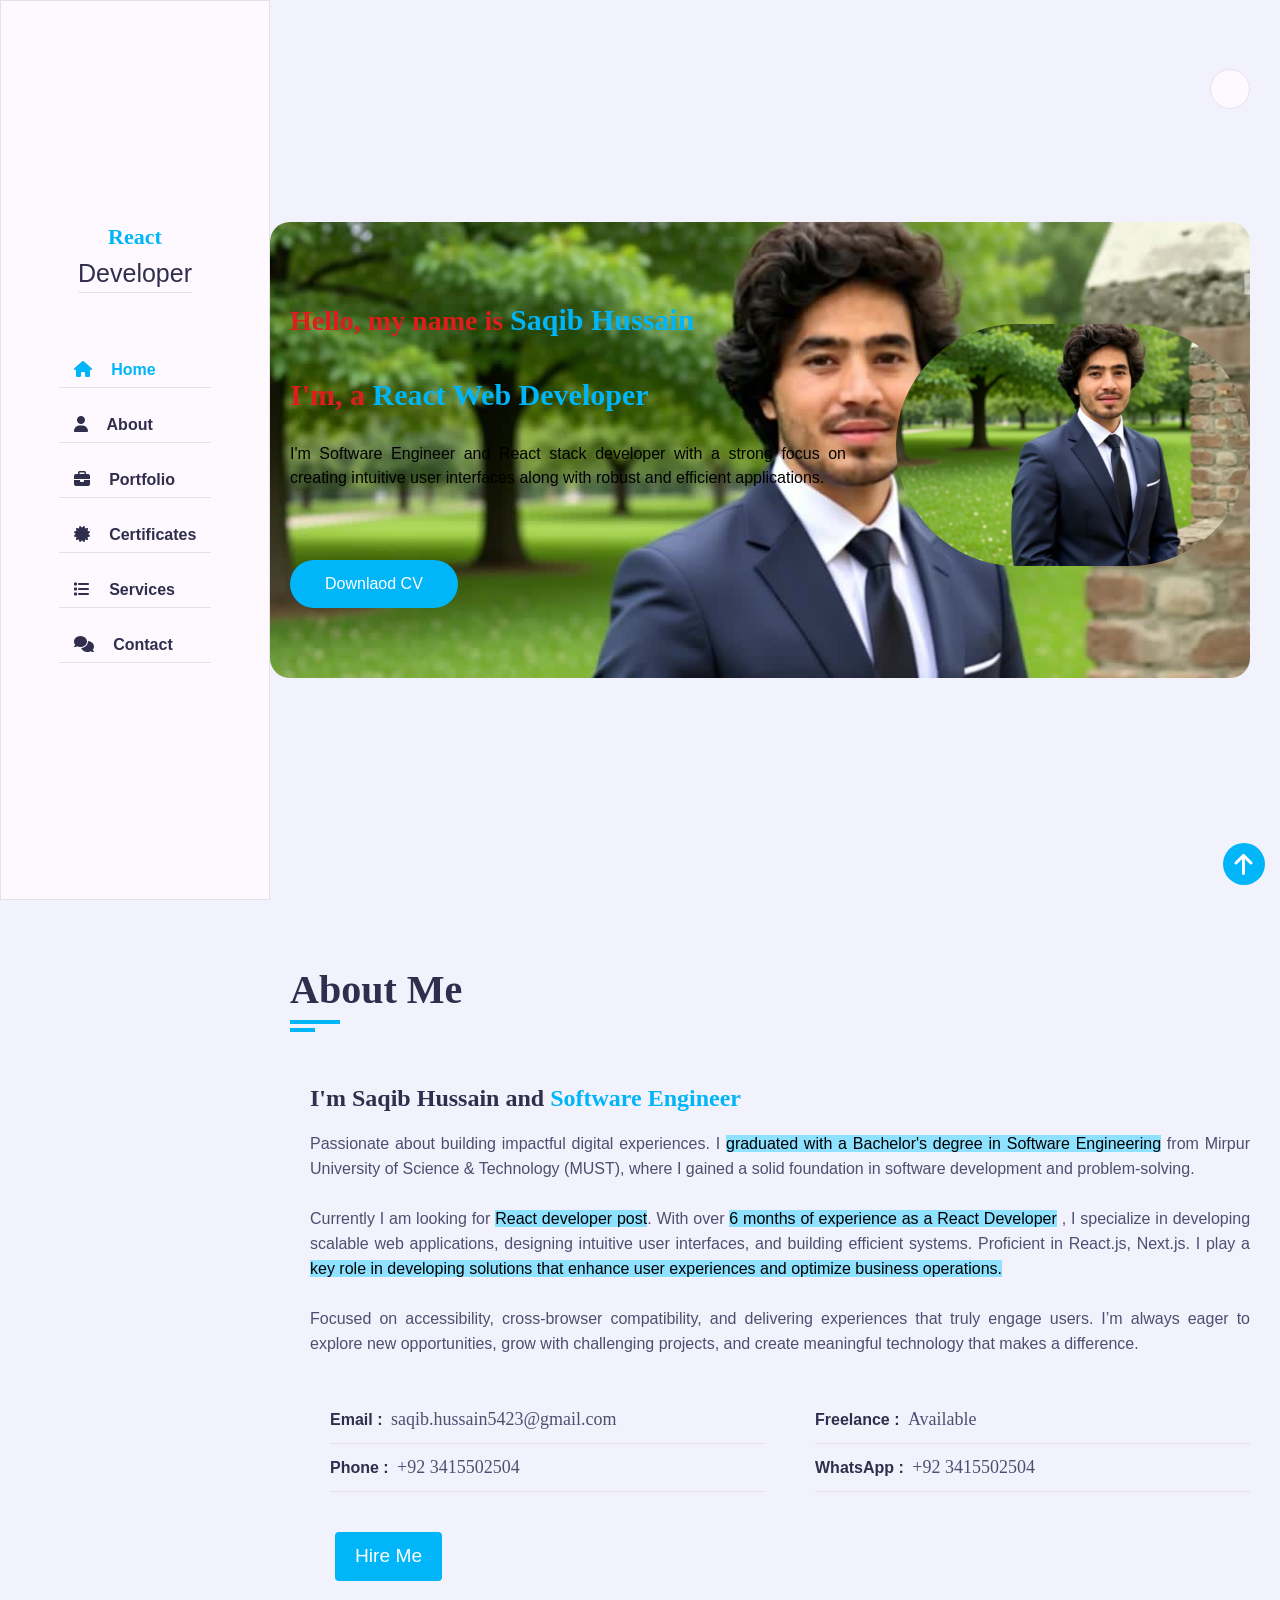
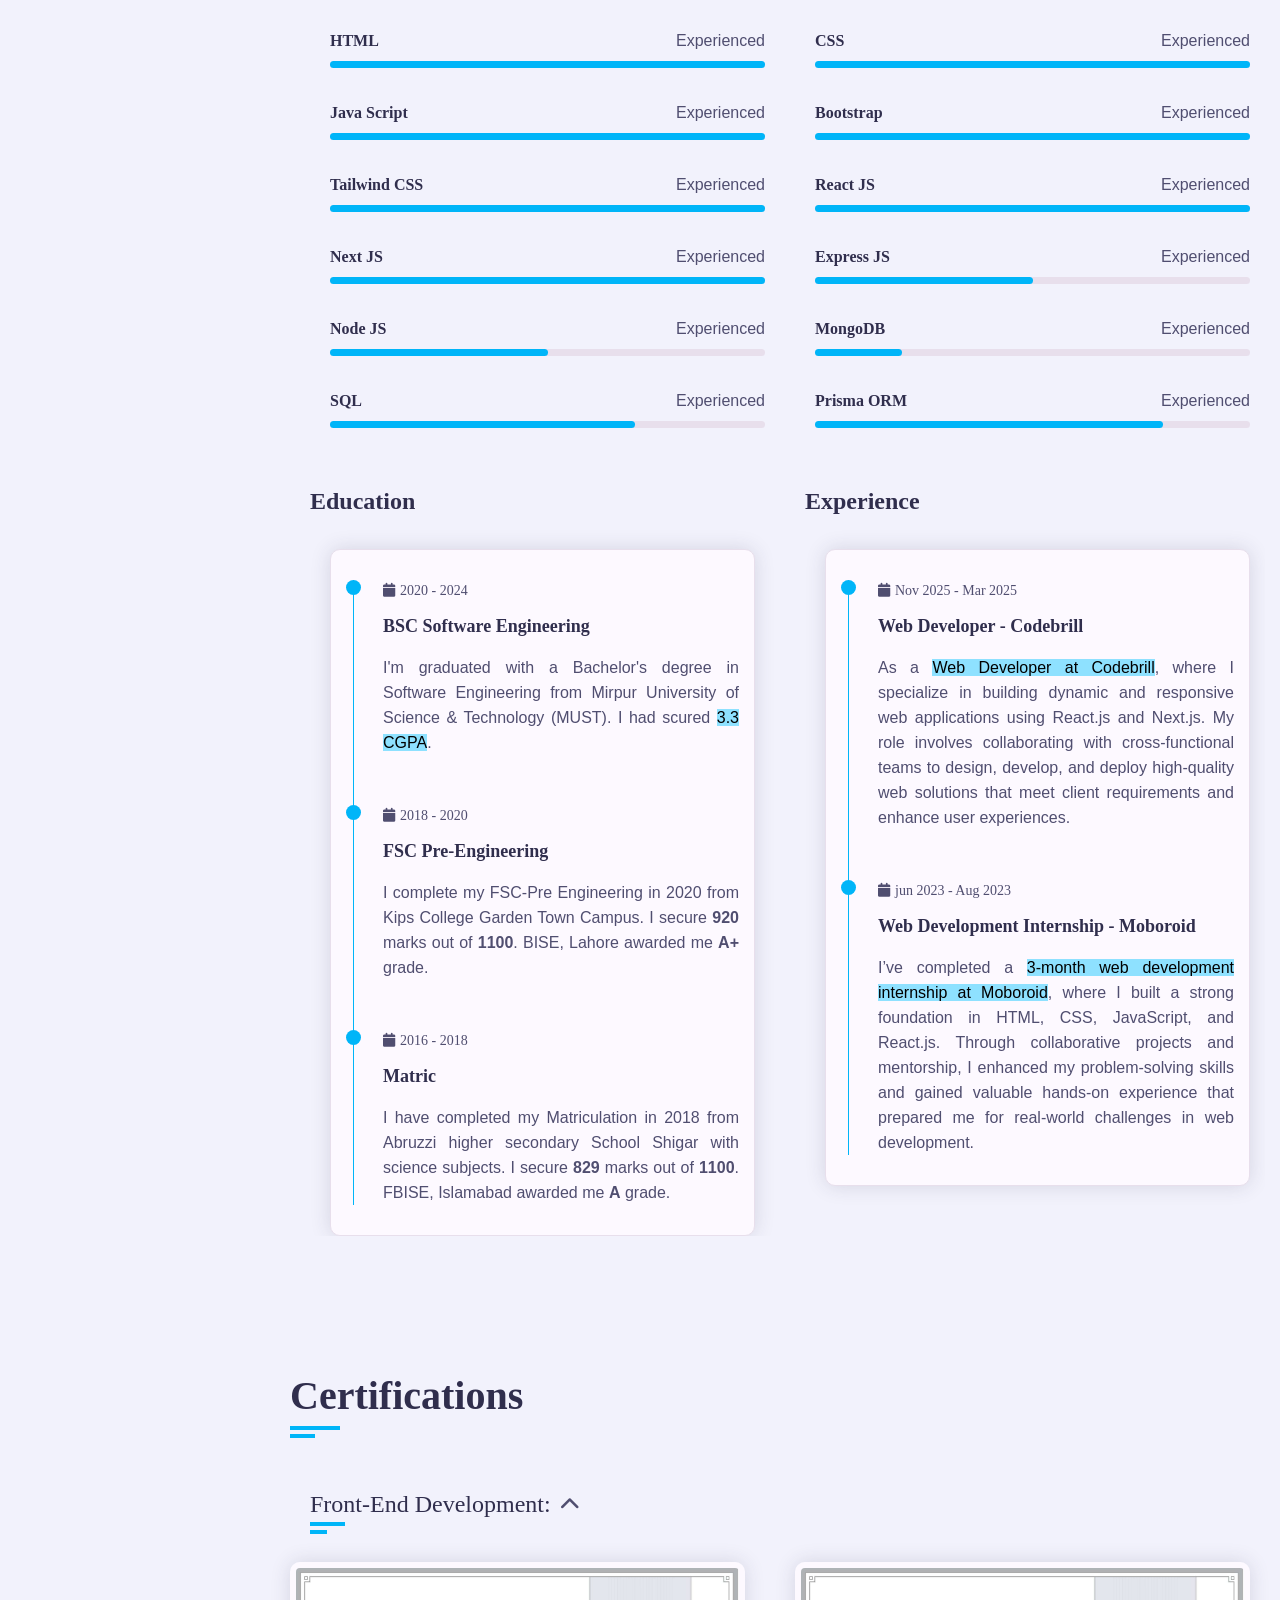
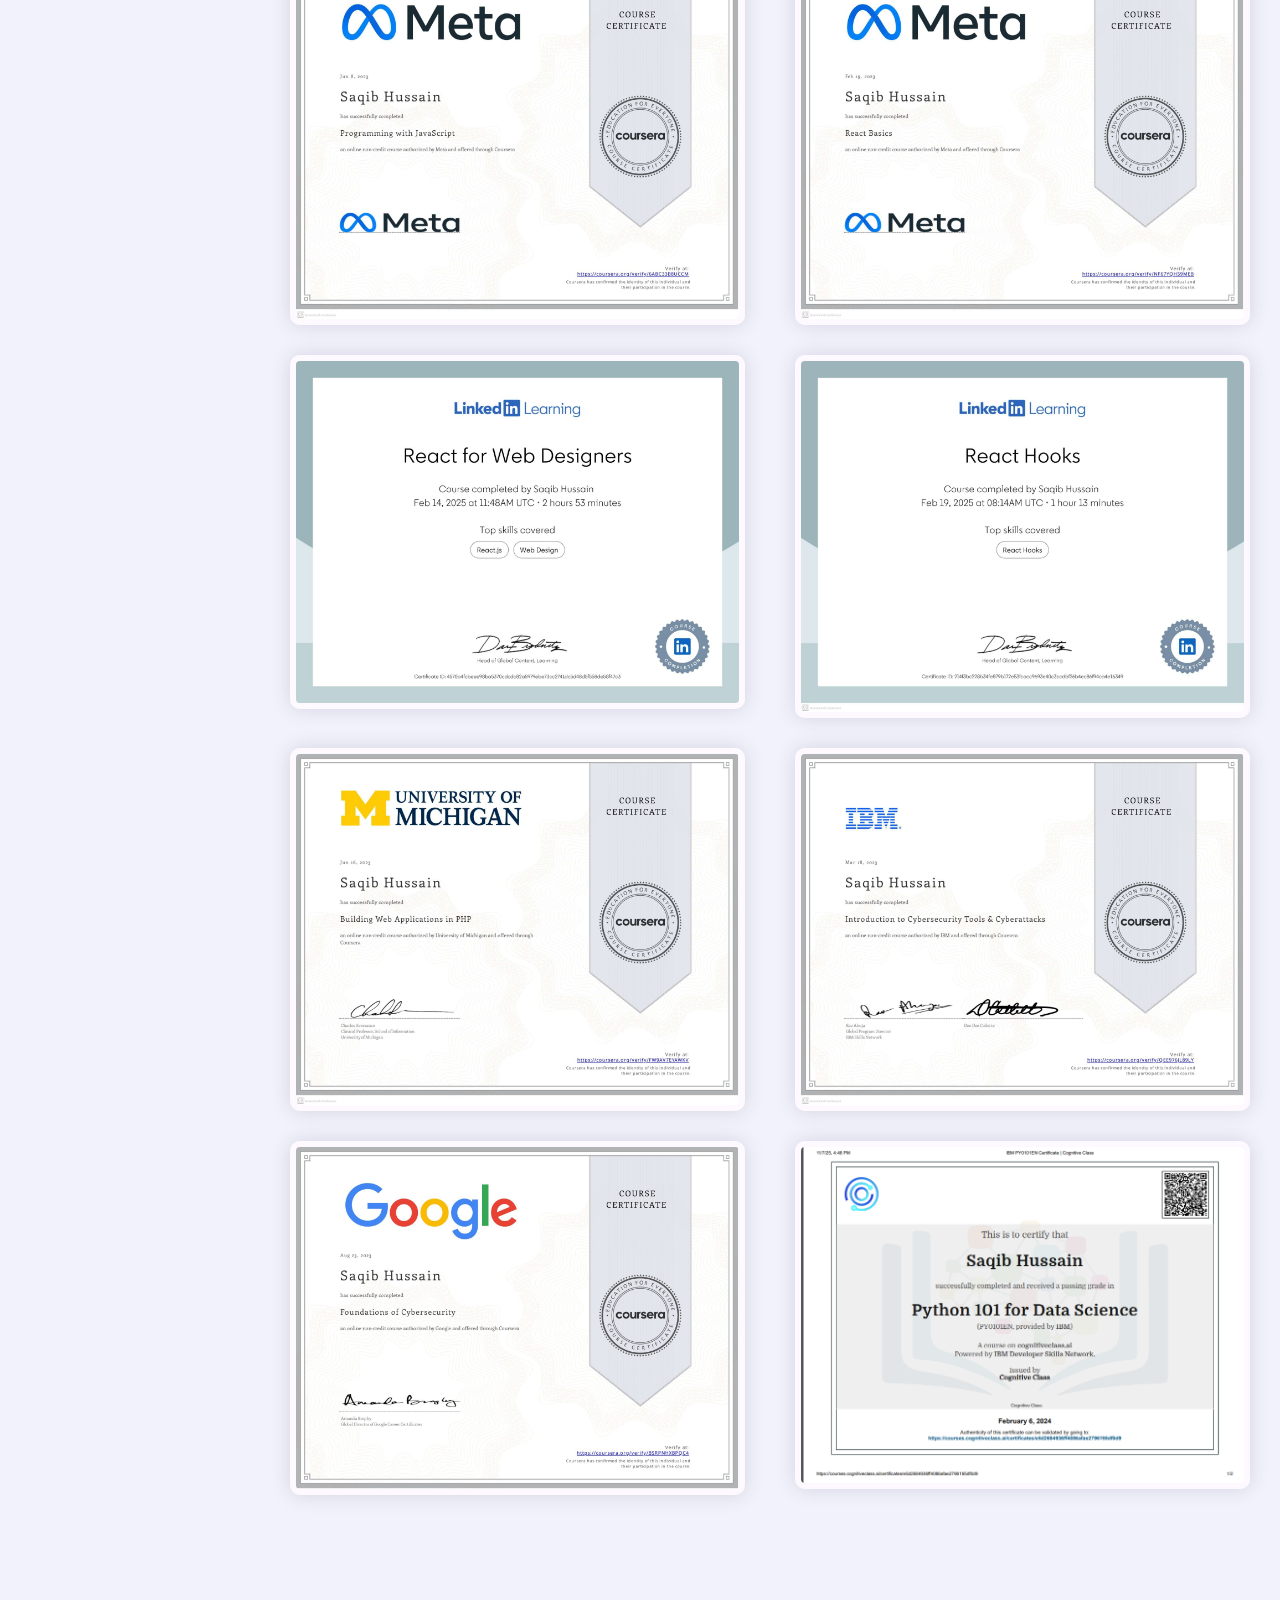
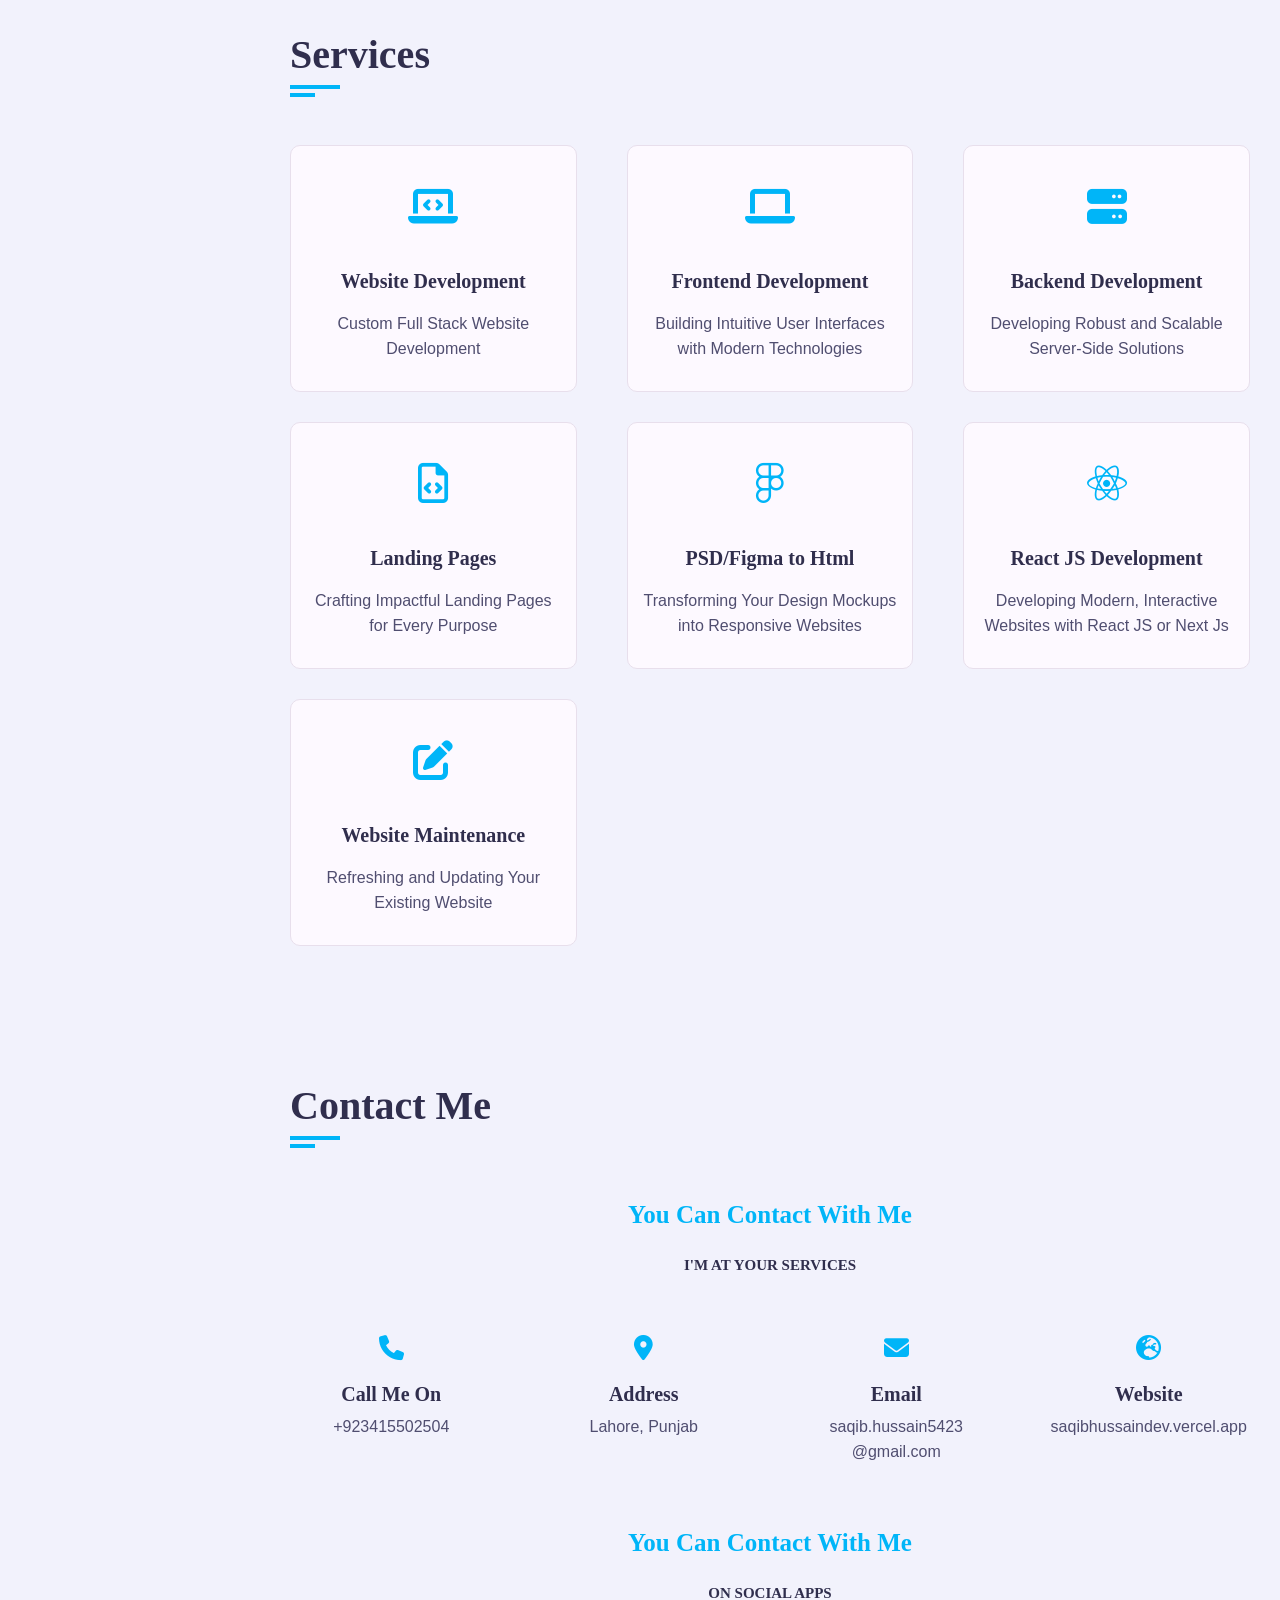
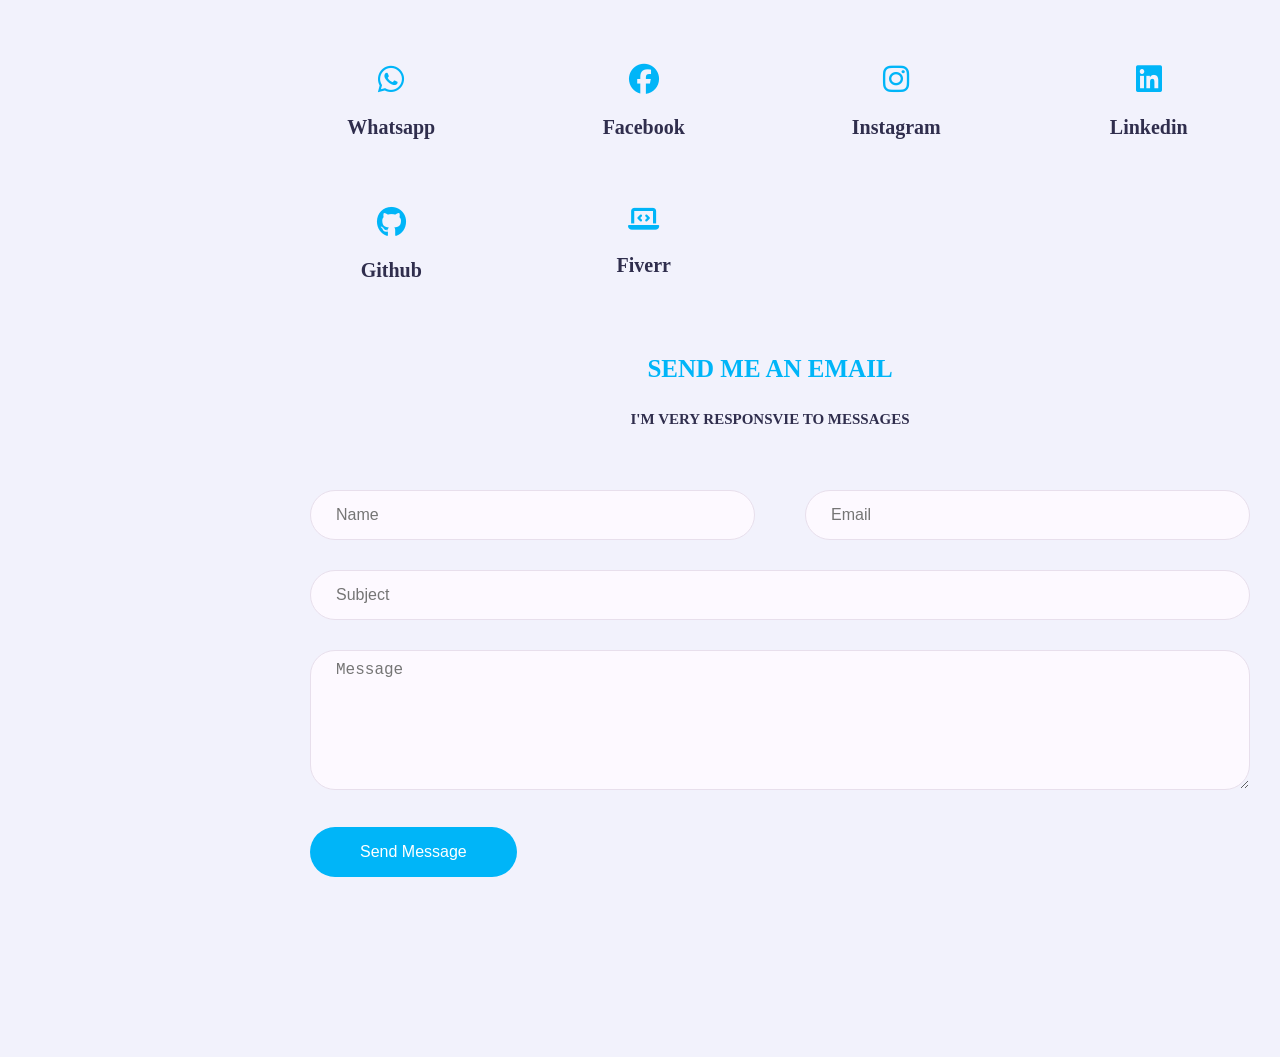
<file: portfolio/asimshakoordev.vercel.app/index.html>
<!DOCTYPE html>
<html lang="en">


 <!-- Added by HTTrack --><meta http-equiv="content-type" content="text/html;charset=utf-8" /><!-- /Added by HTTrack -->
<head>
    <meta charset="UTF-8">
    <meta http-equiv="X-UA-Compatible" content="IE=edge">
    <meta name="viewport" content="width=device-width, initial-scale=1.0">

    <!-- open graph meta tags -->
    <meta property="og:title" content="Portfolio Website" />
    <meta property="og:type" content="Website" />
     <meta property="og:image" content="../res.cloudinary.com/do3bw9naj/image/upload/v1738770167/v41ts9jshyqwgh9zhy9g.png">
    <meta property="og:description"
        content="Portfolio website includes all details about my skills, and my experience" />
    <meta property="og:locale" content="en_US" />
    <meta property="og:site_name" content="Personal Portfolio" />

    <title>Saqib Hussainr</title>
    <!-- css linkage -->
    <link rel="stylesheet" href="CSS/style.css">
    <link rel="stylesheet" href="CSS/skin/color1.css">

    <link rel="stylesheet" href="../cdnjs.cloudflare.com/ajax/libs/font-awesome/6.2.0/css/all.min.css">

    <!-- AOS  -->
    <link href="../unpkg.com/aos%402.3.1/dist/aos.css" rel="stylesheet">

    <!-- fav icon  -->
    <link rel="apple-touch-icon" sizes="180x180" href="Favicon/apple-touch-icon.png">
    <link rel="icon" type="image/png" sizes="32x32" href="Favicon/favicon-32x32.png">
    <link rel="icon" type="image/png" sizes="16x16" href="Favicon/favicon-16x16.png">
    <link rel="manifest" href="Favicon/site.webmanifest">

    <!-- Email functionality now handled by custom API -->

    <!-- Google tag (gtag.js) -->
    <script async src="https://www.googletagmanager.com/gtag/js?id=G-QP3104Q2W2"></script>
    <script>
    window.dataLayer = window.dataLayer || [];
    function gtag(){dataLayer.push(arguments);}
    gtag('js', new Date());

    gtag('config', 'G-QP3104Q2W2');
    </script>
</head>

<body>

   
    <!-- main container  -->
    <div class="main-container">
        <ul class="notifications"></ul>

        <!-- aside container  -->
        <div class="aside">

            <div class="logo">

                <a href="#"><span> React </span><br> Developer</a>
            </div>

            <div class="nav-toggler">
                <span></span>
            </div>

            <nav class="navigation">
                <ul class="nav">
                    <li><a href="#home" class="active" id="navhome"><i class="fa fa-home" data-aos="zoom-in"
                                data-aos-duration="1000"></i>
                            Home</a></li>
                    <li><a href="#about" id="navabout"><i class="fa fa-user" data-aos="zoom-in"
                                data-aos-duration="1000"></i> About</a>
                    </li>
                    
                    <li><a href="#portfolio" id="navportfolio"><i class="fa fa-briefcase" data-aos="zoom-in"
                                data-aos-duration="1000"></i>
                            Portfolio</a></li>
                            
                    <li><a href="#certificate" id="navportfolio"><i class="fa fa-certificate" data-aos="zoom-in"
                                data-aos-duration="1000"></i>
                            Certificates</a></li>
                            <li><a href="#service" id="navservice"><i class="fa fa-list" data-aos="zoom-in"
                                data-aos-duration="1000"></i>
                            Services</a></li>
                    <li><a href="#contact" id="navcontact"><i class="fa fa-comments" data-aos="zoom-in"
                                data-aos-duration="1000"></i>
                            Contact</a></li>
                </ul>
            </nav>
        </div>

        <!-- main-container  -->
        <div class="main-content">

            <!-- home section  -->
            <section class="home active section" id="home">
                <div class="container" style="background-image: url(Images/pix2.jpg);        background-size: cover;
;        border-radius: 20px;
">
                    <div class="row">
                        <div class="home-info padd-15 " style="color: rgb(224, 28, 28);">
                            <h3 class="hello" >Hello, my name is <span class="name"> Saqib Hussain</span> </h3>
                            <h3 class="my-profession">I'm, a <span class="typing">React Web Developer</span></h3>
                            <p style="color: black; margin-top: 10px;" >I'm Software Engineer and React stack developer with a strong
                                focus on creating intuitive user interfaces along with robust and efficient applications. </p>
                             <div>

                            <a href="Download%20CV/Resume.pdf" download class="btn" title="Click to download CV"
                                target="_blank" onclick="downlaodcv()"
                                data-aos="fade-up" data-aos-duration="700" data-aos-delay="50">Downlaod CV</a>
                            </div>
                        </div>
                        <div class="home-img padd-15">
                            <img src="Images/pix2.jpg" style="border-radius: 200px;" alt="" loading="eager" data-aos="fade-left" data-aos-duration="800">
                        </div>
                    </div>
                </div>
            </section>

            <!-- about section  -->
            <section class="about section" id="about">
                <div class="container">
                    <div class="row">
                        <div class="section-title padd-15" data-aos="fade-right" data-aos-duration="800">
                            <h2>About Me</h2>
                        </div>
                    </div>
                    <div class="row" style="overflow: hidden;">
                        <div class="about-content padd-15">
                            <div class="row">
                                <div class="about-text padd-15">
                                    <h3
                                    data-aos="fade-left"
                                                    data-aos-delay="100">I'm Saqib Hussain and <span>Software Engineer</span></h3>

                                    <p
                                    data-aos="fade-up"
                                                    data-aos-delay="100">
                                        Passionate about building impactful digital experiences. I <mark> graduated with a Bachelor's degree in Software Engineering</mark> from Mirpur University of Science & Technology (MUST), where I gained a solid foundation in software development and problem-solving. 
                                    </p>
<p
data-aos="fade-up"
                                                    data-aos-delay="150">
                                         <br>

                                        Currently I am looking for <mark>React developer post</mark>. With over <mark>6 months of experience as a React Developer</mark> , I specialize in developing scalable web applications, designing intuitive user interfaces, and building efficient systems. Proficient in React.js, Next.js. I play a <mark> key role in developing solutions that enhance user experiences and optimize business operations.</mark>
                                         <br> <br>
                                        </p>

                                        <p
                                        data-aos="fade-up"
                                                    data-aos-delay="200">

                                         Focused on accessibility, cross-browser compatibility, and delivering experiences that truly engage users.

                                        I’m always eager to explore new opportunities, grow with challenging projects, and create meaningful technology that makes a difference.
                                    </p>
                                </div>
                            </div>

                            <div class="row">
                                <div class="personal-info padd-15">
                                    <div class="row">
                                        <div class="info-item padd-15" 
                                        data-aos="fade-up"
                                        data-aos-delay="0">
                                            <a href="mailto:saqib.hussain5423@gmail.com?subject=Hey, "
                                                title="Click to send mail">
                                                <p>Email : <span style="font-size: 18px;">saqib.hussain5423@gmail.com</span></p>
                                            </a>
                                        </div>

                                        <div class="info-item padd-15"
                                        data-aos="fade-up"
                                        data-aos-delay="50">
                                            <a href="https://www.fiverr.com/umais_shakoor"
                                                title="Click to go" target="_blank">
                                                <p>Freelance : <span style="font-size: 18px;">Available</span></p>
                                            </a>
                                        </div>

                                        <div class="info-item padd-15"
                                        data-aos="fade-up"
                                        data-aos-delay="100">
                                            <a href="tel:+92-3019804481" title="Click to Call Me">
                                                <p>Phone : <span style="font-size: 18px;">+92 3415502504</span></p>
                                            </a>
                                        </div>
                                        <div class="info-item padd-15"
                                        data-aos="fade-up"
                                        data-aos-delay="150">
                                            <a href="https://wa.me/923415502504" target="_blank" title="Click to WhatsApp">
                                                <p>WhatsApp : <span style="font-size: 18px;">+92 3415502504</span></p>
                                            </a>
                                            
                                        </div>
                                    </div>
                                    <div class="row">
                                        <div class="buttons padd-15">
                                            <a href="#contact" data-section-index="1"
                                                title="Click to go contact section" class="btn hire-me">Hire Me</a>
                                        </div>
                                    </div>
                                </div>
                                <div class="skills padd-15">
                                    <div class="row">

                                        <div class="skill-item padd-15" data-aos="fade-up" data-aos-delay="50"
                                            data-aos-duration="800">
                                            <h5>HTML</h5>
                                            <div class="progress">
                                                <div class="progress-in" style="width: 100%;"></div>
                                                <div class="skill-percent">Experienced</div>
                                            </div>
                                        </div>

                                        <div class="skill-item padd-15" data-aos="fade-up" data-aos-delay="50"
                                            data-aos-duration="800">
                                            <h5>CSS</h5>
                                            <div class="progress">
                                                <div class="progress-in" style="width: 100%;"></div>
                                                <div class="skill-percent">Experienced</div>
                                            </div>
                                        </div>

                                        <div class="skill-item padd-15" data-aos="fade-up" data-aos-delay="50"
                                            data-aos-duration="800">
                                            <h5>Java Script</h5>
                                            <div class="progress">
                                                <div class="progress-in" style="width: 100%;"></div>
                                                <div class="skill-percent">Experienced</div>
                                            </div>
                                        </div>

                                  

                                        <div class="skill-item padd-15" data-aos="fade-up" data-aos-delay="50"
                                            data-aos-duration="800">
                                            <h5>Bootstrap</h5>
                                            <div class="progress">
                                                <div class="progress-in" style="width: 100%;"></div>
                                                <div class="skill-percent">Experienced</div>
                                            </div>
                                        </div>

                                        <div class="skill-item padd-15" data-aos="fade-up" data-aos-delay="50"
                                            data-aos-duration="800">
                                            <h5>Tailwind CSS</h5>
                                            <div class="progress">
                                                <div class="progress-in" style="width: 100%;"></div>
                                                <div class="skill-percent">Experienced</div>
                                            </div>
                                        </div>

                                   

                                        <div class="skill-item padd-15" data-aos="fade-up" data-aos-delay="50"
                                            data-aos-duration="800">
                                            <h5>React JS</h5>
                                            <div class="progress">
                                                <div class="progress-in" style="width: 100%;"></div>
                                                <div class="skill-percent">Experienced</div>
                                            </div>
                                        </div>

                                        <div class="skill-item padd-15" data-aos="fade-up" data-aos-delay="50"
                                            data-aos-duration="800">
                                            <h5>Next JS</h5>
                                            <div class="progress">
                                                <div class="progress-in" style="width: 100%;"></div>
                                                <div class="skill-percent">Experienced</div>
                                            </div>
                                        </div>

                                        <div class="skill-item padd-15" data-aos="fade-up" data-aos-delay="50"
                                            data-aos-duration="800">
                                            <h5>Express JS</h5>
                                            <div class="progress">
                                                <div class="progress-in" style="width: 50%;"></div>
                                                <div class="skill-percent">Experienced</div>
                                            </div>
                                        </div>

                                        <div class="skill-item padd-15" data-aos="fade-up" data-aos-delay="50"
                                            data-aos-duration="800">
                                            <h5>Node JS</h5>
                                            <div class="progress">
                                                <div class="progress-in" style="width: 50%;"></div>
                                                <div class="skill-percent">Experienced</div>
                                            </div>
                                        </div>

                                        <div class="skill-item padd-15" data-aos="fade-up" data-aos-delay="50"
                                            data-aos-duration="800">
                                            <h5>MongoDB</h5>
                                            <div class="progress">
                                                <div class="progress-in" style="width: 20%;"></div>
                                                <div class="skill-percent">Experienced</div>
                                            </div>
                                        </div>

                                        <div class="skill-item padd-15" data-aos="fade-up" data-aos-delay="50"
                                            data-aos-duration="800">
                                            <h5>SQL</h5>
                                            <div class="progress">
                                                <div class="progress-in" style="width: 70%;"></div>
                                                <div class="skill-percent">Experienced</div>
                                            </div>
                                        </div>

                                        <div class="skill-item padd-15" data-aos="fade-up" data-aos-delay="50"
                                            data-aos-duration="800">
                                            <h5>Prisma ORM</h5>
                                            <div class="progress">
                                                <div class="progress-in" style="width: 80%;"></div>
                                                <div class="skill-percent">Experienced</div>
                                            </div>
                                        </div>
                                    </div>
                                </div>
                            </div>
                            <div class="row">
                                <div class="education padd-15">
                                    <h3 class="title">Education</h3>
                                    <div class="row">
                                        <div class="timeline-box padd-15">
                                            <div class="timeline shadow-dark">

                                                <!-- timeline item  -->
                                                <div class="timeline-item">
                                                    <div class="circle-dot"></div>
                                                    <h3 class="timeline-date" data-aos="fade-left">
                                                        <i class="fa fa-calendar"></i>2020 - 2024
                                                    </h3>
                                                    <h4 class="timeline-title"
                                                    data-aos="fade-up"
                                                    data-aos-delay="50">BSC Software Engineering</h4>
                                                    <p class="timeline-text"
                                                    data-aos="fade-up"
                                                    data-aos-delay="100">I'm graduated with a Bachelor's
                                                        degree in Software Engineering from Mirpur University of Science
                                                        & Technology (MUST). I had
                                                        scured <mark>3.3 CGPA</mark>.</p>
                                                </div>


                                                <!-- timeline item  -->
                                                <div class="timeline-item">
                                                    <div class="circle-dot"></div >
                                                    <h3 class="timeline-date"
                                                    data-aos="fade-left">
                                                        <i class="fa fa-calendar"></i>2018 - 2020
                                                    </h3>
                                                    <h4 class="timeline-title"
                                                    data-aos="fade-up"
                                                    data-aos-delay="50">FSC Pre-Engineering</h4>
                                                    <p class="timeline-text"
                                                    data-aos="fade-up"
                                                    data-aos-delay="100">I complete my FSC-Pre Engineering in 2020
                                                        from Kips College Garden Town Campus. I
                                                        secure <b>920</b> marks out of <b>1100</b>. BISE, Lahore
                                                        awarded me <b>A+</b> grade.</p>

                                                </div>

                                                <!-- timeline item  -->
                                                <div class="timeline-item">
                                                    <div class="circle-dot"></div>
                                                    <h3 class="timeline-date" data-aos="fade-left">
                                                        <i class="fa fa-calendar"></i>2016 - 2018
                                                    </h3>
                                                    <h4 class="timeline-title"
                                                    data-aos="fade-up"
                                                    data-aos-delay="50">Matric</h4>
                                                    <p class="timeline-text"
                                                    data-aos="fade-up"
                                                    data-aos-delay="100">I have completed my Matriculation in 2018
                                                        from Abruzzi higher secondary School Shigar with
                                                        science subjects. I secure <b>829</b> marks out of <b>1100</b>.
                                                        FBISE,
                                                        Islamabad awarded me <b>A</b> grade.</p>

                                                </div>


                                            </div>
                                        </div>
                                    </div>
                                </div>
                                <div class="experience padd-15">
                                    <h3 class="title">Experience</h3>
                                    <div class="row">
                                        <div class="timeline-box padd-15">
                                            <div class="timeline shadow-dark">
                                                <!-- timeline item  -->
                                                <div class="timeline-item">
                                                    <div class="circle-dot"></div>
                                                    <h3 class="timeline-date" data-aos="fade-left">
                                                        <i class="fa fa-calendar"></i>Nov 2025 - Mar 2025
                                                    </h3>
                                                    <h4 class="timeline-title"
                                                    data-aos="fade-up"
                                                    data-aos-delay="50"> Web Developer - Codebrill</h4>
                                                    <p class="timeline-text"
                                                    data-aos="fade-up"
                                                    data-aos-delay="100">
                                                        As a <mark>Web Developer at Codebrill</mark>, 
                                                        where I specialize in building dynamic and responsive web applications using React.js and Next.js. 
                                                        My role involves collaborating with cross-functional teams to design, develop, and deploy high-quality web solutions 
                                                        that meet client requirements and enhance user experiences.
                                                    </p>
                                                </div>
                                                
                                                <div class="timeline-item">
                                                    <div class="circle-dot"></div>
                                                    <h3 class="timeline-date" data-aos="fade-left">
                                                        <i class="fa fa-calendar"></i>jun 2023 - Aug 2023
                                                    </h3>
                                                    <h4 class="timeline-title"
                                                    data-aos="fade-up"
                                                    data-aos-delay="50">Web Development Internship - Moboroid</h4>
                                                    <p class="timeline-text"
                                                    data-aos="fade-up"
                                                    data-aos-delay="100">
                                                        I’ve completed a <mark>3-month web development internship at Moboroid</mark>, 
                                                        where I built a strong foundation in HTML, CSS, JavaScript, and React.js. 
                                                        Through collaborative projects and mentorship, I enhanced my problem-solving skills 
                                                        and gained valuable hands-on experience that prepared me for real-world challenges in web development.
                                                    </p>

                                                </div>

                                                <!-- timeline item  -->
                                                <!-- <div class="timeline-item">
                                                    <div class="circle-dot"></div>
                                                    <h3 class="timeline-date" data-aos="fade-left">
                                                        <i class="fa fa-calendar"></i>Oct 2023 - Current
                                                    </h3>
                                                    <h4 class="timeline-title"
                                                    data-aos="fade-up"
                                                    data-aos-delay="50">Freelance Web Development</h4>
                                                    <p class="timeline-text"
                                                    data-aos="fade-up"
                                                    data-aos-delay="100">
                                                        As a <mark>Fiverr Level 1 Seller</mark>, I have successfully delivered <mark>80+ projects</mark> 
                                                        to clients worldwide. My work includes <mark>Figma design conversions to HTML, CSS, React.js, and Next.js</mark>, 
                                                        as well as <mark>bug fixing</mark> and <mark>maintenance-based projects</mark>. 
                                                        I focus on understanding client requirements, transforming business goals into precise technical solutions, 
                                                        and delivering results that consistently exceed expectations.
                                                    </p>
                                                </div> -->

                                            </div>
                                        </div>
                                    </div>
                                </div>
                            </div>
                        </div>
                    </div>
                </div>
            </section>

          

       

            <section class="portfolio section" id="certificate">
                <div class="container">
                    <div class="row">
                        <div class="section-title padd-15" data-aos="fade-right" data-aos-duration="800">
                            <h2>Certifications</h2>
                        </div>
                    </div>

                    <div class="row">
                        <div class="portfolio-heading padd-15" style="padding-left: 55px;" onclick="togglearea2()">
                            <h2>Front-End Development:</h2>
                            <i class="fas fa-chevron-down hidden" id="arrdown2"></i>
                            <i class="fas fa-chevron-up " id="arrup2"></i>
                        </div>
                    </div>
                    <div class="row " id="display_row2">

                        <!-- Javascript Projects item  -->
                     
                        <!-- Javascript Projects item end  -->

                        <!-- Javascript Projects item  -->
                        <div class="portfolio-item padd-15">
                            <div class="portfolio-item-inner shadow-dark">
                                <div class="portfolio-img">
                                    <img src="Images/Certificates/pwithjavascript.jpg" loading="lazy" alt="">
                                    <div class="overlay overlay1">
                                        <h4>Programming With Javascript</h4>
                                        <a href="https://coursera.org/verify/6ABC33B8UCCM" title="Click to visit"
                                            target="_blank" class="btn btn-visit">Verify</a>
                                    </div>
                                </div>
                            </div>
                        </div>
                        <!-- Javascript Projects item end  -->

                        <!-- Javascript Projects item  -->
                        <div class="portfolio-item padd-15">
                            <div class="portfolio-item-inner shadow-dark">
                                <div class="portfolio-img">
                                    <img src="Images/Certificates/ReactBasic.jpg" loading="lazy" alt="">
                                    <div class="overlay overlay1">
                                        <h4>React Basics</h4>
                                        <a href="https://coursera.org/verify/NF67YQHS9MEB" title="Click to visit"
                                            target="_blank" class="btn btn-visit">Verify</a>
                                    </div>
                                </div>
                            </div>
                        </div>
                        <!-- Javascript Projects item end  -->


                        <!-- Javascript Projects item  -->
                        <div class="portfolio-item padd-15">
                            <div class="portfolio-item-inner shadow-dark">
                                <div class="portfolio-img">
                                    <img src="Images/Certificates/React For web De.jpg" loading="lazy" alt="">
                                    <div class="overlay overlay1">
                                        <h4>React For Web Designers</h4>
                                        <a href="" title="Click to visit"
                                            target="_blank" class="btn btn-visit">Verify</a>
                                    </div>
                                </div>
                            </div>
                        </div>
                        <!-- Javascript Projects item end  -->

                        <!-- Javascript Projects item  -->
                        <div class="portfolio-item padd-15">
                            <div class="portfolio-item-inner shadow-dark">
                                <div class="portfolio-img">
                                    <img src="Images/Certificates/reactHooks.jpg" loading="lazy" alt="">
                                    <div class="overlay overlay1">
                                        <h4>React Hooks</h4>
                                        <a href="" title="Click to visit"
                                            target="_blank" class="btn btn-visit">Verify</a>
                                    </div>
                                </div>
                            </div>
                        </div>
                        <!-- Javascript Projects item end  -->


                        <!-- Javascript Projects item  -->
                        <div class="portfolio-item padd-15">
                            <div class="portfolio-item-inner shadow-dark">
                                <div class="portfolio-img">
                                    <img src="Images/Certificates/Php.jpg" loading="lazy" alt="">
                                    <div class="overlay overlay1">
                                        <h4>Web Building with PHP</h4>
                                        <a href="https://coursera.org/verify/FW9AV7EYAWKV" title="Click to visit"
                                            target="_blank" class="btn btn-visit">Verify</a>
                                    </div>
                                </div>
                            </div>
                        </div>
                        <!-- Javascript Projects item end  -->


                        <!-- Javascript Projects item  -->
                        <div class="portfolio-item padd-15">
                            <div class="portfolio-item-inner shadow-dark">
                                <div class="portfolio-img">
                                    <img src="Images/Certificates/introToCyber.jpg" loading="lazy" alt="">
                                    <div class="overlay overlay1">
                                        <h4>Intro To Cybersecurity</h4>
                                        <a href="https://coursera.org/verify/QEE976JL89LY" title="Click to visit"
                                            target="_blank" class="btn btn-visit">Verify</a>
                                    </div>
                                </div>
                            </div>
                        </div>
                        <!-- Javascript Projects item end  -->


                        <!-- Javascript Projects item  -->
                        <div class="portfolio-item padd-15">
                            <div class="portfolio-item-inner shadow-dark">
                                <div class="portfolio-img">
                                    <img src="Images/Certificates/foundationOfCyber.jpg" loading="lazy" alt="">
                                    <div class="overlay overlay1">
                                        <h4>foundation of Cybersecurity</h4>
                                        <a href="https://coursera.org/verify/BSRPNHXBPQC4" title="Click to visit"
                                            target="_blank" class="btn btn-visit">Verify</a>
                                    </div>
                                </div>
                            </div>
                        </div>
                        <!-- Javascript Projects item end  -->
   <div class="portfolio-item padd-15">
                            <div class="portfolio-item-inner shadow-dark">
                                <div class="portfolio-img">
                                    <img src="Images/Certificates/py101.png" loading="lazy" alt="">
                                    <div class="overlay overlay1">
                                        <h4>Python Programming</h4>
                                        <a href="https://courses.cognitiveclass.ai/certificates/e5d2684936ff4086afae2796195df0d9"
                                            title="Click to visit" target="_blank" class="btn btn-visit">Verify</a>
                                    </div>
                                </div>
                            </div>
                        </div>
 

                    </div>
                    <!-- meta backend  -->
                    <!-- <div class="row">
                        <div class="portfolio-heading padd-15" style="padding-left: 55px;" onclick="togglearea3()">
                            <h2>Meta Back-End Developer:</h2>
                            <i class="fas fa-chevron-down" id="arrdown3"></i>
                            <i class="fas fa-chevron-up hidden" id="arrup3"></i>
                        </div>
                    </div>
                    <div class="row hidden" id="display_row3">

                      
                  Javascript Projects item end  -->

                     <!-- meta backend  -->

                </div>
            </section>

              <!-- service section  -->
              <section class="service section" id="service">
                <div class="container">
                    <div class="row">
                        <div class="section-title padd-15" data-aos="fade-right" data-aos-duration="800">
                            <h2>Services</h2>
                        </div>
                    </div>
                    <div class="row">
                        <!-- service items -->
                        <div class="service-item padd-15" >
                            <div class="service-item-inner">
                                <div class="icon" data-aos="zoom-in" data-aos-delay="150" data-aos-duration="3000">
                                    <i class="fa fas fa-laptop-code"></i>
                                </div>
                                <h4>Website Development</h4>
                                <p>Custom Full Stack Website Development</p>
                                <!-- <p>I’ll develop any type of website tailored to your needs using modern technologies to ensure a seamless and engaging user experience.</p> -->
                            </div>
                        </div>

                        <!-- service items -->
                        <div class="service-item padd-15">
                            <div class="service-item-inner">
                                <div class="icon" data-aos="zoom-in" data-aos-delay="150" data-aos-duration="3000">
                                    <!-- <i class="fa far fa-file-code"></i> -->
                                    <i class="fa fa-solid fa-laptop"></i>
                                </div>
                                <h4>Frontend Development
                                </h4>
                                <p>Building Intuitive User Interfaces with Modern Technologies</p>
                                <!-- <p>I will develop any type of landing page for any purpose using
                                    medern technologies. </p> -->
                            </div>
                        </div>

                        <!-- service items -->
                        <div class="service-item padd-15">
                            <div class="service-item-inner">
                                <div class="icon" data-aos="zoom-in" data-aos-delay="150" data-aos-duration="3000">
                                    <i class="fa fa-solid fa-server"></i>
                                </div>
                                <h4>Backend Development</h4>
                                <p>Developing Robust and Scalable Server-Side Solutions</p>
                                <!-- <p>I will develop any type of landing page for any purpose using
                                    medern technologies. </p> -->
                            </div>
                        </div>

                        <!-- service items -->
                        <div class="service-item padd-15">
                            <div class="service-item-inner">
                                <div class="icon" data-aos="zoom-in" data-aos-delay="150" data-aos-duration="3000">
                                    <i class="fa far fa-file-code"></i>
                                </div>
                                <h4>Landing Pages</h4>
                                <p>Crafting Impactful Landing Pages for Every Purpose</p>
                                <!-- <p>I will develop any type of landing page for any purpose using
                                    medern technologies. </p> -->
                            </div>
                        </div>

                        <!-- service items -->
                        <div class="service-item padd-15">
                            <div class="service-item-inner">
                                <div class="icon" data-aos="zoom-in" data-aos-delay="150" data-aos-duration="3000">
                                    <i class="fa fa-brands fa-figma"></i>
                                </div>
                                <h4>PSD/Figma to Html</h4>
                                <p>Transforming Your Design Mockups into Responsive Websites</p>
                                <!-- <p>I will convert a PSD/Figma design template to responsive website using modern
                                    technologies with animations. -->
                                </p>
                            </div>
                        </div>

                        <!-- service items -->
                        <div class="service-item padd-15">
                            <div class="service-item-inner">
                                <div class="icon" data-aos="zoom-in" data-aos-delay="150" data-aos-duration="3000">
                                    <i class="fa fa-brands fa-react"></i>
                                </div>
                                <h4>React JS Development</h4>
                                <p>Developing Modern, Interactive Websites with React JS or Next Js</p>
                                <!-- <p>I will develop any website using react js frame work including Hooks, separate
                                    components and amazing animations. -->
                                </p>
                            </div>
                        </div>



                        <!-- service items -->
                        <div class="service-item padd-15">
                            <div class="service-item-inner">
                                <div class="icon" data-aos="zoom-in" data-aos-delay="150" data-aos-duration="3000">
                                    <i class="fa fas fa-edit"></i>
                                </div>
                                <h4>Website Maintenance</h4>
                                <p>Refreshing and Updating Your Existing Website</p>
                                <!-- <p>I will design, develop E-Commerce websites, Shopify stores for you, or modify your
                                    existing stores. -->
                                </p>
                            </div>
                        </div>

                    </div>
                </div>
            </section>

            <!-- contact section  -->
            <section class="contact section" id="contact" style="padding-bottom: 80px;">
                <div class="container">
                    <div class="row">
                        <div class="section-title padd-15" data-aos="fade-right" data-aos-duration="800">
                            <h2>Contact Me</h2>
                        </div>
                    </div>
                    <h3 class="contact-title padd-15">You Can Contact With Me </h3>
                    <h4 class="contact-sub-title padd-15">I'M AT YOUR SERVICES</h4>
                    <div class="row">

                        <!-- contact item start  -->
                        <div class="contact-info-item padd-15">
                            <a href="tel:+92-3019804481" title="Click to call me">
                                <div class="icon" data-aos="zoom-in" data-aos-delay="50" data-aos-duration="1200"><i
                                        class="fa fa-phone"></i></div>
                                <h4>Call Me on </h4>
                                <p>+923415502504</p>
                            </a>
                        </div>

                        <!-- contact item end  -->

                        <!-- contact item start  -->
                        <div class="contact-info-item padd-15">
                            <div class="icon" data-aos="zoom-in" data-aos-delay="50" data-aos-duration="1200"><i
                                    class="fa fa-map-marker-alt"></i></div>
                            <h4>Address</h4>
                            <p>Lahore, Punjab</p>
                        </div>
                        <!-- contact item end  -->

                        <!-- contact item start  -->
                        <div class="contact-info-item padd-15">
                            <a href="mailto:saqib.hussain5423@gmail.com?subject=hello"
                                title="Click to send mail">
                                <div class="icon" data-aos="zoom-in" data-aos-delay="50" data-aos-duration="1200"><i
                                        class="fa fa-envelope"></i></div>
                                <h4>Email</h4>
                                <p>saqib.hussain5423<br>@gmail.com</p>
                            </a>
                        </div>
                        <!-- contact item end  -->

                        <!-- contact item start  -->
                        <div class="contact-info-item padd-15">
                            <a href="index.html" title="Click to go"
                                target="_blank">
                                <div class="icon" data-aos="zoom-in" data-aos-delay="50" data-aos-duration="1200"><i
                                        class="fa fa-globe-europe"></i>
                                </div>
                                <h4>Website</h4>
                                <p>saqibhussaindev.vercel.app</p>
                            </a>
                        </div>
                        <!-- contact item end  -->
                    </div>

                    <!-- Social apps  -->
                    <h3 class="contact-title padd-15">You Can Contact With Me </h3>
                    <h4 class="contact-sub-title padd-15">ON SOCIAL APPS</h4>
                    <div class="row">

                        <!-- contact item start  -->
                        <div class="contact-info-item padd-15">
                            <a href="https://wa.me/923415502504" title="Click to go" target="_blank">
                                <div class="icon" data-aos="zoom-in" data-aos-duration="1200"><i
                                        class="fab fa-whatsapp"></i></div>
                                <h4>Whatsapp</h4>
                            </a>
                        </div>
                        <!-- contact item end  -->

                        <!-- contact item start  -->
                        <div class="contact-info-item padd-15">
                            <a href="https://www.facebook.com/profile.php?id=100033828481768" title="Click to go"
                                target="_blank">
                                <div class="icon" data-aos="zoom-in" data-aos-duration="1200"><i
                                        class="fab fa-facebook"></i></div>
                                <h4>Facebook</h4>
                            </a>
                        </div>
                        <!-- contact item end  -->

                        <!-- contact item start  -->
                        <div class="contact-info-item padd-15">
                            <a href="https://www.instagram.com/shigri5.4/" title="Click to go" target="_blank">
                                <div class="icon" data-aos="zoom-in" data-aos-duration="1200"><i
                                        class="fab fa-instagram"></i></div>
                                <h4>Instagram</h4>
                            </a>
                        </div>
                        <!-- contact item end  -->
     <!-- contact item start  -->
                        <div class="contact-info-item padd-15">
                            <a href="" title="Click to go"
                                target="_blank">
                                <div class="icon" data-aos="zoom-in" data-aos-duration="1200"><i
                                        class="fab fa-linkedin"></i></div>
                                <h4>Linkedin</h4>
                            </a>
                        </div>
                        <!-- contact item end  -->
                      
                    </div>

                    <div class="row">

                   

                        <!-- contact item start  -->
                        <div class="contact-info-item padd-15">
                            <a href="https://github.com/Saqibshigri" title="Click to go" target="_blank">
                                <div class="icon" data-aos="zoom-in" data-aos-duration="1200"><i
                                        class="fab fa-github"></i></div>
                                <h4>Github</h4>
                            </a>
                        </div>
                        <!-- contact item end  -->

                        <!-- contact item start  -->
                        <div class="contact-info-item padd-15">
                            <a href="" title="Click to go"
                                target="_blank">
                                <div class="icon" data-aos="zoom-in" data-aos-duration="1200"><i
                                        class="fa fa-solid fa-laptop-code"></i></div>
                                <h4>Fiverr</h4>
                            </a>
                        </div>
                        <!-- contact item end  -->

                    </div>


                    <h3 class="contact-title padd-15">SEND ME AN EMAIL </h3>
                    <h4 class="contact-sub-title padd-15">I'M VERY RESPONSVIE TO MESSAGES</h4>
                    <!-- contact form  -->
                    <div class="row">
                        <div class="contact-form padd-15">
                            <form action="#">
                                <div class="row">
                                    <div class="form-item col-6 padd-15">
                                        <div class="form-group">
                                            <input type="text" class="form-control" id="name" placeholder="Name"
                                                required>
                                        </div>
                                    </div>

                                    <div class="form-item col-6 padd-15">
                                        <div class="form-group">
                                            <input type="email" class="form-control" id="email" placeholder="Email"
                                                required>
                                        </div>
                                    </div>
                                </div>
                                <div class="row">
                                    <div class="form-item col-12 padd-15">
                                        <div class="form-group">
                                            <input type="text" class="form-control" id="subject" placeholder="Subject">
                                        </div>
                                    </div>
                                </div>

                                <div class="row">
                                    <div class="form-item col-12 padd-15">
                                        <div class="form-group">
                                            <textarea class="form-control" id="message" placeholder="Message"
                                                required></textarea>
                                        </div>
                                    </div>
                                </div>

                                <div class="row">
                                    <div class="form-item col-12 padd-15">
                                        <button type="button" title="Click to send mail" class="btn"
                                            onclick="sendMail()">Send
                                            Message</button>
                                    </div>
                                </div>
                            </form>
                        </div>
                    </div>
                </div>
            </section>

            <a href="#" class="back-to-top  active">
                <i class="fa-solid fa-arrow-up"></i>
            </a>
        </div>
    </div>

    <div class="style-switcher">
        <div class="day-night s-icon">
            <i class="fas " id="themesvg"></i>
        </div>
    </div>

    <!-- light section start -->
    <div class="lightbox">
        <div class="img-box">
            <div class="top">
                <div class="lightbox-counter">

                </div>
                <div class="lightbox-close">&times;</div>
            </div>
            <img src="Images/Portfolio/dashboarddd.webp" class="lightbox-img" loading="lazy" alt="img">
            <div class="lightbox-caption">
                <div class="lightbox-captop">
                    <div class="lightbox-category">

                    </div>
                    <a href="#" title="Click to visit" target="_blank" class="btn btn-visit lightbox-link">Visit</a>
                </div>
                <div class="lightbox-des">

                </div>
            </div>
            <div class="lightbox-controls">
                <div class="prev contrlleft">
                    <i class="fa-solid fa-chevron-left"></i>
                </div>
                <div class="next contrlright">
                    <i class="fa-solid fa-chevron-right"></i>
                </div>
            </div>
        </div>
    </div>
    <!-- light section end -->

    <!-- Freelance Popup -->
    <div class="freelance-popup" id="freelancePopup">
        <div class="popup-content">
        <button class="close-btn" id="closePopup">&times;</button>
            <div class="profile-section">
                <div class="profile-pic">
                    <img src="Images/saqibfav.png" alt="Saqib Hussain">
                </div>
                <div class="profile-info">
                    <h3>I'm available for freelance projects</h3>
                    <div class="availability">
                        <span class="status-dot"></span>
                        <span>Available Now</span>
                    </div>
                </div>
            </div>
            <div class="action-section">
                <a href="https://wa.me/+923415502504" target="_blank" class="hire-btn">Hire me</a>
            </div>
        </div>
    </div>

    <!-- AOS animations -->
    <script src="../unpkg.com/aos%402.3.1/dist/aos.js"></script>
    <script>
        AOS.init({
            offset: 80,
            duration: 700,
            once: true,
            easing: 'ease-in-out',
            anchorPlacement: 'top-bottom'
        });

    </script>

    <!-- typed jsquery cdn  -->

    <script src="../cdnjs.cloudflare.com/ajax/libs/typed.js/2.1.0/typed.umd.js"
        integrity="sha512-+2pW8xXU/rNr7VS+H62aqapfRpqFwnSQh9ap6THjsm41AxgA0MhFRtfrABS+Lx2KHJn82UOrnBKhjZOXpom2LQ=="
        crossorigin="anonymous" referrerpolicy="no-referrer"></script>

    <script src="Javascript/jquery.min.js"></script>

    <!-- javascript linkage  -->
    <script src="Javascript/script.js"></script>

    <!-- <script>
        // Disable right-click
        document.addEventListener("contextmenu", (e) => e.preventDefault());
        
        // Disable specific key combinations
        document.addEventListener("keydown", (e) => {
            // Ctrl+U (View Source)
            if (e.ctrlKey && e.key.toLowerCase() === "u") {
                e.preventDefault();
            }
            // Ctrl+S (Save Page)
            if (e.ctrlKey && e.key.toLowerCase() === "s") {
                e.preventDefault();
            }
            // Ctrl+Shift+I, Ctrl+Shift+J, F12 (DevTools)
            if ((e.ctrlKey && e.shiftKey && ["i", "j"].includes(e.key.toLowerCase())) || e.key === "F12") {
                e.preventDefault();
            }
        });
        </script> -->
    
</body>


 </html>
</file>
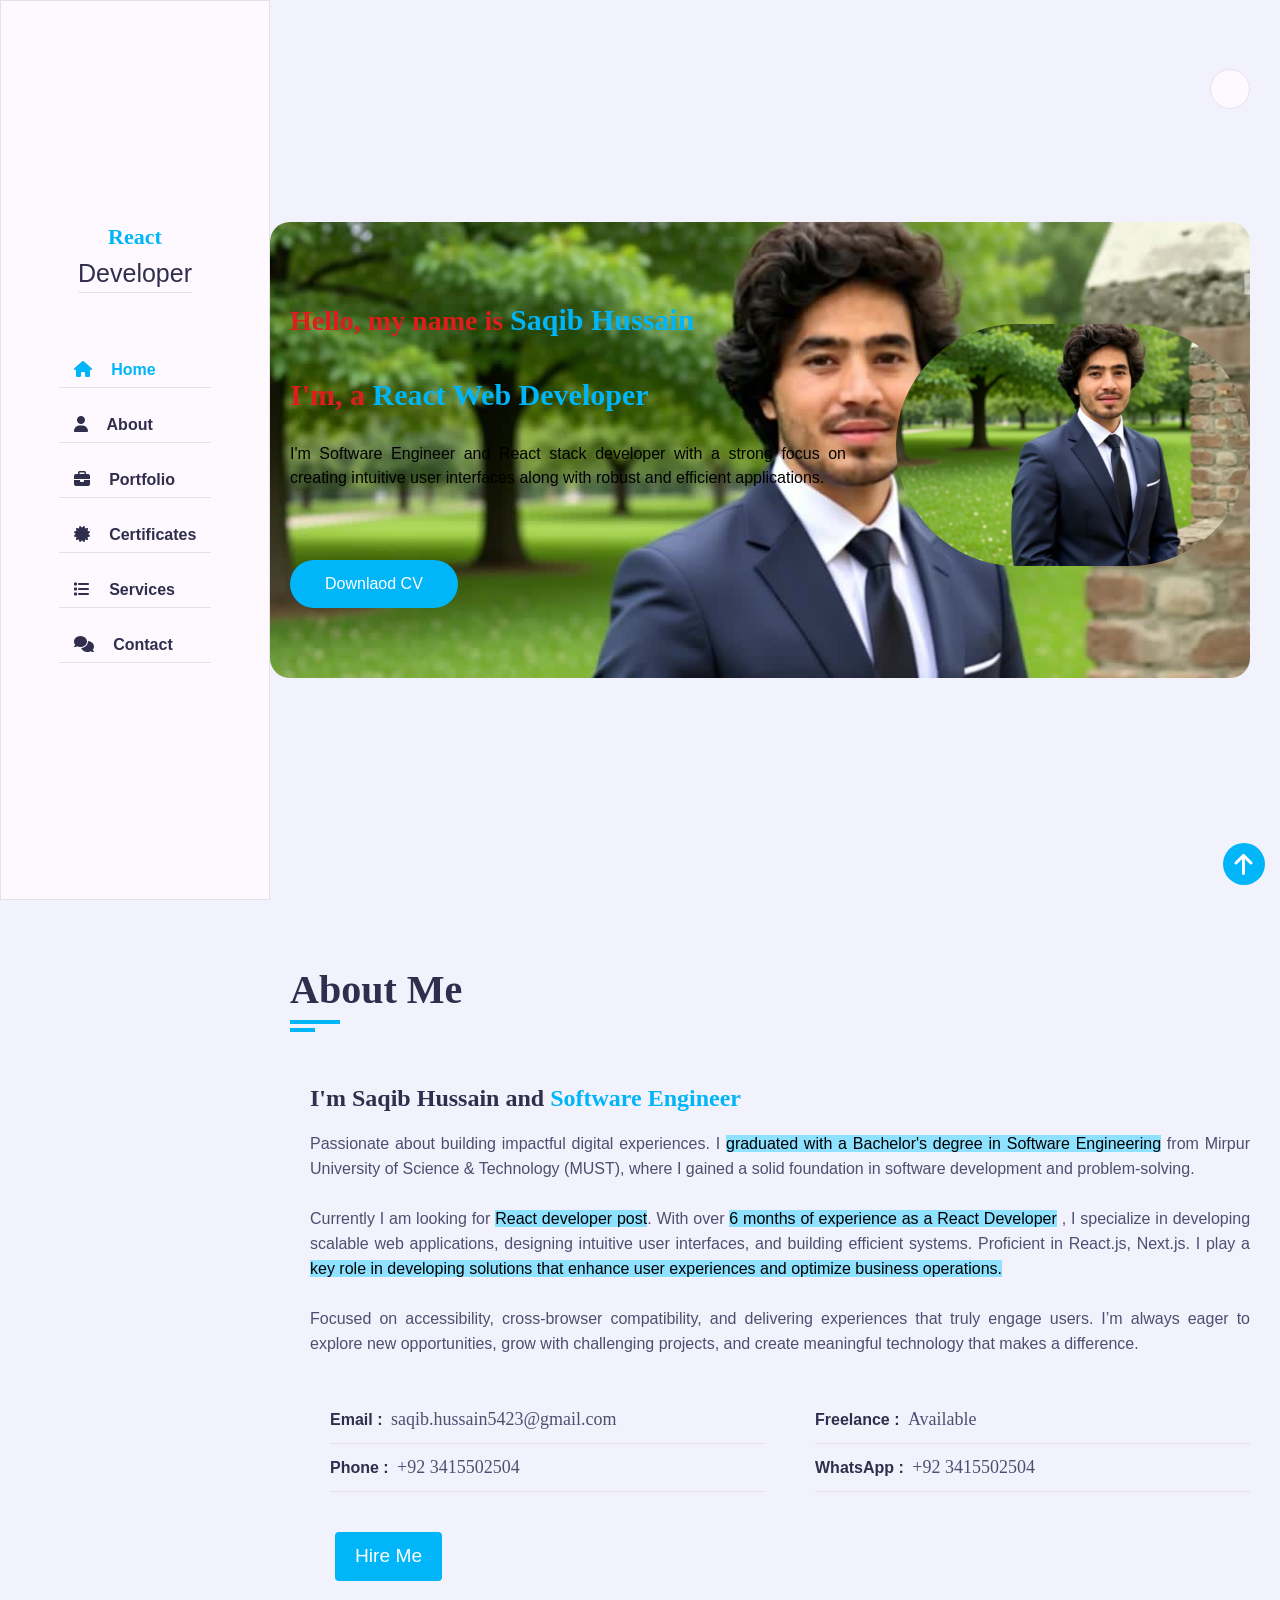
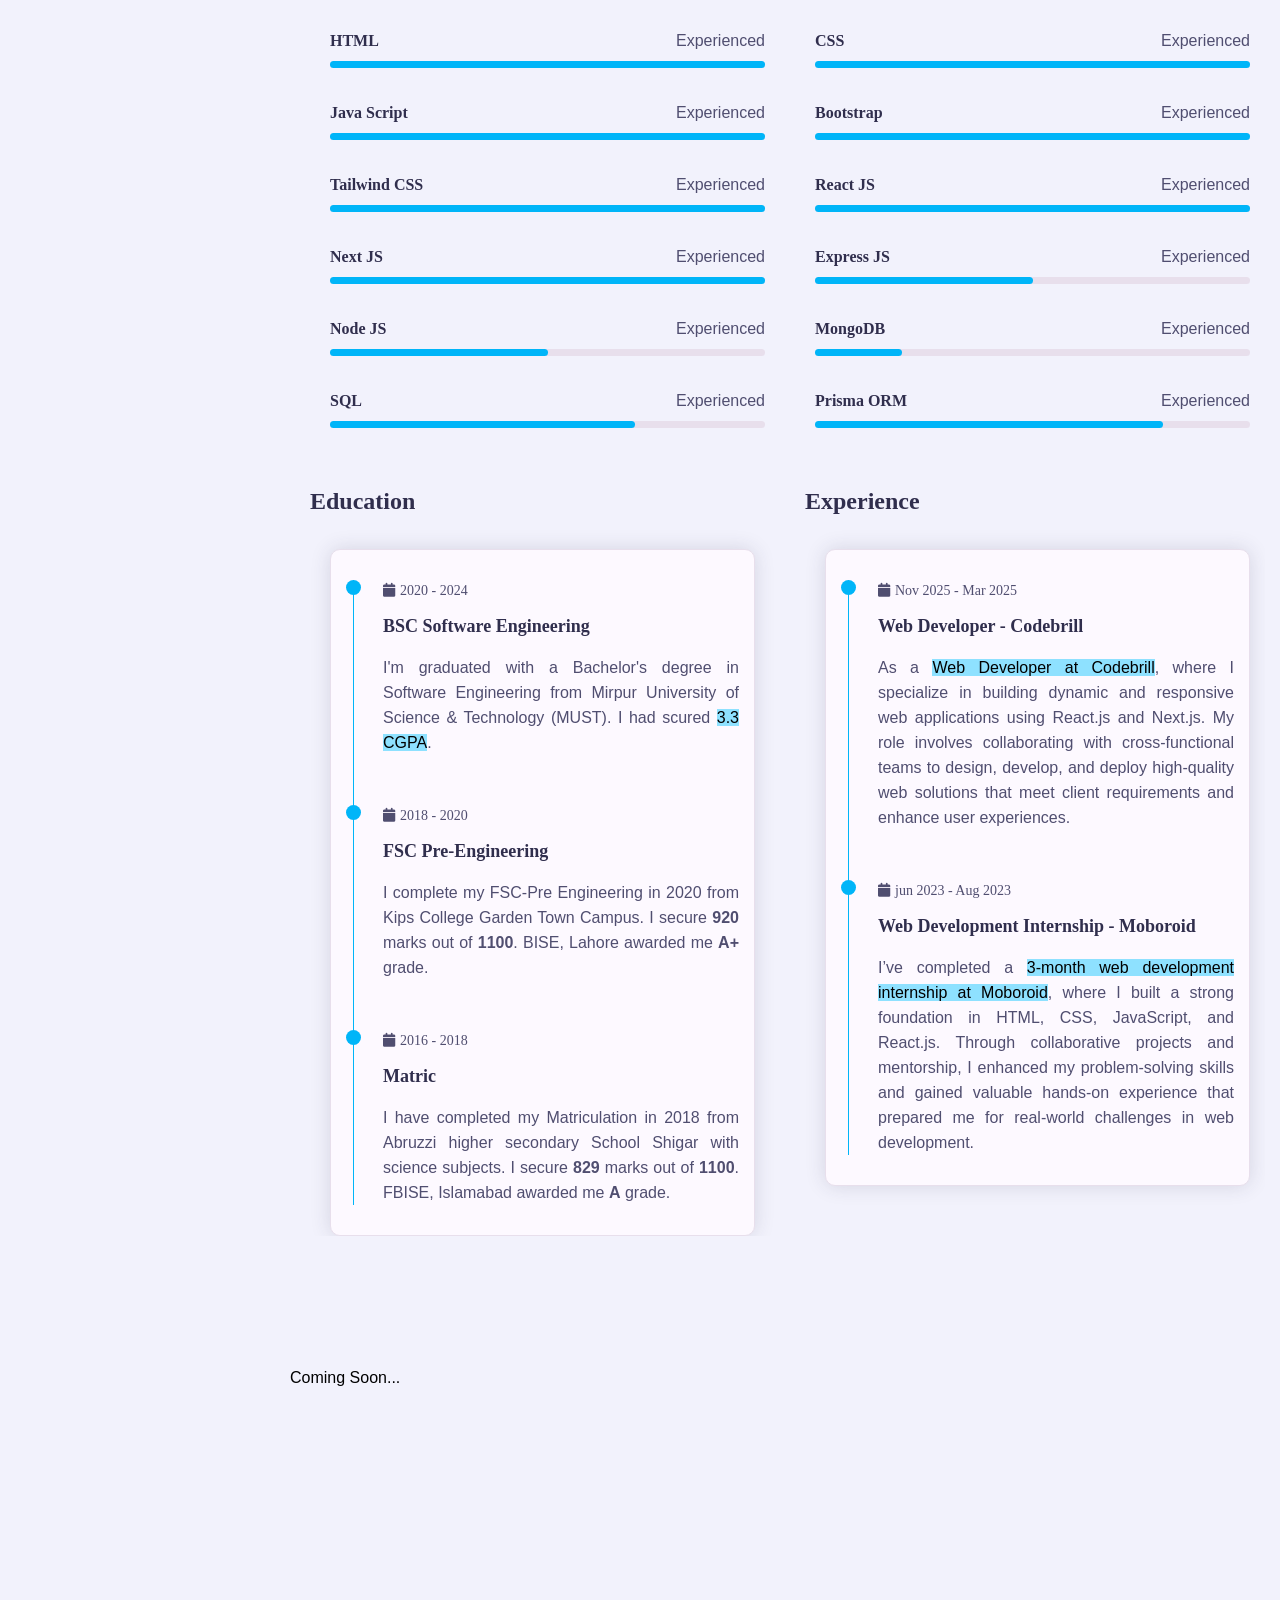
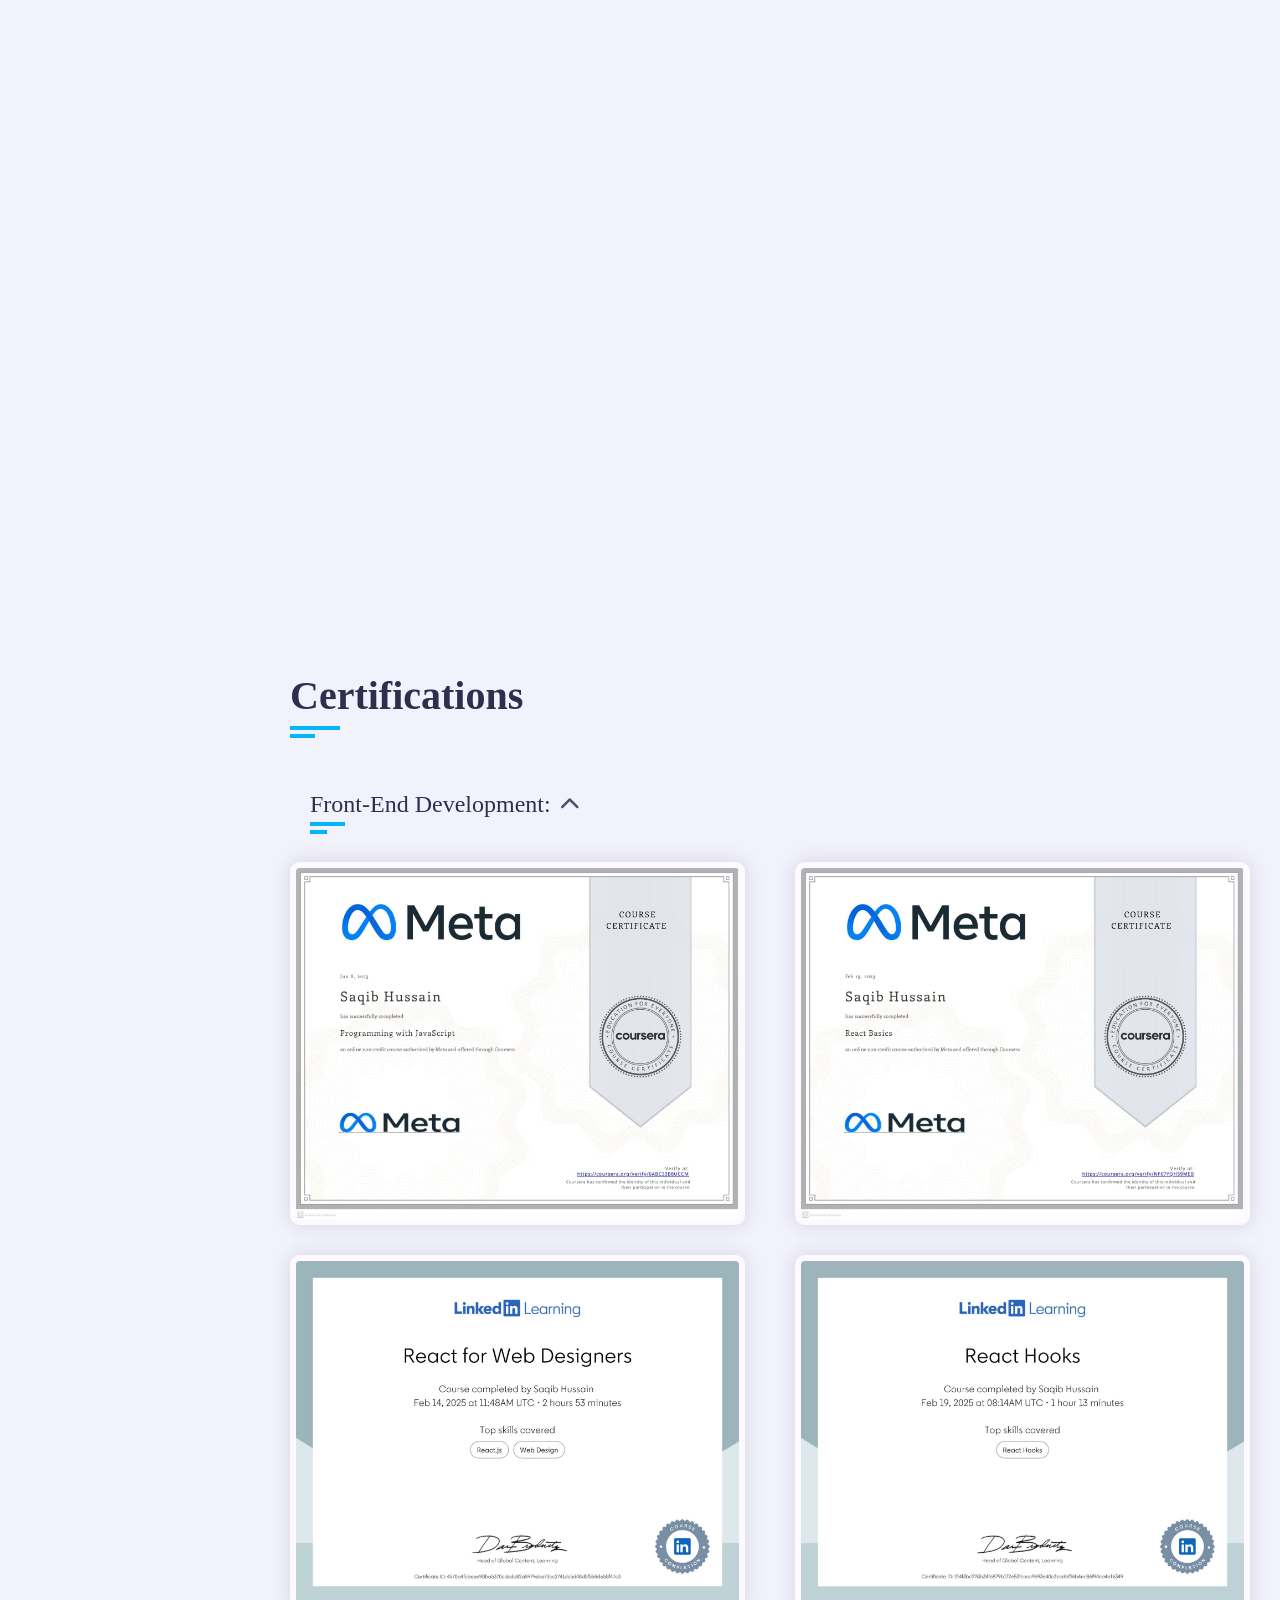
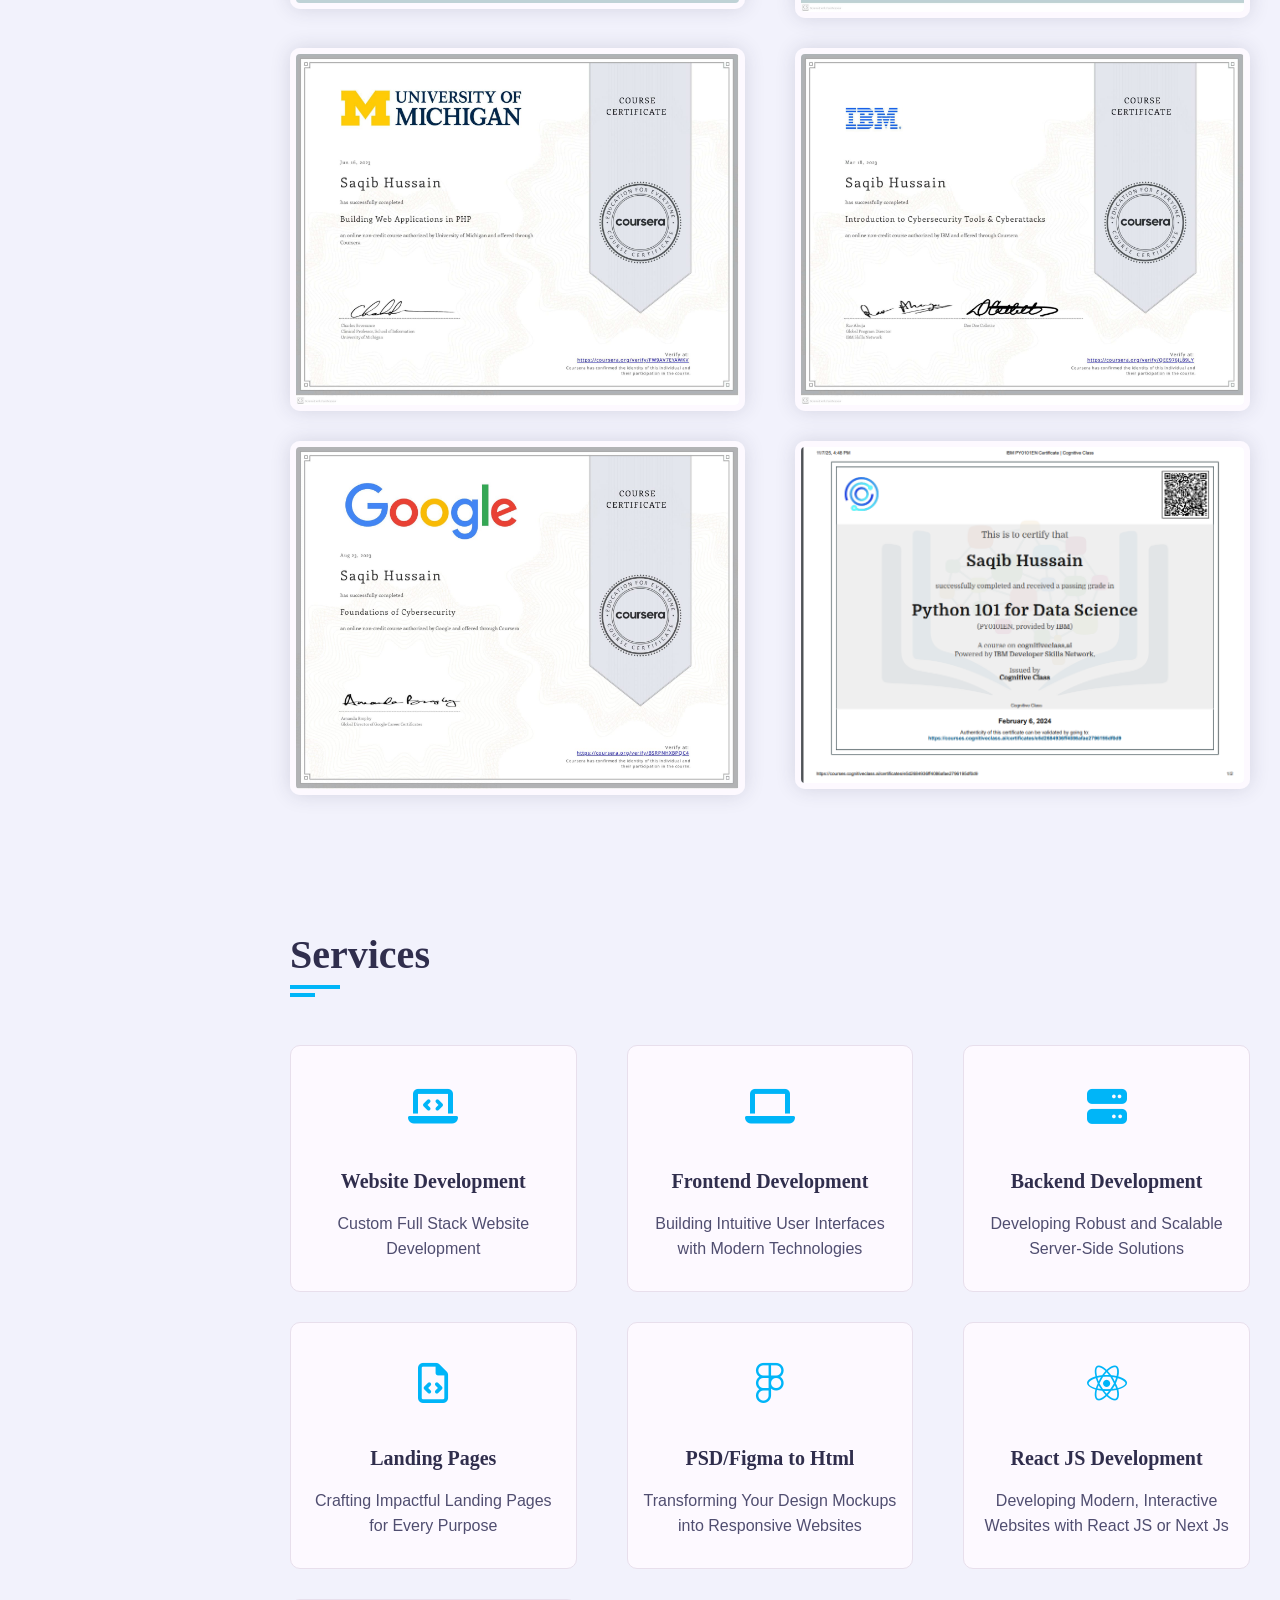
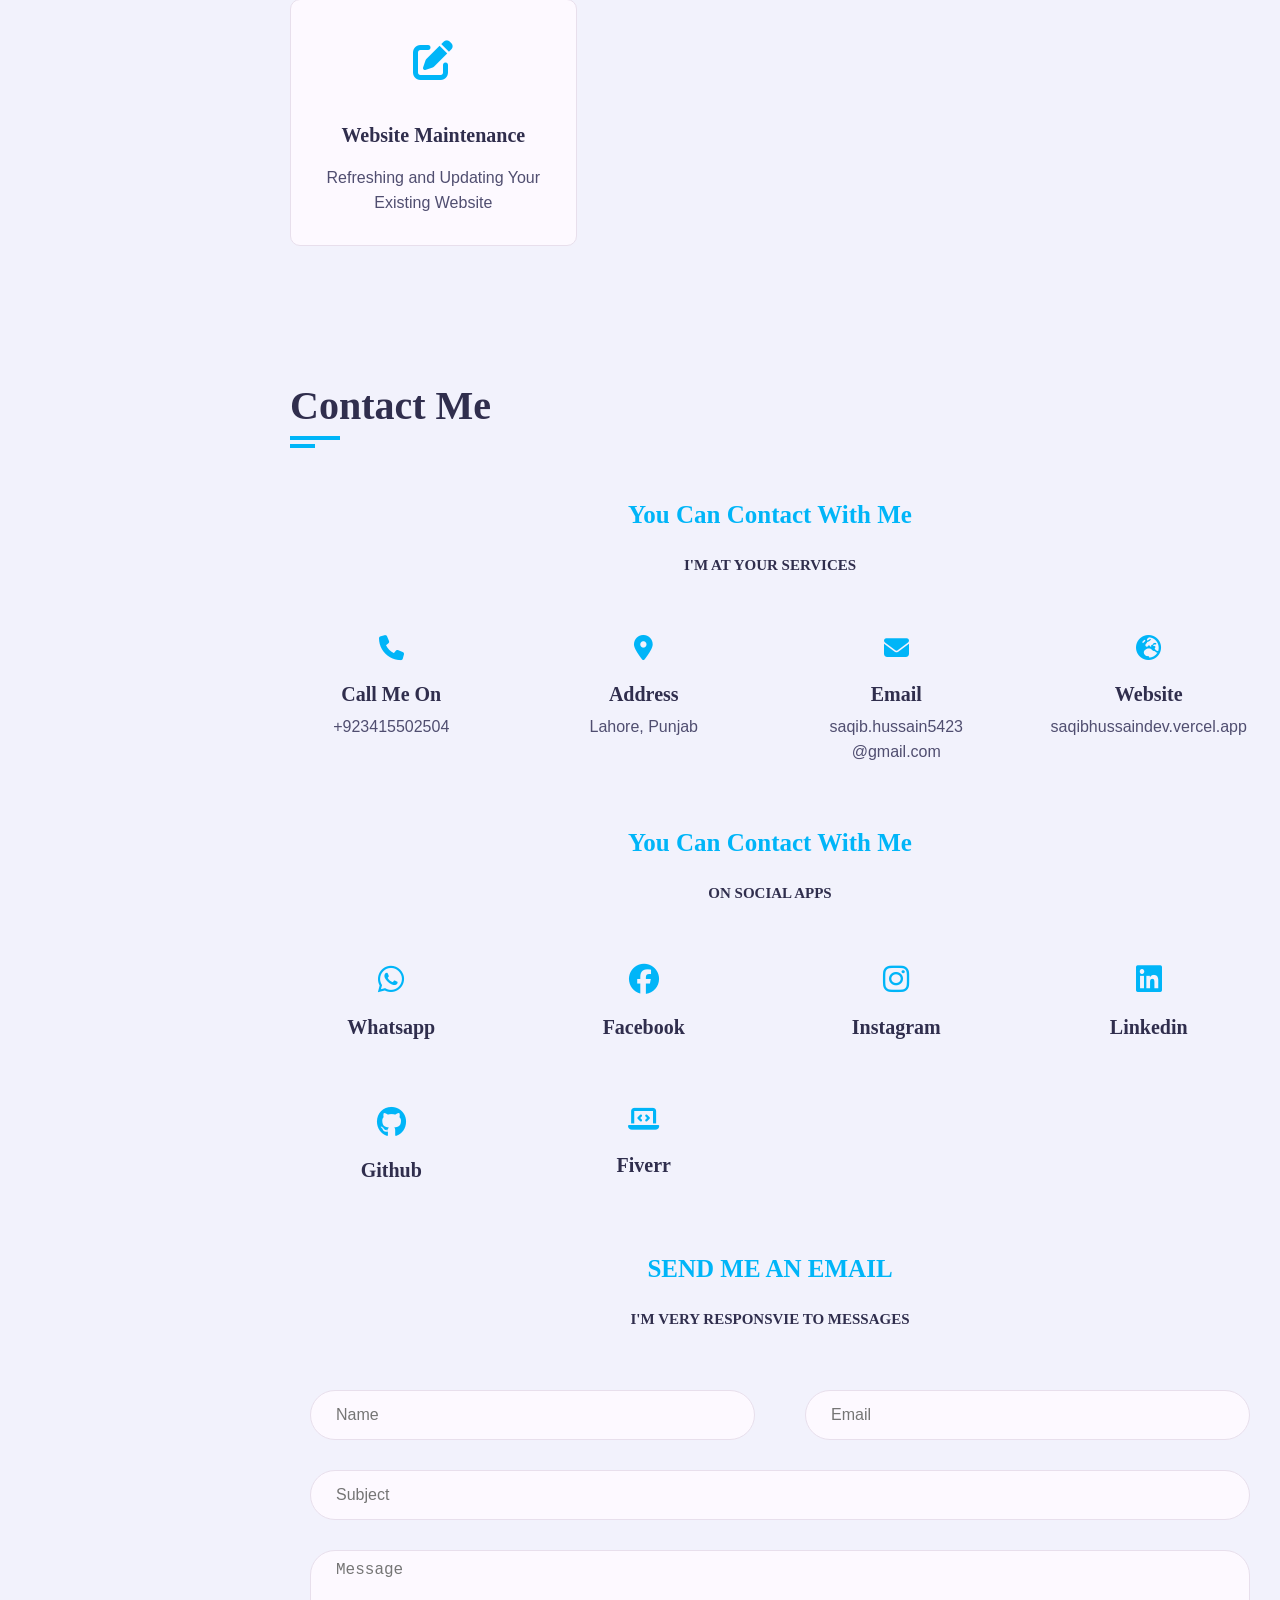
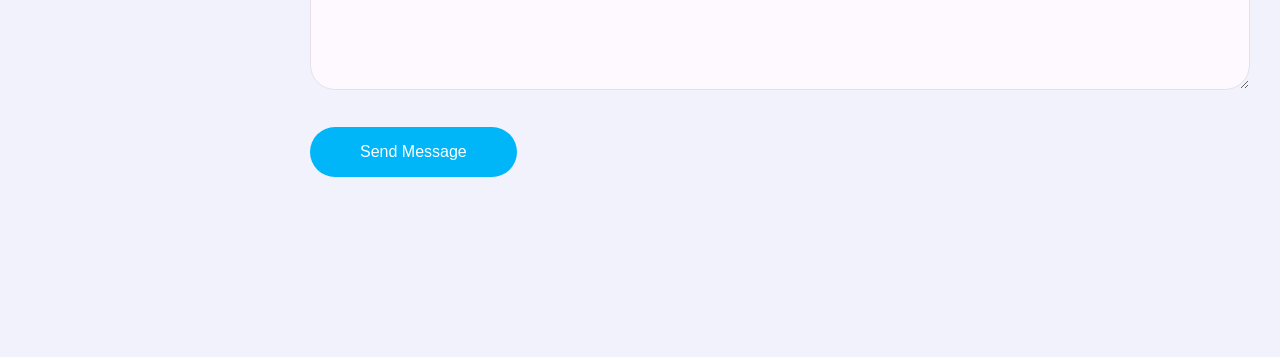
<file: portfolio/saqibhussaindev.vercel.app/index.html>
<!DOCTYPE html>
<html lang="en">


 <!-- Added by HTTrack --><meta http-equiv="content-type" content="text/html;charset=utf-8" /><!-- /Added by HTTrack -->
<head>
    <meta charset="UTF-8">
    <meta http-equiv="X-UA-Compatible" content="IE=edge">
    <meta name="viewport" content="width=device-width, initial-scale=1.0">

    <!-- open graph meta tags -->
    <meta property="og:title" content="Portfolio Website" />
    <meta property="og:type" content="Website" />
     <meta property="og:image" content="../res.cloudinary.com/do3bw9naj/image/upload/v1738770167/v41ts9jshyqwgh9zhy9g.png">
    <meta property="og:description"
        content="Portfolio website includes all details about my skills, and my experience" />
    <meta property="og:locale" content="en_US" />
    <meta property="og:site_name" content="Personal Portfolio" />

    <title>Saqib Hussainr</title>
    <!-- css linkage -->
    <link rel="stylesheet" href="CSS/style.css">
    <link rel="stylesheet" href="CSS/skin/color1.css">

    <link rel="stylesheet" href="../cdnjs.cloudflare.com/ajax/libs/font-awesome/6.2.0/css/all.min.css">

    <!-- AOS  -->
    <link href="../unpkg.com/aos%402.3.1/dist/aos.css" rel="stylesheet">

    <!-- fav icon  -->
    <link rel="apple-touch-icon" sizes="180x180" href="Favicon/apple-touch-icon.png">
    <link rel="icon" type="image/png" sizes="32x32" href="Favicon/favicon-32x32.png">
    <link rel="icon" type="image/png" sizes="16x16" href="Favicon/favicon-16x16.png">
    <link rel="manifest" href="Favicon/site.webmanifest">

    <!-- Email functionality now handled by custom API -->

    <!-- Google tag (gtag.js) -->
    <script async src="https://www.googletagmanager.com/gtag/js?id=G-QP3104Q2W2"></script>
    <script>
    window.dataLayer = window.dataLayer || [];
    function gtag(){dataLayer.push(arguments);}
    gtag('js', new Date());

    gtag('config', 'G-QP3104Q2W2');
    </script>
</head>

<body>

   
    <!-- main container  -->
    <div class="main-container">
        <ul class="notifications"></ul>

        <!-- aside container  -->
        <div class="aside">

            <div class="logo">

                <a href="#"><span> React </span><br> Developer</a>
            </div>

            <div class="nav-toggler">
                <span></span>
            </div>

            <nav class="navigation">
                <ul class="nav">
                    <li><a href="#home" class="active" id="navhome"><i class="fa fa-home" data-aos="zoom-in"
                                data-aos-duration="1000"></i>
                            Home</a></li>
                    <li><a href="#about" id="navabout"><i class="fa fa-user" data-aos="zoom-in"
                                data-aos-duration="1000"></i> About</a>
                    </li>
                    
                    <li><a href="#portfolio" id="navportfolio"><i class="fa fa-briefcase" data-aos="zoom-in"
                                data-aos-duration="1000"></i>
                            Portfolio</a></li>
                            
                    <li><a href="#certificate" id="navportfolio"><i class="fa fa-certificate" data-aos="zoom-in"
                                data-aos-duration="1000"></i>
                            Certificates</a></li>
                            <li><a href="#service" id="navservice"><i class="fa fa-list" data-aos="zoom-in"
                                data-aos-duration="1000"></i>
                            Services</a></li>
                    <li><a href="#contact" id="navcontact"><i class="fa fa-comments" data-aos="zoom-in"
                                data-aos-duration="1000"></i>
                            Contact</a></li>
                </ul>
            </nav>
        </div>

        <!-- main-container  -->
        <div class="main-content">

            <!-- home section  -->
            <section class="home active section" id="home">
                <div class="container" style="background-image: url(Images/pix2.jpg);        background-size: cover;
;        border-radius: 20px;
">
                    <div class="row">
                        <div class="home-info padd-15 " style="color: rgb(224, 28, 28);">
                            <h3 class="hello" >Hello, my name is <span class="name"> Saqib Hussain</span> </h3>
                            <h3 class="my-profession">I'm, a <span class="typing">React Web Developer</span></h3>
                            <p style="color: black; margin-top: 10px;" >I'm Software Engineer and React stack developer with a strong
                                focus on creating intuitive user interfaces along with robust and efficient applications. </p>
                             <div>

                            <a href="Download%20CV/Resume.pdf" download class="btn" title="Click to download CV"
                                target="_blank" onclick="downlaodcv()"
                                data-aos="fade-up" data-aos-duration="700" data-aos-delay="50">Downlaod CV</a>
                            </div>
                        </div>
                        <div class="home-img padd-15">
                            <img src="Images/pix2.jpg" style="border-radius: 200px;" alt="" loading="eager" data-aos="fade-left" data-aos-duration="800">
                        </div>
                    </div>
                </div>
            </section>

            <!-- about section  -->
            <section class="about section" id="about">
                <div class="container">
                    <div class="row">
                        <div class="section-title padd-15" data-aos="fade-right" data-aos-duration="800">
                            <h2>About Me</h2>
                        </div>
                    </div>
                    <div class="row" style="overflow: hidden;">
                        <div class="about-content padd-15">
                            <div class="row">
                                <div class="about-text padd-15">
                                    <h3
                                    data-aos="fade-left"
                                                    data-aos-delay="100">I'm Saqib Hussain and <span>Software Engineer</span></h3>

                                    <p
                                    data-aos="fade-up"
                                                    data-aos-delay="100">
                                        Passionate about building impactful digital experiences. I <mark> graduated with a Bachelor's degree in Software Engineering</mark> from Mirpur University of Science & Technology (MUST), where I gained a solid foundation in software development and problem-solving. 
                                    </p>
<p
data-aos="fade-up"
                                                    data-aos-delay="150">
                                         <br>

                                        Currently I am looking for <mark>React developer post</mark>. With over <mark>6 months of experience as a React Developer</mark> , I specialize in developing scalable web applications, designing intuitive user interfaces, and building efficient systems. Proficient in React.js, Next.js. I play a <mark> key role in developing solutions that enhance user experiences and optimize business operations.</mark>
                                         <br> <br>
                                        </p>

                                        <p
                                        data-aos="fade-up"
                                                    data-aos-delay="200">

                                         Focused on accessibility, cross-browser compatibility, and delivering experiences that truly engage users.

                                        I’m always eager to explore new opportunities, grow with challenging projects, and create meaningful technology that makes a difference.
                                    </p>
                                </div>
                            </div>

                            <div class="row">
                                <div class="personal-info padd-15">
                                    <div class="row">
                                        <div class="info-item padd-15" 
                                        data-aos="fade-up"
                                        data-aos-delay="0">
                                            <a href="mailto:saqib.hussain5423@gmail.com?subject=Hey, "
                                                title="Click to send mail">
                                                <p>Email : <span style="font-size: 18px;">saqib.hussain5423@gmail.com</span></p>
                                            </a>
                                        </div>

                                        <div class="info-item padd-15"
                                        data-aos="fade-up"
                                        data-aos-delay="50">
                                            <a href="https://www.fiverr.com/umais_shakoor"
                                                title="Click to go" target="_blank">
                                                <p>Freelance : <span style="font-size: 18px;">Available</span></p>
                                            </a>
                                        </div>

                                        <div class="info-item padd-15"
                                        data-aos="fade-up"
                                        data-aos-delay="100">
                                            <a href="tel:+92-3019804481" title="Click to Call Me">
                                                <p>Phone : <span style="font-size: 18px;">+92 3415502504</span></p>
                                            </a>
                                        </div>
                                        <div class="info-item padd-15"
                                        data-aos="fade-up"
                                        data-aos-delay="150">
                                            <a href="https://wa.me/923415502504" target="_blank" title="Click to WhatsApp">
                                                <p>WhatsApp : <span style="font-size: 18px;">+92 3415502504</span></p>
                                            </a>
                                            
                                        </div>
                                    </div>
                                    <div class="row">
                                        <div class="buttons padd-15">
                                            <a href="#contact" data-section-index="1"
                                                title="Click to go contact section" class="btn hire-me">Hire Me</a>
                                        </div>
                                    </div>
                                </div>
                                <div class="skills padd-15">
                                    <div class="row">

                                        <div class="skill-item padd-15" data-aos="fade-up" data-aos-delay="50"
                                            data-aos-duration="800">
                                            <h5>HTML</h5>
                                            <div class="progress">
                                                <div class="progress-in" style="width: 100%;"></div>
                                                <div class="skill-percent">Experienced</div>
                                            </div>
                                        </div>

                                        <div class="skill-item padd-15" data-aos="fade-up" data-aos-delay="50"
                                            data-aos-duration="800">
                                            <h5>CSS</h5>
                                            <div class="progress">
                                                <div class="progress-in" style="width: 100%;"></div>
                                                <div class="skill-percent">Experienced</div>
                                            </div>
                                        </div>

                                        <div class="skill-item padd-15" data-aos="fade-up" data-aos-delay="50"
                                            data-aos-duration="800">
                                            <h5>Java Script</h5>
                                            <div class="progress">
                                                <div class="progress-in" style="width: 100%;"></div>
                                                <div class="skill-percent">Experienced</div>
                                            </div>
                                        </div>

                                  

                                        <div class="skill-item padd-15" data-aos="fade-up" data-aos-delay="50"
                                            data-aos-duration="800">
                                            <h5>Bootstrap</h5>
                                            <div class="progress">
                                                <div class="progress-in" style="width: 100%;"></div>
                                                <div class="skill-percent">Experienced</div>
                                            </div>
                                        </div>

                                        <div class="skill-item padd-15" data-aos="fade-up" data-aos-delay="50"
                                            data-aos-duration="800">
                                            <h5>Tailwind CSS</h5>
                                            <div class="progress">
                                                <div class="progress-in" style="width: 100%;"></div>
                                                <div class="skill-percent">Experienced</div>
                                            </div>
                                        </div>

                                   

                                        <div class="skill-item padd-15" data-aos="fade-up" data-aos-delay="50"
                                            data-aos-duration="800">
                                            <h5>React JS</h5>
                                            <div class="progress">
                                                <div class="progress-in" style="width: 100%;"></div>
                                                <div class="skill-percent">Experienced</div>
                                            </div>
                                        </div>

                                        <div class="skill-item padd-15" data-aos="fade-up" data-aos-delay="50"
                                            data-aos-duration="800">
                                            <h5>Next JS</h5>
                                            <div class="progress">
                                                <div class="progress-in" style="width: 100%;"></div>
                                                <div class="skill-percent">Experienced</div>
                                            </div>
                                        </div>

                                        <div class="skill-item padd-15" data-aos="fade-up" data-aos-delay="50"
                                            data-aos-duration="800">
                                            <h5>Express JS</h5>
                                            <div class="progress">
                                                <div class="progress-in" style="width: 50%;"></div>
                                                <div class="skill-percent">Experienced</div>
                                            </div>
                                        </div>

                                        <div class="skill-item padd-15" data-aos="fade-up" data-aos-delay="50"
                                            data-aos-duration="800">
                                            <h5>Node JS</h5>
                                            <div class="progress">
                                                <div class="progress-in" style="width: 50%;"></div>
                                                <div class="skill-percent">Experienced</div>
                                            </div>
                                        </div>

                                        <div class="skill-item padd-15" data-aos="fade-up" data-aos-delay="50"
                                            data-aos-duration="800">
                                            <h5>MongoDB</h5>
                                            <div class="progress">
                                                <div class="progress-in" style="width: 20%;"></div>
                                                <div class="skill-percent">Experienced</div>
                                            </div>
                                        </div>

                                        <div class="skill-item padd-15" data-aos="fade-up" data-aos-delay="50"
                                            data-aos-duration="800">
                                            <h5>SQL</h5>
                                            <div class="progress">
                                                <div class="progress-in" style="width: 70%;"></div>
                                                <div class="skill-percent">Experienced</div>
                                            </div>
                                        </div>

                                        <div class="skill-item padd-15" data-aos="fade-up" data-aos-delay="50"
                                            data-aos-duration="800">
                                            <h5>Prisma ORM</h5>
                                            <div class="progress">
                                                <div class="progress-in" style="width: 80%;"></div>
                                                <div class="skill-percent">Experienced</div>
                                            </div>
                                        </div>
                                    </div>
                                </div>
                            </div>
                            <div class="row">
                                <div class="education padd-15">
                                    <h3 class="title">Education</h3>
                                    <div class="row">
                                        <div class="timeline-box padd-15">
                                            <div class="timeline shadow-dark">

                                                <!-- timeline item  -->
                                                <div class="timeline-item">
                                                    <div class="circle-dot"></div>
                                                    <h3 class="timeline-date" data-aos="fade-left">
                                                        <i class="fa fa-calendar"></i>2020 - 2024
                                                    </h3>
                                                    <h4 class="timeline-title"
                                                    data-aos="fade-up"
                                                    data-aos-delay="50">BSC Software Engineering</h4>
                                                    <p class="timeline-text"
                                                    data-aos="fade-up"
                                                    data-aos-delay="100">I'm graduated with a Bachelor's
                                                        degree in Software Engineering from Mirpur University of Science
                                                        & Technology (MUST). I had
                                                        scured <mark>3.3 CGPA</mark>.</p>
                                                </div>


                                                <!-- timeline item  -->
                                                <div class="timeline-item">
                                                    <div class="circle-dot"></div >
                                                    <h3 class="timeline-date"
                                                    data-aos="fade-left">
                                                        <i class="fa fa-calendar"></i>2018 - 2020
                                                    </h3>
                                                    <h4 class="timeline-title"
                                                    data-aos="fade-up"
                                                    data-aos-delay="50">FSC Pre-Engineering</h4>
                                                    <p class="timeline-text"
                                                    data-aos="fade-up"
                                                    data-aos-delay="100">I complete my FSC-Pre Engineering in 2020
                                                        from Kips College Garden Town Campus. I
                                                        secure <b>920</b> marks out of <b>1100</b>. BISE, Lahore
                                                        awarded me <b>A+</b> grade.</p>

                                                </div>

                                                <!-- timeline item  -->
                                                <div class="timeline-item">
                                                    <div class="circle-dot"></div>
                                                    <h3 class="timeline-date" data-aos="fade-left">
                                                        <i class="fa fa-calendar"></i>2016 - 2018
                                                    </h3>
                                                    <h4 class="timeline-title"
                                                    data-aos="fade-up"
                                                    data-aos-delay="50">Matric</h4>
                                                    <p class="timeline-text"
                                                    data-aos="fade-up"
                                                    data-aos-delay="100">I have completed my Matriculation in 2018
                                                        from Abruzzi higher secondary School Shigar with
                                                        science subjects. I secure <b>829</b> marks out of <b>1100</b>.
                                                        FBISE,
                                                        Islamabad awarded me <b>A</b> grade.</p>

                                                </div>


                                            </div>
                                        </div>
                                    </div>
                                </div>
                                <div class="experience padd-15">
                                    <h3 class="title">Experience</h3>
                                    <div class="row">
                                        <div class="timeline-box padd-15">
                                            <div class="timeline shadow-dark">
                                                <!-- timeline item  -->
                                                <div class="timeline-item">
                                                    <div class="circle-dot"></div>
                                                    <h3 class="timeline-date" data-aos="fade-left">
                                                        <i class="fa fa-calendar"></i>Nov 2025 - Mar 2025
                                                    </h3>
                                                    <h4 class="timeline-title"
                                                    data-aos="fade-up"
                                                    data-aos-delay="50"> Web Developer - Codebrill</h4>
                                                    <p class="timeline-text"
                                                    data-aos="fade-up"
                                                    data-aos-delay="100">
                                                        As a <mark>Web Developer at Codebrill</mark>, 
                                                        where I specialize in building dynamic and responsive web applications using React.js and Next.js. 
                                                        My role involves collaborating with cross-functional teams to design, develop, and deploy high-quality web solutions 
                                                        that meet client requirements and enhance user experiences.
                                                    </p>
                                                </div>
                                                
                                                <div class="timeline-item">
                                                    <div class="circle-dot"></div>
                                                    <h3 class="timeline-date" data-aos="fade-left">
                                                        <i class="fa fa-calendar"></i>jun 2023 - Aug 2023
                                                    </h3>
                                                    <h4 class="timeline-title"
                                                    data-aos="fade-up"
                                                    data-aos-delay="50">Web Development Internship - Moboroid</h4>
                                                    <p class="timeline-text"
                                                    data-aos="fade-up"
                                                    data-aos-delay="100">
                                                        I’ve completed a <mark>3-month web development internship at Moboroid</mark>, 
                                                        where I built a strong foundation in HTML, CSS, JavaScript, and React.js. 
                                                        Through collaborative projects and mentorship, I enhanced my problem-solving skills 
                                                        and gained valuable hands-on experience that prepared me for real-world challenges in web development.
                                                    </p>

                                                </div>

                                                <!-- timeline item  -->
                                                <!-- <div class="timeline-item">
                                                    <div class="circle-dot"></div>
                                                    <h3 class="timeline-date" data-aos="fade-left">
                                                        <i class="fa fa-calendar"></i>Oct 2023 - Current
                                                    </h3>
                                                    <h4 class="timeline-title"
                                                    data-aos="fade-up"
                                                    data-aos-delay="50">Freelance Web Development</h4>
                                                    <p class="timeline-text"
                                                    data-aos="fade-up"
                                                    data-aos-delay="100">
                                                        As a <mark>Fiverr Level 1 Seller</mark>, I have successfully delivered <mark>80+ projects</mark> 
                                                        to clients worldwide. My work includes <mark>Figma design conversions to HTML, CSS, React.js, and Next.js</mark>, 
                                                        as well as <mark>bug fixing</mark> and <mark>maintenance-based projects</mark>. 
                                                        I focus on understanding client requirements, transforming business goals into precise technical solutions, 
                                                        and delivering results that consistently exceed expectations.
                                                    </p>
                                                </div> -->

                                            </div>
                                        </div>
                                    </div>
                                </div>
                            </div>
                        </div>
                    </div>
                </div>
            </section>
            <section class="portfolio section" id="portfolio">
                <div class="container">
                    <div class="row">
                        <div class="section-title padd-15" data-aos="fade-right" data-aos-duration="800">
                            <div class="margin-left 10px">                                                Coming Soon...</div>
                        </div>
                    </div>
                </div>
            </section>
          

       

            <section class="portfolio section" id="certificate">
                <div class="container">
                    <div class="row">
                        <div class="section-title padd-15" data-aos="fade-right" data-aos-duration="800">
                            <h2>Certifications</h2>
                        </div>
                    </div>

                    <div class="row">
                        <div class="portfolio-heading padd-15" style="padding-left: 55px;" onclick="togglearea2()">
                            <h2>Front-End Development:</h2>
                            <i class="fas fa-chevron-down hidden" id="arrdown2"></i>
                            <i class="fas fa-chevron-up " id="arrup2"></i>
                        </div>
                    </div>
                    <div class="row " id="display_row2">

                        <!-- Javascript Projects item  -->
                     
                        <!-- Javascript Projects item end  -->

                        <!-- Javascript Projects item  -->
                        <div class="portfolio-item padd-15">
                            <div class="portfolio-item-inner shadow-dark">
                                <div class="portfolio-img">
                                    <img src="Images/Certificates/pwithjavascript.jpg" loading="lazy" alt="">
                                    <div class="overlay overlay1">
                                        <h4>Programming With Javascript</h4>
                                        <a href="https://coursera.org/verify/6ABC33B8UCCM" title="Click to visit"
                                            target="_blank" class="btn btn-visit">Verify</a>
                                    </div>
                                </div>
                            </div>
                        </div>
                        <!-- Javascript Projects item end  -->

                        <!-- Javascript Projects item  -->
                        <div class="portfolio-item padd-15">
                            <div class="portfolio-item-inner shadow-dark">
                                <div class="portfolio-img">
                                    <img src="Images/Certificates/ReactBasic.jpg" loading="lazy" alt="">
                                    <div class="overlay overlay1">
                                        <h4>React Basics</h4>
                                        <a href="https://coursera.org/verify/NF67YQHS9MEB" title="Click to visit"
                                            target="_blank" class="btn btn-visit">Verify</a>
                                    </div>
                                </div>
                            </div>
                        </div>
                        <!-- Javascript Projects item end  -->


                        <!-- Javascript Projects item  -->
                        <div class="portfolio-item padd-15">
                            <div class="portfolio-item-inner shadow-dark">
                                <div class="portfolio-img">
                                    <img src="Images/Certificates/React For web De.jpg" loading="lazy" alt="">
                                    <div class="overlay overlay1">
                                        <h4>React For Web Designers</h4>
                                        <a href="" title="Click to visit"
                                            target="_blank" class="btn btn-visit">Verify</a>
                                    </div>
                                </div>
                            </div>
                        </div>
                        <!-- Javascript Projects item end  -->

                        <!-- Javascript Projects item  -->
                        <div class="portfolio-item padd-15">
                            <div class="portfolio-item-inner shadow-dark">
                                <div class="portfolio-img">
                                    <img src="Images/Certificates/reactHooks.jpg" loading="lazy" alt="">
                                    <div class="overlay overlay1">
                                        <h4>React Hooks</h4>
                                        <a href="" title="Click to visit"
                                            target="_blank" class="btn btn-visit">Verify</a>
                                    </div>
                                </div>
                            </div>
                        </div>
                        <!-- Javascript Projects item end  -->


                        <!-- Javascript Projects item  -->
                        <div class="portfolio-item padd-15">
                            <div class="portfolio-item-inner shadow-dark">
                                <div class="portfolio-img">
                                    <img src="Images/Certificates/Php.jpg" loading="lazy" alt="">
                                    <div class="overlay overlay1">
                                        <h4>Web Building with PHP</h4>
                                        <a href="https://coursera.org/verify/FW9AV7EYAWKV" title="Click to visit"
                                            target="_blank" class="btn btn-visit">Verify</a>
                                    </div>
                                </div>
                            </div>
                        </div>
                        <!-- Javascript Projects item end  -->


                        <!-- Javascript Projects item  -->
                        <div class="portfolio-item padd-15">
                            <div class="portfolio-item-inner shadow-dark">
                                <div class="portfolio-img">
                                    <img src="Images/Certificates/introToCyber.jpg" loading="lazy" alt="">
                                    <div class="overlay overlay1">
                                        <h4>Intro To Cybersecurity</h4>
                                        <a href="https://coursera.org/verify/QEE976JL89LY" title="Click to visit"
                                            target="_blank" class="btn btn-visit">Verify</a>
                                    </div>
                                </div>
                            </div>
                        </div>
                        <!-- Javascript Projects item end  -->


                        <!-- Javascript Projects item  -->
                        <div class="portfolio-item padd-15">
                            <div class="portfolio-item-inner shadow-dark">
                                <div class="portfolio-img">
                                    <img src="Images/Certificates/foundationOfCyber.jpg" loading="lazy" alt="">
                                    <div class="overlay overlay1">
                                        <h4>foundation of Cybersecurity</h4>
                                        <a href="https://coursera.org/verify/BSRPNHXBPQC4" title="Click to visit"
                                            target="_blank" class="btn btn-visit">Verify</a>
                                    </div>
                                </div>
                            </div>
                        </div>
                        <!-- Javascript Projects item end  -->
   <div class="portfolio-item padd-15">
                            <div class="portfolio-item-inner shadow-dark">
                                <div class="portfolio-img">
                                    <img src="Images/Certificates/py101.png" loading="lazy" alt="">
                                    <div class="overlay overlay1">
                                        <h4>Python Programming</h4>
                                        <a href="https://courses.cognitiveclass.ai/certificates/e5d2684936ff4086afae2796195df0d9"
                                            title="Click to visit" target="_blank" class="btn btn-visit">Verify</a>
                                    </div>
                                </div>
                            </div>
                        </div>
 

                    </div>
                    <!-- meta backend  -->
                    <!-- <div class="row">
                        <div class="portfolio-heading padd-15" style="padding-left: 55px;" onclick="togglearea3()">
                            <h2>Meta Back-End Developer:</h2>
                            <i class="fas fa-chevron-down" id="arrdown3"></i>
                            <i class="fas fa-chevron-up hidden" id="arrup3"></i>
                        </div>
                    </div>
                    <div class="row hidden" id="display_row3">

                      
                  Javascript Projects item end  -->

                     <!-- meta backend  -->

                </div>
            </section>

              <!-- service section  -->
              <section class="service section" id="service">
                <div class="container">
                    <div class="row">
                        <div class="section-title padd-15" data-aos="fade-right" data-aos-duration="800">
                            <h2>Services</h2>
                        </div>
                    </div>
                    <div class="row">
                        <!-- service items -->
                        <div class="service-item padd-15" >
                            <div class="service-item-inner">
                                <div class="icon" data-aos="zoom-in" data-aos-delay="150" data-aos-duration="3000">
                                    <i class="fa fas fa-laptop-code"></i>
                                </div>
                                <h4>Website Development</h4>
                                <p>Custom Full Stack Website Development</p>
                                <!-- <p>I’ll develop any type of website tailored to your needs using modern technologies to ensure a seamless and engaging user experience.</p> -->
                            </div>
                        </div>

                        <!-- service items -->
                        <div class="service-item padd-15">
                            <div class="service-item-inner">
                                <div class="icon" data-aos="zoom-in" data-aos-delay="150" data-aos-duration="3000">
                                    <!-- <i class="fa far fa-file-code"></i> -->
                                    <i class="fa fa-solid fa-laptop"></i>
                                </div>
                                <h4>Frontend Development
                                </h4>
                                <p>Building Intuitive User Interfaces with Modern Technologies</p>
                                <!-- <p>I will develop any type of landing page for any purpose using
                                    medern technologies. </p> -->
                            </div>
                        </div>

                        <!-- service items -->
                        <div class="service-item padd-15">
                            <div class="service-item-inner">
                                <div class="icon" data-aos="zoom-in" data-aos-delay="150" data-aos-duration="3000">
                                    <i class="fa fa-solid fa-server"></i>
                                </div>
                                <h4>Backend Development</h4>
                                <p>Developing Robust and Scalable Server-Side Solutions</p>
                                <!-- <p>I will develop any type of landing page for any purpose using
                                    medern technologies. </p> -->
                            </div>
                        </div>

                        <!-- service items -->
                        <div class="service-item padd-15">
                            <div class="service-item-inner">
                                <div class="icon" data-aos="zoom-in" data-aos-delay="150" data-aos-duration="3000">
                                    <i class="fa far fa-file-code"></i>
                                </div>
                                <h4>Landing Pages</h4>
                                <p>Crafting Impactful Landing Pages for Every Purpose</p>
                                <!-- <p>I will develop any type of landing page for any purpose using
                                    medern technologies. </p> -->
                            </div>
                        </div>

                        <!-- service items -->
                        <div class="service-item padd-15">
                            <div class="service-item-inner">
                                <div class="icon" data-aos="zoom-in" data-aos-delay="150" data-aos-duration="3000">
                                    <i class="fa fa-brands fa-figma"></i>
                                </div>
                                <h4>PSD/Figma to Html</h4>
                                <p>Transforming Your Design Mockups into Responsive Websites</p>
                                <!-- <p>I will convert a PSD/Figma design template to responsive website using modern
                                    technologies with animations. -->
                                </p>
                            </div>
                        </div>

                        <!-- service items -->
                        <div class="service-item padd-15">
                            <div class="service-item-inner">
                                <div class="icon" data-aos="zoom-in" data-aos-delay="150" data-aos-duration="3000">
                                    <i class="fa fa-brands fa-react"></i>
                                </div>
                                <h4>React JS Development</h4>
                                <p>Developing Modern, Interactive Websites with React JS or Next Js</p>
                                <!-- <p>I will develop any website using react js frame work including Hooks, separate
                                    components and amazing animations. -->
                                </p>
                            </div>
                        </div>



                        <!-- service items -->
                        <div class="service-item padd-15">
                            <div class="service-item-inner">
                                <div class="icon" data-aos="zoom-in" data-aos-delay="150" data-aos-duration="3000">
                                    <i class="fa fas fa-edit"></i>
                                </div>
                                <h4>Website Maintenance</h4>
                                <p>Refreshing and Updating Your Existing Website</p>
                                <!-- <p>I will design, develop E-Commerce websites, Shopify stores for you, or modify your
                                    existing stores. -->
                                </p>
                            </div>
                        </div>

                    </div>
                </div>
            </section>

            <!-- contact section  -->
            <section class="contact section" id="contact" style="padding-bottom: 80px;">
                <div class="container">
                    <div class="row">
                        <div class="section-title padd-15" data-aos="fade-right" data-aos-duration="800">
                            <h2>Contact Me</h2>
                        </div>
                    </div>
                    <h3 class="contact-title padd-15">You Can Contact With Me </h3>
                    <h4 class="contact-sub-title padd-15">I'M AT YOUR SERVICES</h4>
                    <div class="row">

                        <!-- contact item start  -->
                        <div class="contact-info-item padd-15">
                            <a href="tel:+92-3019804481" title="Click to call me">
                                <div class="icon" data-aos="zoom-in" data-aos-delay="50" data-aos-duration="1200"><i
                                        class="fa fa-phone"></i></div>
                                <h4>Call Me on </h4>
                                <p>+923415502504</p>
                            </a>
                        </div>

                        <!-- contact item end  -->

                        <!-- contact item start  -->
                        <div class="contact-info-item padd-15">
                            <div class="icon" data-aos="zoom-in" data-aos-delay="50" data-aos-duration="1200"><i
                                    class="fa fa-map-marker-alt"></i></div>
                            <h4>Address</h4>
                            <p>Lahore, Punjab</p>
                        </div>
                        <!-- contact item end  -->

                        <!-- contact item start  -->
                        <div class="contact-info-item padd-15">
                            <a href="mailto:saqib.hussain5423@gmail.com?subject=hello"
                                title="Click to send mail">
                                <div class="icon" data-aos="zoom-in" data-aos-delay="50" data-aos-duration="1200"><i
                                        class="fa fa-envelope"></i></div>
                                <h4>Email</h4>
                                <p>saqib.hussain5423<br>@gmail.com</p>
                            </a>
                        </div>
                        <!-- contact item end  -->

                        <!-- contact item start  -->
                        <div class="contact-info-item padd-15">
                            <a href="index.html" title="Click to go"
                                target="_blank">
                                <div class="icon" data-aos="zoom-in" data-aos-delay="50" data-aos-duration="1200"><i
                                        class="fa fa-globe-europe"></i>
                                </div>
                                <h4>Website</h4>
                                <p>saqibhussaindev.vercel.app</p>
                            </a>
                        </div>
                        <!-- contact item end  -->
                    </div>

                    <!-- Social apps  -->
                    <h3 class="contact-title padd-15">You Can Contact With Me </h3>
                    <h4 class="contact-sub-title padd-15">ON SOCIAL APPS</h4>
                    <div class="row">

                        <!-- contact item start  -->
                        <div class="contact-info-item padd-15">
                            <a href="https://wa.me/923415502504" title="Click to go" target="_blank">
                                <div class="icon" data-aos="zoom-in" data-aos-duration="1200"><i
                                        class="fab fa-whatsapp"></i></div>
                                <h4>Whatsapp</h4>
                            </a>
                        </div>
                        <!-- contact item end  -->

                        <!-- contact item start  -->
                        <div class="contact-info-item padd-15">
                            <a href="https://www.facebook.com/profile.php?id=100033828481768" title="Click to go"
                                target="_blank">
                                <div class="icon" data-aos="zoom-in" data-aos-duration="1200"><i
                                        class="fab fa-facebook"></i></div>
                                <h4>Facebook</h4>
                            </a>
                        </div>
                        <!-- contact item end  -->

                        <!-- contact item start  -->
                        <div class="contact-info-item padd-15">
                            <a href="https://www.instagram.com/shigri5.4/" title="Click to go" target="_blank">
                                <div class="icon" data-aos="zoom-in" data-aos-duration="1200"><i
                                        class="fab fa-instagram"></i></div>
                                <h4>Instagram</h4>
                            </a>
                        </div>
                        <!-- contact item end  -->
     <!-- contact item start  -->
                        <div class="contact-info-item padd-15">
                            <a href="" title="Click to go"
                                target="_blank">
                                <div class="icon" data-aos="zoom-in" data-aos-duration="1200"><i
                                        class="fab fa-linkedin"></i></div>
                                <h4>Linkedin</h4>
                            </a>
                        </div>
                        <!-- contact item end  -->
                      
                    </div>

                    <div class="row">

                   

                        <!-- contact item start  -->
                        <div class="contact-info-item padd-15">
                            <a href="https://github.com/Saqibshigri" title="Click to go" target="_blank">
                                <div class="icon" data-aos="zoom-in" data-aos-duration="1200"><i
                                        class="fab fa-github"></i></div>
                                <h4>Github</h4>
                            </a>
                        </div>
                        <!-- contact item end  -->

                        <!-- contact item start  -->
                        <div class="contact-info-item padd-15">
                            <a href="" title="Click to go"
                                target="_blank">
                                <div class="icon" data-aos="zoom-in" data-aos-duration="1200"><i
                                        class="fa fa-solid fa-laptop-code"></i></div>
                                <h4>Fiverr</h4>
                            </a>
                        </div>
                        <!-- contact item end  -->

                    </div>


                    <h3 class="contact-title padd-15">SEND ME AN EMAIL </h3>
                    <h4 class="contact-sub-title padd-15">I'M VERY RESPONSVIE TO MESSAGES</h4>
                    <!-- contact form  -->
                    <div class="row">
                        <div class="contact-form padd-15">
                            <form action="#">
                                <div class="row">
                                    <div class="form-item col-6 padd-15">
                                        <div class="form-group">
                                            <input type="text" class="form-control" id="name" placeholder="Name"
                                                required>
                                        </div>
                                    </div>

                                    <div class="form-item col-6 padd-15">
                                        <div class="form-group">
                                            <input type="email" class="form-control" id="email" placeholder="Email"
                                                required>
                                        </div>
                                    </div>
                                </div>
                                <div class="row">
                                    <div class="form-item col-12 padd-15">
                                        <div class="form-group">
                                            <input type="text" class="form-control" id="subject" placeholder="Subject">
                                        </div>
                                    </div>
                                </div>

                                <div class="row">
                                    <div class="form-item col-12 padd-15">
                                        <div class="form-group">
                                            <textarea class="form-control" id="message" placeholder="Message"
                                                required></textarea>
                                        </div>
                                    </div>
                                </div>

                                <div class="row">
                                    <div class="form-item col-12 padd-15">
                                        <button type="button" title="Click to send mail" class="btn"
                                            onclick="sendMail()">Send
                                            Message</button>
                                    </div>
                                </div>
                            </form>
                        </div>
                    </div>
                </div>
            </section>

            <a href="#" class="back-to-top  active">
                <i class="fa-solid fa-arrow-up"></i>
            </a>
        </div>
    </div>

    <div class="style-switcher">
        <div class="day-night s-icon">
            <i class="fas " id="themesvg"></i>
        </div>
    </div>

    <!-- light section start -->
    <div class="lightbox">
        <div class="img-box">
            <div class="top">
                <div class="lightbox-counter">

                </div>
                <div class="lightbox-close">&times;</div>
            </div>
            <img src="Images/Portfolio/dashboarddd.webp" class="lightbox-img" loading="lazy" alt="img">
            <div class="lightbox-caption">
                <div class="lightbox-captop">
                    <div class="lightbox-category">

                    </div>
                    <a href="#" title="Click to visit" target="_blank" class="btn btn-visit lightbox-link">Visit</a>
                </div>
                <div class="lightbox-des">

                </div>
            </div>
            <div class="lightbox-controls">
                <div class="prev contrlleft">
                    <i class="fa-solid fa-chevron-left"></i>
                </div>
                <div class="next contrlright">
                    <i class="fa-solid fa-chevron-right"></i>
                </div>
            </div>
        </div>
    </div>
    <!-- light section end -->

    <!-- Freelance Popup -->
    <div class="freelance-popup" id="freelancePopup">
        <div class="popup-content">
        <button class="close-btn" id="closePopup">&times;</button>
            <div class="profile-section">
                <div class="profile-pic">
                    <img src="Images/saqibfav.png" alt="Saqib Hussain">
                </div>
                <div class="profile-info">
                    <h3>I'm available for freelance projects</h3>
                    <div class="availability">
                        <span class="status-dot"></span>
                        <span>Available Now</span>
                    </div>
                </div>
            </div>
            <div class="action-section">
                <a href="https://wa.me/+923415502504" target="_blank" class="hire-btn">Hire me</a>
            </div>
        </div>
    </div>

    <!-- AOS animations -->
    <script src="../unpkg.com/aos%402.3.1/dist/aos.js"></script>
    <script>
        AOS.init({
            offset: 80,
            duration: 700,
            once: true,
            easing: 'ease-in-out',
            anchorPlacement: 'top-bottom'
        });

    </script>

    <!-- typed jsquery cdn  -->

    <script src="../cdnjs.cloudflare.com/ajax/libs/typed.js/2.1.0/typed.umd.js"
        integrity="sha512-+2pW8xXU/rNr7VS+H62aqapfRpqFwnSQh9ap6THjsm41AxgA0MhFRtfrABS+Lx2KHJn82UOrnBKhjZOXpom2LQ=="
        crossorigin="anonymous" referrerpolicy="no-referrer"></script>

    <script src="Javascript/jquery.min.js"></script>

    <!-- javascript linkage  -->
    <script src="Javascript/script.js"></script>

    <!-- <script>
        // Disable right-click
        document.addEventListener("contextmenu", (e) => e.preventDefault());
        
        // Disable specific key combinations
        document.addEventListener("keydown", (e) => {
            // Ctrl+U (View Source)
            if (e.ctrlKey && e.key.toLowerCase() === "u") {
                e.preventDefault();
            }
            // Ctrl+S (Save Page)
            if (e.ctrlKey && e.key.toLowerCase() === "s") {
                e.preventDefault();
            }
            // Ctrl+Shift+I, Ctrl+Shift+J, F12 (DevTools)
            if ((e.ctrlKey && e.shiftKey && ["i", "j"].includes(e.key.toLowerCase())) || e.key === "F12") {
                e.preventDefault();
            }
        });
        </script> -->
    
</body>


 </html>
</file>
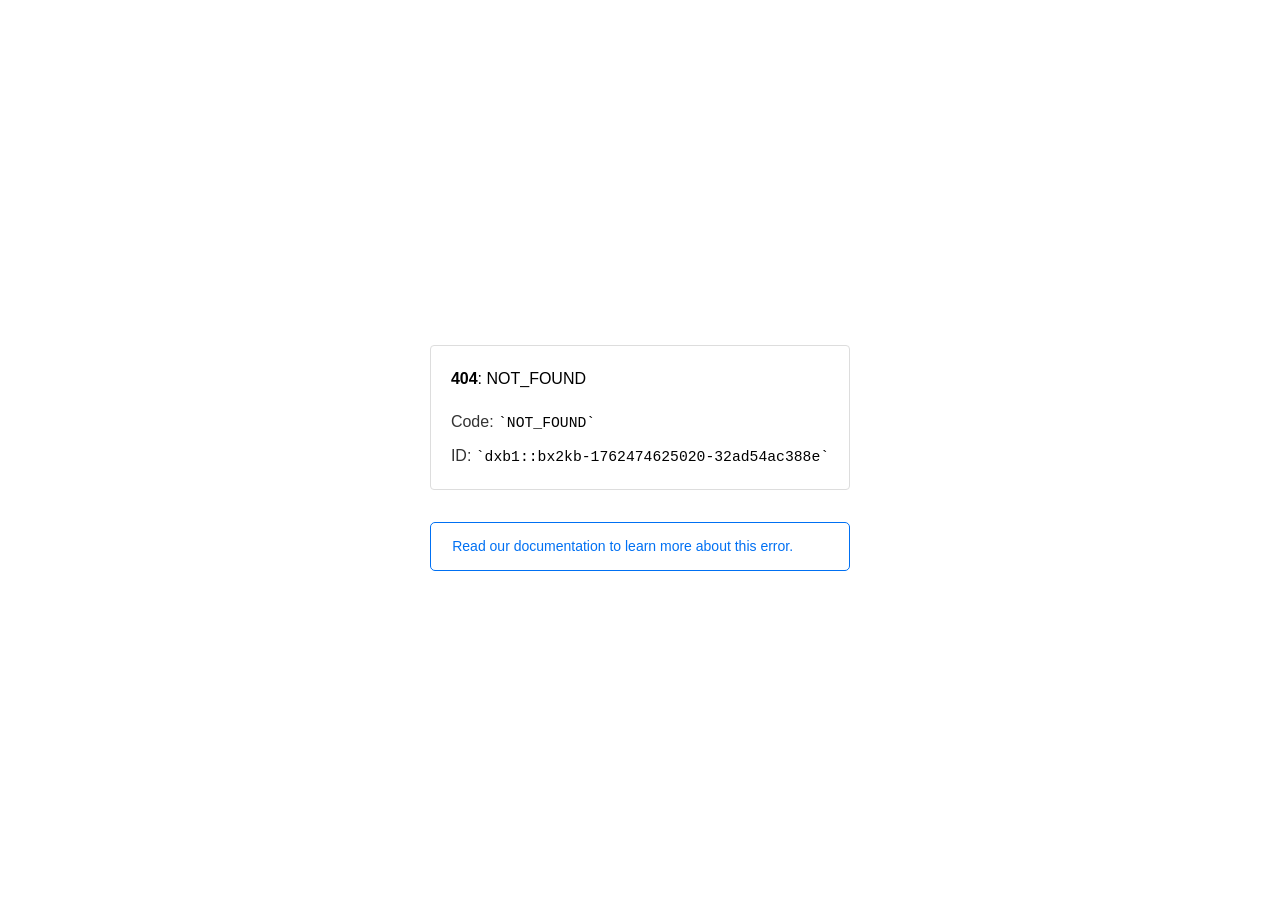
<file: saqibhussaindev.versel.app/CSS/CSS/Lyon Text Regular/LyonText-Regular.html>
<!doctype html><html lang=en><meta charset=utf-8><meta name=viewport content="width=device-width,initial-scale=1"><meta name=theme-color content=#000><title>404: NOT_FOUND</title><style>html{font-size:62.5%;box-sizing:border-box;height:-webkit-fill-available}*,::after,::before{box-sizing:inherit}body{font-family:sf pro text,sf pro icons,helvetica neue,helvetica,arial,sans-serif;font-size:1.6rem;line-height:1.65;word-break:break-word;font-kerning:auto;font-variant:normal;-webkit-font-smoothing:antialiased;-moz-osx-font-smoothing:grayscale;text-rendering:optimizeLegibility;hyphens:auto;height:100vh;height:-webkit-fill-available;max-height:100vh;max-height:-webkit-fill-available;margin:0}::selection{background:#79ffe1}::-moz-selection{background:#79ffe1}a{cursor:pointer;color:#0070f3;text-decoration:none;transition:all .2s ease;border-bottom:1px solid #0000}a:hover{border-bottom:1px solid #0070f3}ul{padding:0;margin-left:1.5em;list-style-type:none}li{margin-bottom:10px}ul li:before{content:'\02013'}li:before{display:inline-block;color:#ccc;position:absolute;margin-left:-18px;transition:color .2s ease}code{font-family:Menlo,Monaco,Lucida Console,Liberation Mono,DejaVu Sans Mono,Bitstream Vera Sans Mono,Courier New,monospace,serif;font-size:.92em}code:after,code:before{content:'`'}.container{display:flex;justify-content:center;flex-direction:column;min-height:100%}main{max-width:80rem;padding:4rem 6rem;margin:auto}ul{margin-bottom:32px}.error-title{font-size:2rem;padding-left:22px;line-height:1.5;margin-bottom:24px}.error-title-guilty{border-left:2px solid #ed367f}.error-title-innocent{border-left:2px solid #59b89c}@media(max-width:500px){.owner-error{display:none}}main p{color:#333}.devinfo-container{border:1px solid #ddd;border-radius:4px;padding:2rem;display:flex;flex-direction:column;margin-bottom:32px}.error-code{margin:0;font-size:1.6rem;color:#000;margin-bottom:1.6rem}.devinfo-line{color:#333}.devinfo-line code,code,li{color:#000}.devinfo-line:not(:last-child){margin-bottom:8px}.docs-link,.contact-link{font-weight:500}header,footer,footer a{display:flex;justify-content:center;align-items:center}header,footer{min-height:100px;height:100px}header{border-bottom:1px solid #eaeaea}header h1{font-size:1.8rem;margin:0;font-weight:500}header p{font-size:1.3rem;margin:0;font-weight:500}.header-item{display:flex;padding:0 2rem;margin:2rem 0;text-decoration:line-through;color:#999}.header-item.active{color:#ff0080;text-decoration:none}.header-item.first{border-right:1px solid #eaeaea}.header-item-content{display:flex;flex-direction:column}.header-item-icon{margin-right:1rem;margin-top:.6rem}footer{border-top:1px solid #eaeaea}footer a{color:#000}footer a:hover{border-bottom-color:#0000}footer svg{margin-left:.8rem}.note{padding:8pt 16pt;border-radius:5px;border:1px solid #0070f3;font-size:14px;line-height:1.8;color:#0070f3}@media(max-width:500px){.devinfo-container .devinfo-line code{margin-top:.4rem}.devinfo-container .devinfo-line:not(:last-child){margin-bottom:1.6rem}.devinfo-container{margin-bottom:0}header{flex-direction:column;height:auto;min-height:auto;align-items:flex-start}.header-item.first{border-right:none;margin-bottom:0}main{padding:1rem 2rem}body{font-size:1.4rem;line-height:1.55}footer{display:none}.note{margin-top:16px}}</style><div class=container><main><p class=devinfo-container><span class=error-code><strong>404</strong>: NOT_FOUND</span>
<span class=devinfo-line>Code: <code>NOT_FOUND</code></span>
<span class=devinfo-line>ID: <code>dxb1::bx2kb-1762474625020-32ad54ac388e</code></p><a href=https://vercel.com/docs/errors/platform-error-codes#not_found class=owner-error><div class=note>Read our documentation to learn more about this error.</div></a></main></div>
</file>
<file: portfolio/asimshakoordev.vercel.app/CSS/style.css>
@import url(https://fonts.googleapis.com/css2?family=Clicker+Script&amp;family=Poppins:wght@200;300;400;500;600;700&amp;display=swap);
@font-face {
  font-family: "Lyon Text";
  src: url("CSS/Lyon%20Text%20Regular/LyonText-Regular.html") format("truetype");
  font-weight: 400;
  font-style: normal;
}
:root {
  --bg-black-900: #f2f2fc;
  --bg-black-100: #fdf9ff;
  --bg-black-50: #e8dfec;
  --text-black-900: #302e4d;
  --text-black-700: #504e70;
  --dark: #34495e;
  --light: #ffffff;
  --welcome: #0abf30;
  --error: #e24d4c;
  --warning: #e9bd0c;
  --info: #3498db;
}
body.dark {
  --bg-black-900: #151515;
  --bg-black-100: #222222;
  --bg-black-50: #393939;
  --text-black-900: #ffffff;
  --text-black-700: #e9e9e9;
}
body {
  line-height: 1.5;
  font-size: 16px;
  font-family: "Poppins", sans-serif;
}
h1,
h2,
h3,
h4,
h5,
h6,
span {
  font-family: "Lyon Text";
}
mark {
  background-color: #8ee1ff;
}
html {
  scroll-behavior: smooth;
}
html::-webkit-scrollbar {
  width: 5px;
}
html::-webkit-scrollbar-track {
  background: var(--bg-black-100);
}
html::-webkit-scrollbar-thumb {
  background: var(--skin-color);
  border-radius: 10px;
}
* {
  margin: 0;
  padding: 0;
  outline: none;
  text-decoration: none;
  box-sizing: border-box;
}
::before,
::after {
  box-sizing: border-box;
}
ul {
  list-style-type: none;
}
@keyframes ani01 {
  0% {
    transform: rotate(0deg);
  }
  100% {
    transform: rotate(360deg);
  }
}
.preloader {
  position: fixed;
  left: 0;
  top: 0;
  right: 0;
  bottom: 0;
  background-color: #111;
  z-index: 1099;
  display: flex;
  align-items: center;
  justify-content: center;
  transition: all 0.6s ease;
}
.preloader.loaded {
  visibility: hidden;
  display: none;
  opacity: 0;
  z-index: -99;
}
.preloader .loader {
  height: 30px;
  width: 30px;
  border: 2px solid #00b5f8;
  border-right: 2px solid #fff0;
  border-radius: 50%;
  animation: ani01 2s linear infinite;
}
.active {
  color: var(--skin-color);
}
.section {
  background: var(--bg-black-900);
  min-height: 100vh;
  display: block;
  padding: 0 30px;
  padding-left: 270px;
  opacity: 1;
}
.section.back-section {
  z-index: 1;
}
.section.active {
  z-index: 2;
  opacity: 1;
}
.hidden {
  display: none !important;
}
.padd-15 {
  padding-left: 35px;
  padding-right: 15px;
}
.container {
  max-width: 1100px;
  width: 100%;
  margin: auto;
}
.section .container {
  padding-top: 60px;
  padding-bottom: 70px;
}
.section-title {
  flex: 0 0 100%;
  max-width: 100%;
  margin-bottom: 60px;
}
.section-title h2 {
  font-size: 40px;
  color: var(--text-black-900);
  font-weight: 700px;
  position: relative;
}
.section-title h2::before {
  content: "";
  height: 4px;
  width: 50px;
  background-color: var(--skin-color);
  position: absolute;
  top: 100%;
  left: 0;
}
.section-title h2::after {
  content: "";
  height: 4px;
  width: 25px;
  background-color: var(--skin-color);
  position: absolute;
  top: 100%;
  left: 0;
  margin-top: 8px;
}
.row {
  display: flex;
  flex-wrap: wrap;
  margin-left: -15px;
  margin-right: -15px;
  position: relative;
}
.btn {
  font-size: 16px;
  font-weight: 500;
  padding: 12px 35px;
  color: #fff;
  border-radius: 40px;
  display: inline-block;
  white-space: nowrap;
  border: none;
  background: var(--skin-color);
  transition: all 0.3s ease;
  cursor: pointer;
}
.btn:hover {
  transform: scale(1.05);
}
.shadow-dark {
  box-shadow: 0 0 20px rgb(48 46 77 / 0.15);
}
.aside {
  width: 270px;
  background: var(--bg-black-100);
  position: fixed;
  left: 0;
  top: 0;
  padding: 30px;
  height: 100%;
  border: 1px solid var(--bg-black-50);
  display: flex;
  flex-direction: column;
  justify-content: center;
  align-items: center;
  z-index: 10;
  transition: all 0.3s ease;
  overflow-y: scroll;
}
.aside::-webkit-scrollbar {
  display: none;
}
.aside .logo {
  font-size: 20px;
  text-transform: capitalize;
  padding-left: 30px 0;
  border-bottom: 1px solid var(--bg-black-50);
  display: flex;
  flex-direction: column;
  justify-content: center;
  align-items: center;
}
.aside .logo a {
  color: var(--text-black-900);
  font-family: 300;
  font-size: 25px;
  text-align: center;
}
.aside .logo a span {
  color: var(--skin-color);
  font-family: Georgia, "Times New Roman", Times, serif;
  font-weight: 600;
  font-size: 22px;
  text-align: center;
}
.aside .nav-toggler {
  height: 40px;
  width: 45px;
  border: 1px solid var(--bg-black-50);
  cursor: pointer;
  position: fixed;
  left: 300px;
  top: 20px;
  border-radius: 5px;
  background: var(--bg-black-100);
  display: none;
  text-align: center;
  align-items: center;
  justify-content: center;
  transition: all 0.3s ease;
}
.aside .nav-toggler span {
  height: 2px;
  width: 18px;
  background: var(--skin-color);
  display: inline-block;
  position: relative;
}
.aside .nav-toggler.open span {
  background-color: #fff0;
}
.aside .nav-toggler span::before {
  content: "";
  height: 2px;
  width: 18px;
  background: var(--skin-color);
  position: absolute;
  top: -6px;
  left: 0;
}
.aside .nav-toggler.open span::before {
  transform: rotate(45deg);
  top: 0;
}
.aside .nav-toggler span::after {
  content: "";
  height: 2px;
  width: 18px;
  background: var(--skin-color);
  position: absolute;
  top: 6px;
  left: 0;
}
.aside .nav-toggler.open span::after {
  transform: rotate(-45deg);
  top: 0;
}
.aside .nav {
  margin-top: 60px;
}
.aside .nav li {
  margin-bottom: 20px;
  display: block;
}
.aside .nav li a {
  font-size: 16px;
  font-weight: 600;
  display: block;
  border-bottom: 1px solid var(--bg-black-50);
  color: var(--text-black-900);
  padding: 5px 15px;
}
.aside .nav li a.active {
  color: var(--skin-color);
}
.aside .nav li a:hover {
  color: var(--skin-color);
}
.aside .nav li a i {
  margin-right: 15px;
}
.home {
  min-height: 100vh;
  display: flex;
  color: var(--text-black-900);
}
.home .home-info {
  flex: 0 0 60%;
  max-width: 60%;
  display: flex;
  flex-direction: column;
  justify-content: center;
}
.home .home-info p {
  text-align: justify;
  font-size: 16px;
}
h3.hello {
  font-size: 28px;
  margin: 15px 0;
}
h3.hello span {
  font-family: Georgia, "Times New Roman", Times, serif;
  font-size: 30px;
  font-weight: 700px;
  color: var(--skin-color);
}
h3.my-profession {
  font-size: 30px;
  margin: 15px 0;
}
.typing {
  color: var(--skin-color);
}
.home-info p {
  margin-bottom: 70px;
  font-size: 20px;
  color: var(--text-black-700);
}
.home .home-img {
  flex: 0 0 40%;
  max-width: 40%;
  text-align: center;
  max-height: 70vh;
  display: flex;
  align-items: center;
  justify-content: center;
  overflow: hidden;
}
.home .home-img img {
  margin: auto;
  width: 100%;
  max-width: 100%;
  max-height: 100%;
  object-fit: contain;
  display: block;
}
.about .about-content {
  flex: 0 0 100%;
  max-width: 100%;
}
.about .about-content .about-text {
  flex: 0 0 100%;
  max-width: 100%;
}
.about .about-content .about-text h3 {
  font-size: 24px;
  margin-bottom: 15px;
  font-weight: 700;
  color: var(--text-black-900);
}
.about .about-content .about-text h3 span {
  color: var(--skin-color);
}
.about .about-content .about-text p {
  font-size: 16px;
  line-height: 25px;
  text-align: justify;
  color: var(--text-black-700);
}
.about .about-content .personal-info {
  flex: 0 0 100%;
  max-width: 100%;
  margin-top: 40px;
}
.about .about-content .personal-info .info-item {
  flex: 0 0 50%;
  max-width: 50%;
}
.about .about-content .personal-info .info-item p {
  font-weight: 600;
  padding: 10px 0;
  font-size: 16px;
  color: var(--text-black-900);
  border-bottom: 1px solid var(--bg-black-50);
}
.about .about-content .personal-info .info-item p span {
  font-weight: 400;
  color: var(--text-black-700);
  margin-left: 4px;
  display: inline-block;
}
.about .about-content .personal-info .buttons {
  margin-top: 30px;
}
.about .about-content .personal-info .buttons .btn {
  margin-top: 10px;
}
.about .about-content .skills {
  flex: 0 0 100%;
  max-width: 100%;
  margin-top: 40px;
  display: flex;
  flex-wrap: wrap;
}
.about .about-content .skills .skill-item {
  flex: 0 0 50%;
  max-width: 50%;
}
.about .about-content .skills .skill-item h5 {
  line-height: 40px;
  font-weight: 600;
  font-size: 16px;
  color: var(--text-black-900);
  text-transform: capitalize;
}
.about .about-content .skills .skill-item .progress {
  background-color: var(--bg-black-50);
  height: 7px;
  border-radius: 4px;
  width: 100%;
  position: relative;
}
.about .about-content .skills .skill-item {
  margin-bottom: 25px;
}
.about .about-content .skills .skill-item .progress .progress-in {
  position: absolute;
  left: 0;
  top: 0;
  height: 100%;
  border-radius: 4px;
  background-color: var(--skin-color);
}
.about .about-content .skills .skill-item .skill-percent {
  position: absolute;
  right: 0;
  color: var(--text-black-700);
  top: -40px;
  font-weight: 400;
  line-height: 40px;
}
.about .about-content .education,
.about .about-content .experience {
  flex: 0 0 50%;
  max-width: 50%;
  margin-top: 30px;
}
.about .about-content h3.title {
  font-size: 24px;
  margin-bottom: 30px;
  font-weight: 700;
  color: var(--text-black-900);
}
.about .about-content .timeline-box {
  flex: 0 0 100%;
  max-width: 100%;
}
.about .about-content .timeline {
  background-color: var(--bg-black-100);
  padding: 30px 15px;
  border: 1px solid var(--bg-black-50);
  border-radius: 10px;
  width: 100%;
  position: relative;
}
.about .about-content .timeline .timeline-item {
  position: relative;
  padding-left: 37px;
  padding-bottom: 50px;
}
.about .about-content .timeline .timeline-item:last-child {
  padding-bottom: 0;
}
.about .about-content .timeline .timeline-item::before {
  content: "";
  width: 1px;
  position: absolute;
  height: 100%;
  left: 7px;
  top: 0;
  background-color: var(--skin-color);
}
.about .about-content .timeline .circle-dot {
  position: absolute;
  left: 0;
  top: 0;
  height: 15px;
  width: 15px;
  border-radius: 50%;
  background-color: var(--skin-color);
}
.about .about-content .timeline .timeline-date {
  font-weight: 400;
  font-size: 14px;
  margin-bottom: 12px;
  color: var(--text-black-700);
}
.about .about-content .timeline .timeline-date .fa {
  margin-right: 5px;
}
.about .about-content .timeline .timeline-title {
  font-weight: 700;
  font-size: 18px;
  margin-bottom: 15px;
  text-transform: capitalize;
  color: var(--text-black-900);
}
.about .about-content .timeline .timeline-text {
  line-height: 25px;
  font-size: 16px;
  text-align: justify;
  color: var(--text-black-700);
}
.service .container {
  padding-bottom: 40px;
}
.service .service-item {
  margin-bottom: 30px;
  flex: 0 0 33.33%;
  max-width: 33.33%;
}
.service .service-item .service-item-inner {
  background-color: var(--bg-black-100);
  border: 1px solid var(--bg-black-50);
  border-radius: 10px;
  padding: 30px 15px;
  text-align: center;
  transition: all 0.3s ease;
}
.service .service-item .service-item-inner:hover {
  box-shadow: 0 0 20px rgb(48 46 77 / 0.15);
}
.service .service-item .service-item-inner .icon {
  height: 60px;
  width: 60px;
  border-radius: 50%;
  display: block;
  margin: 0 auto 30px;
  text-align: center;
  transition: all 0.3s ease;
}
.service .service-item .service-item-inner .icon .fa {
  font-size: 40px;
  line-height: 60px;
  color: var(--skin-color);
  transition: all 0.3s ease;
}
.service .service-item .service-item-inner:hover .icon {
  background: var(--skin-color);
}
.service .service-item .service-item-inner:hover .icon .fa {
  font-size: 25px;
  color: #fff;
}
.service .service-item .service-item-inner h4 {
  font-size: 20px;
  margin-bottom: 15px;
  color: var(--text-black-900);
  font-weight: 700;
}
.service .service-item .service-item-inner p {
  font-size: 16px;
  color: var(--text-black-700);
  line-height: 25px;
}
.portfolio .container {
  padding-bottom: 40px;
}
.portfolio .portfolio-heading {
  flex: 0 0 100%;
  max-width: 100%;
  display: flex;
  flex-direction: row;
  align-items: center;
  cursor: pointer;
  margin-bottom: 40px;
}
.portfolio .portfolio-heading h2 {
  color: var(--text-black-900);
  font-weight: 500;
  width: fit-content;
  position: relative;
}
.portfolio .portfolio-heading h2::before {
  content: "";
  height: 4px;
  width: 35px;
  background-color: var(--skin-color);
  position: absolute;
  top: 100%;
  left: 0;
}
.portfolio .portfolio-heading h2::after {
  content: "";
  height: 4px;
  width: 17px;
  background-color: var(--skin-color);
  position: absolute;
  top: 100%;
  left: 0;
  margin-top: 8px;
}
.portfolio .portfolio-heading i {
  font-size: 20px;
  margin-left: 1%;
  color: var(--text-black-700);
  margin-top: 3px;
}
.portfolio .portfolio-heading i.hidden {
  display: none;
}
.portfolio .portfolio-item {
  flex: 0 0 50%;
  max-width: 50%;
  margin-bottom: 30px;
}
.portfolio .portfolio-item-inner {
  border: 6px solid var(--bg-black-100);
  border-radius: 10px;
  overflow: hidden;
  cursor: pointer;
  position: relative;
}
.portfolio .portfolio-item-inner .portfolio-img img {
  width: 100%;
  display: block;
  filter: grayscale(0);
  transition: all 0.6s ease;
}
.portfolio .portfolio-item-inner .portfolio-img:hover img {
  filter: grayscale(100%);
  transform: scale(1.02);
}
.portfolio .portfolio-item-inner .portfolio-img .overlay {
  position: absolute;
  left: 0;
  top: 0;
  height: 100%;
  width: 100%;
  background-color: #fff0;
  display: flex;
  flex-direction: column;
  align-items: center;
  justify-content: space-evenly;
  transition: all 0.6s ease;
  opacity: 0;
}
.portfolio .portfolio-item-inner .portfolio-img .overlay1 {
  flex-direction: row;
  align-items: center;
  justify-content: space-evenly;
}
.portfolio .portfolio-item-inner .portfolio-img:hover .overlay {
  background-color: rgb(0 0 0 / 0.6);
  opacity: 1;
}
.portfolio .portfolio-item-inner .portfolio-img .overlay h4 {
  color: #fff;
  font-size: 20px;
  margin: 0;
  transform: translateX(30px);
  transition: all 0.6s ease;
}
.portfolio .portfolio-item-inner .portfolio-img .overlay .btn-visit {
  font-size: 15px;
  font-weight: 500;
  padding: 8px 30px;
  margin-right: 10px;
  transform: translateX(30px);
  transition: all 0.6s ease;
}
.portfolio .portfolio-item-inner .portfolio-img .overlay:hover .btn-visit {
  transform: translateX(0);
}
.portfolio .portfolio-item-inner .portfolio-img .overlay .btn-visit:hover {
  transform: scale(1.06);
}
.portfolio .portfolio-item-inner .portfolio-img .overlay:hover h4 {
  transform: translateX(0);
  text-align: center;
}
.contact-title {
  color: var(--skin-color);
  text-align: center;
  font-size: 25px;
  margin-bottom: 20px;
}
.contact-sub-title {
  color: var(--text-black-900);
  text-align: center;
  font-size: 15px;
  margin-bottom: 60px;
}
.contact .contact-info-item {
  flex: 0 0 25%;
  max-width: 25%;
  text-align: center;
  margin-bottom: 60px;
}
.contact .contact-info-item .icon {
  display: inline-block;
}
.contact .contact-info-item .icon .fa {
  font-size: 25px;
  color: var(--skin-color);
}
.contact .contact-info-item h4 {
  font-size: 20px;
  font-weight: 700;
  color: var(--text-black-900);
  text-transform: capitalize;
  margin: 15px 0 5px;
}
.contact .contact-info-item h4 a {
  font-size: 18px;
  font-weight: 700;
  color: var(--text-black-900);
  text-transform: capitalize;
  margin: 15px 0 5px;
}
.contact .contact-info-item p {
  font-size: 16px;
  line-height: 25px;
  color: var(--text-black-700);
  font-weight: 400;
}
.contact .contact-info-item p a {
  font-size: 16px;
  line-height: 25px;
  color: var(--text-black-700);
  font-weight: 400;
}
.contact .contact-info-item .icon .fab {
  font-size: 30px;
  color: var(--skin-color);
}
.contact .contact-form {
  flex: 0 0 100%;
  max-width: 100%;
}
.contact .contact-form .col-6 {
  flex: 0 0 50%;
  max-width: 50%;
}
.contact .contact-form .col-12 {
  flex: 0 0 100%;
  max-width: 100%;
}
.contact .contact-form .form-item {
  margin-bottom: 30px;
}
.contact .contact-form .form-item .form-control {
  width: 100%;
  height: 50px;
  border-radius: 25px;
  background: var(--bg-black-100);
  border: 1px solid var(--bg-black-50);
  padding: 10px 25px;
  font-size: 16px;
  color: var(--text-black-700);
  transition: all 0.3s ease;
}
.contact .contact-form .form-item .form-control:focus {
  box-shadow: 0 0 20px rgb(48 46 77 / 0.15);
}
.contact .contact-form .form-item textarea.form-control {
  height: 140px;
}
.contact .contact-form .btn {
  height: 50px;
  padding: 0 50px;
}
.back-to-top {
  position: fixed;
  visibility: hidden;
  opacity: 0;
  right: 15px;
  bottom: 15px;
  z-index: 996;
  background: #00b5f8;
  width: 42px;
  height: 42px;
  border-radius: 50px;
  transition: all 0.4s;
  display: flex;
  align-items: center;
  justify-content: center;
}
.back-to-top i {
  font-size: 24px;
  color: #fff;
  line-height: 0;
}
.back-to-top:hover {
  background: #2be4a2;
  color: #fff;
}
.back-to-top.active {
  visibility: visible;
  opacity: 1;
}
.style-switcher {
  position: fixed;
  right: 0;
  top: 6%;
  padding: 15px;
  z-index: 101;
}
.style-switcher .s-icon {
  position: absolute;
  height: 40px;
  width: 40px;
  text-align: center;
  font-size: 20px;
  background: var(--bg-black-100);
  color: var(--text-black-900);
  right: 100%;
  border: 1px solid var(--bg-black-50);
  cursor: pointer;
  transition: all 0.3s ease;
  border-radius: 50%;
}
.style-switcher .s-icon i {
  line-height: 40px;
}
.lightbox {
  position: fixed;
  z-index: 1099;
  left: 0;
  top: 0;
  right: 0;
  bottom: 0;
  background-color: rgb(0 0 0 / 0.7);
  display: flex;
  justify-content: center;
  cursor: zoom-out;
  display: none;
  color: #fff;
  padding: 0 20px;
  overflow-y: scroll;
}
.lightbox::-webkit-scrollbar {
  width: 5px;
}
.lightbox::-webkit-scrollbar-track {
  background: var(--bg-black-100);
}
.lightbox::-webkit-scrollbar-thumb {
  background: var(--skin-color);
  border-radius: 10px;
}
.lightbox.open {
  display: flex;
}
.lightbox .lightbox-img {
  display: flex;
  width: auto;
  height: auto;
  max-width: 100%;
}
.lightbox .img-box {
  position: relative;
  cursor: auto;
}
.lightbox .top {
  width: 100%;
  display: flex;
  justify-content: space-between;
  padding-top: 20px;
  font-size: 20px;
  font-weight: 700;
}
.lightbox .lightbox-counter {
  font-style: italic;
}
.lightbox .lightbox-close {
  height: 30px;
  width: 30px;
  display: block;
  right: 0;
  top: 10px;
  font-size: 30px;
  color: #fff;
  text-align: center;
  line-height: 28px;
  cursor: zoom-out;
}
.lightbox .lightbox-caption {
  background-color: #fff;
  color: #000;
  display: flex;
  flex-direction: column;
  width: 100%;
  padding-bottom: 20px;
}
.lightbox .lightbox-caption .lightbox-captop {
  display: flex;
  flex-direction: row;
  justify-content: space-between;
  align-items: center;
  background-color: #f7f7f7;
  padding-right: 20px;
  padding-top: 10px;
  padding-bottom: 10px;
}
.lightbox .lightbox-caption .lightbox-captop a {
  padding: 8px 35px;
}
.lightbox .lightbox-caption .lightbox-category {
  padding-right: 50px;
  font-weight: bolder;
  width: fit-content;
  padding-left: 20px;
  font-size: 35px;
  color: var(--text-black-900);
  font-weight: 700px;
  font-family: "Lyon Text";
}
.lightbox .lightbox-caption .lightbox-des {
  padding-right: 50px;
  font-size: 16px;
  width: 100%;
  padding-left: 10px;
  padding-top: 10px;
  text-align: justify;
}
.lightbox .lightbox-controls .prev,
.lightbox .lightbox-controls .next {
  position: absolute;
  height: 72%;
  top: 50px;
  cursor: pointer;
  display: flex;
}
.lightbox .lightbox-controls .prev {
  left: 0;
  width: 50%;
  justify-content: flex-start;
  padding-left: 5px;
}
.lightbox .lightbox-controls .next {
  right: 0;
  width: 50%;
  justify-content: flex-end;
  padding-right: 5px;
}
.lightbox .lightbox-controls .prev i,
.lightbox .lightbox-controls .next i {
  margin-top: 40%;
  height: min-content;
  font-size: 20px;
  padding: 5px;
  border-radius: 2px;
  transition: all 0.5s;
  color: #000;
  background-color: #fff;
}
.lightbox .lightbox-controls .prev:hover i,
.lightbox .lightbox-controls .next:hover i {
  color: #fff;
  background-color: rgb(0 0 0 / 0.5);
}
@media (max-width: 1199px) {
  .section .container {
    padding-top: 70px;
  }
  .section {
    padding: 0 30px;
  }
  .aside {
    left: -270px;
  }
  .aside.open {
    left: 0;
  }
  .aside .nav-toggler {
    display: flex;
    left: 30px;
  }
  .aside .nav-toggler.open {
    left: 300px;
  }
  .section {
    left: 0;
  }
  .section.open {
    left: 270px;
  }
  .about .about-content .personal-info .info-item p span {
    display: inline-block;
    margin-left: 0;
  }
}
@media (max-width: 991px) {
  .section {
    position: relative;
  }
  .section.active {
    animation: none;
  }
  .aside .logo {
    top: 20px;
  }
  .aside .logo a {
    color: var(--text-black-900);
    font-family: 200;
    font-size: 22px;
  }
  .aside .logo a span {
    font-size: 20px;
  }
  .aside .logo a span {
    color: var(--skin-color);
    font-weight: 600;
  }
  .aside .logo .imgbx {
    display: block;
  }
  .aside .nav {
    margin-top: 60px;
  }
  .portfolio .portfolio-item {
    flex: 0 0 100%;
    max-width: 100%;
  }
  .contact .contact-info-item,
  .service .service-item {
    flex: 0 0 50%;
    max-width: 50%;
  }
  .home .home-info {
    flex: 0 0 100%;
    max-width: 100%;
  }
  .home .home-img {
    display: none;
  }
  .section.open {
    left: 0;
  }
  .style-switcher {
    top: 9%;
  }
  .lightbox .lightbox-controls .prev,
  .lightbox .lightbox-controls .next {
    height: 60%;
  }
}
@media (max-width: 767px) {
  .contact .contact-form .col-6,
  .contact .contact-info-item,
  .service .service-item,
  .about .about-content .education,
  .about .about-content .experience,
  .about .about-content .skills,
  .about .about-content .skills .skill-item,
  .about .about-content .personal-info,
  .about .about-content .personal-info .info-item {
    flex: 0 0 100%;
    max-width: 100%;
  }
  .section.open {
    left: 0;
  }
  .lightbox .lightbox-caption .lightbox-category {
    font-size: 20px;
  }
  .lightbox .lightbox-caption .lightbox-des {
    font-size: 14px;
  }
  .btn-detailss {
    display: none !important;
  }
}
@media (max-width: 680px) {
  .lightbox .lightbox-controls .prev,
  .lightbox .lightbox-controls .next {
    height: 50%;
  }
}
@media (max-height: 560px) {
  .portfolio .portfolio-item-inner .portfolio-img .overlay {
  }
  .portfolio .portfolio-item-inner .portfolio-img:hover img {
    filter: grayscale(0);
  }
  .aside .nav {
    margin-top: 60px;
  }
  .aside .nav li {
    margin-bottom: 10px;
    display: block;
  }
}
@media (max-width: 550px) {
  .lightbox .lightbox-controls .prev,
  .lightbox .lightbox-controls .next {
    height: 40%;
  }
}
@media (max-width: 440px) {
  .lightbox .lightbox-controls .prev,
  .lightbox .lightbox-controls .next {
    height: 40%;
  }
}
@media (max-width: 400px) {
  .lightbox .lightbox-controls .prev,
  .lightbox .lightbox-controls .next {
    height: 30%;
  }
  .lightbox .lightbox-caption .lightbox-captop a {
    padding: 6px 15px;
    width: fit-content;
  }
}
@media (max-width: 390px) {
  .section {
    padding: 0 15px;
  }
  .aside .nav-toggler.open {
    left: 280px;
  }
  .padd-15 {
    padding-left: 20px;
    padding-right: 15px;
  }
  .portfolio .portfolio-item-inner .portfolio-img:hover img {
    filter: grayscale(0);
  }
  .btn-detailss {
    display: none !important;
  }
}
.notifications {
  position: fixed;
  top: 50px;
  right: 20px;
  font-family: "Poppins", sans-serif;
  z-index: 9999;
}
.notifications :where(.toast, .column) {
  display: flex;
  align-items: center;
}
.notifications .toast {
  width: 400px;
  position: relative;
  overflow: hidden;
  list-style: none;
  border-radius: 4px;
  padding: 16px 17px;
  margin-bottom: 10px;
  background: var(--light);
  justify-content: space-between;
  animation: show_toast 0.3s ease forwards;
}
@keyframes show_toast {
  0% {
    transform: translateX(100%);
  }
  40% {
    transform: translateX(-5%);
  }
  80% {
    transform: translateX(0%);
  }
  100% {
    transform: translateX(-10px);
  }
}
.notifications .toast.hide {
  animation: hide_toast 0.3s ease forwards;
}
@keyframes hide_toast {
  0% {
    transform: translateX(-10px);
  }
  40% {
    transform: translateX(0%);
  }
  80% {
    transform: translateX(-5%);
  }
  100% {
    transform: translateX(calc(100% + 20px));
  }
}
.toast::before {
  position: absolute;
  content: "";
  height: 3px;
  width: 100%;
  bottom: 0;
  left: 0;
  animation: progress 5s linear forwards;
}
@keyframes progress {
  100% {
    width: 0%;
  }
}
.toast.sended::before,
.btn#sended {
  background: var(--welcome);
}
.toast.cvdownlaod::before,
.btn#sended {
  background: var(--welcome);
}
.toast.details::before,
.btn#details {
  background: var(--error);
}
.toast.invalidemail::before,
.btn#invalidemail {
  background: var(--info);
}
.toast .column i {
  font-size: 1.75rem;
}
.toast.sended .column i {
  color: var(--welcome);
}
.toast.cvdownlaod .column i {
  color: var(--welcome);
}
.toast.invalidemail .column i {
  color: var(--info);
}
.toast.details .column i {
  color: var(--error);
}
.toast .column span {
  font-size: 1.07rem;
  margin-left: 12px;
}
.toast i:last-child {
  color: #aeb0d7;
  cursor: pointer;
}
.toast i:last-child:hover {
  color: var(--dark);
}
.buttons .btn {
  border: none;
  outline: none;
  cursor: pointer;
  margin: 0 5px;
  color: var(--light);
  font-size: 1.2rem;
  padding: 10px 20px;
  border-radius: 4px;
}
@media screen and (max-width: 530px) {
  .notifications {
    width: 90%;
    top: 70px;
  }
  .notifications .toast {
    width: 100%;
    font-size: 1rem;
    margin-left: 20px;
  }
  .buttons .btn {
    margin: 0 1px;
    font-size: 1.1rem;
    padding: 8px 15px;
  }
}
.screen {
  display: none;
}
@media screen and (max-width: 900px) {
  .screen {
    background-color: #34a2fa;
    position: fixed;
    top: 0;
    height: 100%;
    width: 100%;
    z-index: 999;
    display: flex;
    justify-content: center;
    align-items: center;
  }
  .screen div {
    padding: 20px;
    border: 1px solid #fff;
    border-radius: 10px;
  }
  .screen div > :nth-child(1) {
    color: #fff;
    font-size: 15px;
    font-weight: 900px;
    margin: 5px;
    text-align: center;
  }
  .screen div > :nth-child(2) {
    color: #fff;
    font-size: 13px;
    font-weight: 500px;
    margin: 5px;
    text-align: center;
  }
  .screen div > :nth-child(3) {
    color: #fff;
    font-size: 12px;
    font-weight: 400px;
    margin: 5px;
    margin-bottom: 20px;
    text-align: center;
    font-style: italic;
    text-decoration: underline;
  }
  .screen div > :nth-child(4) {
    color: #fff;
    font-size: 12px;
    font-weight: 400px;
    margin: 5px;
    text-align: center;
  }
}
.freelance-popup {
  position: fixed;
  bottom: -150px;
  left: 0;
  right: 0;
  z-index: 999;
  padding: 0 20px;
  opacity: 0;
  transform: translateY(20px);
  transition: all 0.8s cubic-bezier(0.25, 0.46, 0.45, 0.94);
}
.freelance-popup.show {
  bottom: 0;
  opacity: 1;
  transform: translateY(0);
}
.popup-content {
  position: relative;
  display: flex;
  align-items: center;
  justify-content: space-between;
  color: #fff;
  padding: 20px;
  box-shadow: 0 -10px 30px rgb(0 0 0 / 0.3);
  background: linear-gradient(135deg, #667eea 0%, #764ba2 100%);
  border-radius: 20px 20px 0 0;
  max-width: 1000px;
  margin: 0 auto;
  gap: 20px;
}
.profile-section {
  display: flex;
  align-items: center;
  gap: 15px;
  flex: 1;
}
.profile-pic {
  width: 80px;
  height: 80px;
  border-radius: 50%;
  overflow: hidden;
  border: 3px solid rgb(255 255 255 / 0.3);
  background: #4a90e2;
  flex-shrink: 0;
}
.profile-pic img {
  width: 100%;
  height: 100%;
  object-fit: cover;
}
.profile-info h3 {
  font-size: 1.2rem;
  font-weight: 600;
  margin: 0 0 5px 0;
  color: #fff;
  font-family: "Poppins", sans-serif;
}
.availability {
  display: flex;
  align-items: center;
  gap: 8px;
  font-size: 1rem;
  opacity: 0.9;
  text-decoration: underline;
  font-family: "Poppins", sans-serif;
}
.status-dot {
  width: 14px;
  height: 14px;
  background: #4ade80;
  border-radius: 50%;
  animation: pulse 2s infinite;
}
@keyframes pulse {
  0% {
    box-shadow: 0 0 0 0 rgb(74 222 128 / 0.7);
  }
  70% {
    box-shadow: 0 0 0 10px #fff0;
  }
  100% {
    box-shadow: 0 0 0 0 #fff0;
  }
}
.action-section {
  display: flex;
  align-items: center;
  gap: 15px;
}
.hire-btn {
  background: rgb(255 255 255 / 0.15);
  color: #fff;
  padding: 12px 24px;
  border-radius: 25px;
  text-decoration: none;
  font-weight: 600;
  transition: all 0.3s ease;
  border: 2px solid rgb(255 255 255 / 0.2);
  backdrop-filter: blur(10px);
}
.hire-btn:hover {
  background: rgb(255 255 255 / 0.25);
  transform: translateY(-2px);
  box-shadow: 0 5px 15px rgb(0 0 0 / 0.2);
}
.close-btn {
  position: absolute;
  top: -10px;
  right: -10px;
  z-index: 20;
  background: #fff;
  color: #e74c3c;
  border: none;
  width: 30px;
  height: 30px;
  border-radius: 50%;
  font-size: 26px;
  font-weight: 700;
  cursor: pointer;
  transition: all 0.3s ease;
  display: flex;
  align-items: center;
  justify-content: center;
}
.close-btn:hover {
  background: #e74c3c;
  color: #fff;
  transform: scale(1.1);
}
@media screen and (max-width: 768px) {
  .popup-content {
    flex-direction: column;
    text-align: center;
    gap: 15px;
  }
  .availability {
    display: flex;
    align-items: center;
    justify-content: center;
  }
  .profile-section {
    flex-direction: column;
    gap: 10px;
  }
  .profile-info h3 {
    font-size: 1rem;
    text-align: center;
  }
  .action-section {
    flex-direction: column;
    gap: 10px;
  }
  .hire-btn {
    padding: 10px 20px;
    font-size: 0.9rem;
  }
}
@media screen and (max-width: 480px) {
  .profile-pic {
    width: 50px;
    height: 50px;
  }
  .profile-info h3 {
    font-size: 0.9rem;
  }
  .availability {
    font-size: 0.8rem;
  }
}
</file>
<file: portfolio/asimshakoordev.vercel.app/CSS/skin/color1.css>
:root{
    /* --skin-color: #ec1839; */
    /* --skin-color: #1acc8d; */
    --skin-color: #00b5f8;
    /* --skin-color: #01204c; */
    /* --skin-color: #0f173c; */
    /* --skin-color: #3c9cd7; */
    /* --skin-color: #004aad; */
    /* --skin-color: #0883ff; */
    /* --skin-color: #0040c8; */
    /* --skin-color: #0097b2; */
}
</file>
<file: portfolio/saqibhussaindev.vercel.app/CSS/style.css>
@import url(https://fonts.googleapis.com/css2?family=Clicker+Script&amp;family=Poppins:wght@200;300;400;500;600;700&amp;display=swap);
@font-face {
  font-family: "Lyon Text";
  src: url("CSS/Lyon%20Text%20Regular/LyonText-Regular.html") format("truetype");
  font-weight: 400;
  font-style: normal;
}
:root {
  --bg-black-900: #f2f2fc;
  --bg-black-100: #fdf9ff;
  --bg-black-50: #e8dfec;
  --text-black-900: #302e4d;
  --text-black-700: #504e70;
  --dark: #34495e;
  --light: #ffffff;
  --welcome: #0abf30;
  --error: #e24d4c;
  --warning: #e9bd0c;
  --info: #3498db;
}
body.dark {
  --bg-black-900: #151515;
  --bg-black-100: #222222;
  --bg-black-50: #393939;
  --text-black-900: #ffffff;
  --text-black-700: #e9e9e9;
}
body {
  line-height: 1.5;
  font-size: 16px;
  font-family: "Poppins", sans-serif;
}
h1,
h2,
h3,
h4,
h5,
h6,
span {
  font-family: "Lyon Text";
}
mark {
  background-color: #8ee1ff;
}
html {
  scroll-behavior: smooth;
}
html::-webkit-scrollbar {
  width: 5px;
}
html::-webkit-scrollbar-track {
  background: var(--bg-black-100);
}
html::-webkit-scrollbar-thumb {
  background: var(--skin-color);
  border-radius: 10px;
}
* {
  margin: 0;
  padding: 0;
  outline: none;
  text-decoration: none;
  box-sizing: border-box;
}
::before,
::after {
  box-sizing: border-box;
}
ul {
  list-style-type: none;
}
@keyframes ani01 {
  0% {
    transform: rotate(0deg);
  }
  100% {
    transform: rotate(360deg);
  }
}
.preloader {
  position: fixed;
  left: 0;
  top: 0;
  right: 0;
  bottom: 0;
  background-color: #111;
  z-index: 1099;
  display: flex;
  align-items: center;
  justify-content: center;
  transition: all 0.6s ease;
}
.preloader.loaded {
  visibility: hidden;
  display: none;
  opacity: 0;
  z-index: -99;
}
.preloader .loader {
  height: 30px;
  width: 30px;
  border: 2px solid #00b5f8;
  border-right: 2px solid #fff0;
  border-radius: 50%;
  animation: ani01 2s linear infinite;
}
.active {
  color: var(--skin-color);
}
.section {
  background: var(--bg-black-900);
  min-height: 100vh;
  display: block;
  padding: 0 30px;
  padding-left: 270px;
  opacity: 1;
}
.section.back-section {
  z-index: 1;
}
.section.active {
  z-index: 2;
  opacity: 1;
}
.hidden {
  display: none !important;
}
.padd-15 {
  padding-left: 35px;
  padding-right: 15px;
}
.container {
  max-width: 1100px;
  width: 100%;
  margin: auto;
}
.section .container {
  padding-top: 60px;
  padding-bottom: 70px;
}
.section-title {
  flex: 0 0 100%;
  max-width: 100%;
  margin-bottom: 60px;
}
.section-title h2 {
  font-size: 40px;
  color: var(--text-black-900);
  font-weight: 700px;
  position: relative;
}
.section-title h2::before {
  content: "";
  height: 4px;
  width: 50px;
  background-color: var(--skin-color);
  position: absolute;
  top: 100%;
  left: 0;
}
.section-title h2::after {
  content: "";
  height: 4px;
  width: 25px;
  background-color: var(--skin-color);
  position: absolute;
  top: 100%;
  left: 0;
  margin-top: 8px;
}
.row {
  display: flex;
  flex-wrap: wrap;
  margin-left: -15px;
  margin-right: -15px;
  position: relative;
}
.btn {
  font-size: 16px;
  font-weight: 500;
  padding: 12px 35px;
  color: #fff;
  border-radius: 40px;
  display: inline-block;
  white-space: nowrap;
  border: none;
  background: var(--skin-color);
  transition: all 0.3s ease;
  cursor: pointer;
}
.btn:hover {
  transform: scale(1.05);
}
.shadow-dark {
  box-shadow: 0 0 20px rgb(48 46 77 / 0.15);
}
.aside {
  width: 270px;
  background: var(--bg-black-100);
  position: fixed;
  left: 0;
  top: 0;
  padding: 30px;
  height: 100%;
  border: 1px solid var(--bg-black-50);
  display: flex;
  flex-direction: column;
  justify-content: center;
  align-items: center;
  z-index: 10;
  transition: all 0.3s ease;
  overflow-y: scroll;
}
.aside::-webkit-scrollbar {
  display: none;
}
.aside .logo {
  font-size: 20px;
  text-transform: capitalize;
  padding-left: 30px 0;
  border-bottom: 1px solid var(--bg-black-50);
  display: flex;
  flex-direction: column;
  justify-content: center;
  align-items: center;
}
.aside .logo a {
  color: var(--text-black-900);
  font-family: 300;
  font-size: 25px;
  text-align: center;
}
.aside .logo a span {
  color: var(--skin-color);
  font-family: Georgia, "Times New Roman", Times, serif;
  font-weight: 600;
  font-size: 22px;
  text-align: center;
}
.aside .nav-toggler {
  height: 40px;
  width: 45px;
  border: 1px solid var(--bg-black-50);
  cursor: pointer;
  position: fixed;
  left: 300px;
  top: 20px;
  border-radius: 5px;
  background: var(--bg-black-100);
  display: none;
  text-align: center;
  align-items: center;
  justify-content: center;
  transition: all 0.3s ease;
}
.aside .nav-toggler span {
  height: 2px;
  width: 18px;
  background: var(--skin-color);
  display: inline-block;
  position: relative;
}
.aside .nav-toggler.open span {
  background-color: #fff0;
}
.aside .nav-toggler span::before {
  content: "";
  height: 2px;
  width: 18px;
  background: var(--skin-color);
  position: absolute;
  top: -6px;
  left: 0;
}
.aside .nav-toggler.open span::before {
  transform: rotate(45deg);
  top: 0;
}
.aside .nav-toggler span::after {
  content: "";
  height: 2px;
  width: 18px;
  background: var(--skin-color);
  position: absolute;
  top: 6px;
  left: 0;
}
.aside .nav-toggler.open span::after {
  transform: rotate(-45deg);
  top: 0;
}
.aside .nav {
  margin-top: 60px;
}
.aside .nav li {
  margin-bottom: 20px;
  display: block;
}
.aside .nav li a {
  font-size: 16px;
  font-weight: 600;
  display: block;
  border-bottom: 1px solid var(--bg-black-50);
  color: var(--text-black-900);
  padding: 5px 15px;
}
.aside .nav li a.active {
  color: var(--skin-color);
}
.aside .nav li a:hover {
  color: var(--skin-color);
}
.aside .nav li a i {
  margin-right: 15px;
}
.home {
  min-height: 100vh;
  display: flex;
  color: var(--text-black-900);
}
.home .home-info {
  flex: 0 0 60%;
  max-width: 60%;
  display: flex;
  flex-direction: column;
  justify-content: center;
}
.home .home-info p {
  text-align: justify;
  font-size: 16px;
}
h3.hello {
  font-size: 28px;
  margin: 15px 0;
}
h3.hello span {
  font-family: Georgia, "Times New Roman", Times, serif;
  font-size: 30px;
  font-weight: 700px;
  color: var(--skin-color);
}
h3.my-profession {
  font-size: 30px;
  margin: 15px 0;
}
.typing {
  color: var(--skin-color);
}
.home-info p {
  margin-bottom: 70px;
  font-size: 20px;
  color: var(--text-black-700);
}
.home .home-img {
  flex: 0 0 40%;
  max-width: 40%;
  text-align: center;
  max-height: 70vh;
  display: flex;
  align-items: center;
  justify-content: center;
  overflow: hidden;
}
.home .home-img img {
  margin: auto;
  width: 100%;
  max-width: 100%;
  max-height: 100%;
  object-fit: contain;
  display: block;
}
.about .about-content {
  flex: 0 0 100%;
  max-width: 100%;
}
.about .about-content .about-text {
  flex: 0 0 100%;
  max-width: 100%;
}
.about .about-content .about-text h3 {
  font-size: 24px;
  margin-bottom: 15px;
  font-weight: 700;
  color: var(--text-black-900);
}
.about .about-content .about-text h3 span {
  color: var(--skin-color);
}
.about .about-content .about-text p {
  font-size: 16px;
  line-height: 25px;
  text-align: justify;
  color: var(--text-black-700);
}
.about .about-content .personal-info {
  flex: 0 0 100%;
  max-width: 100%;
  margin-top: 40px;
}
.about .about-content .personal-info .info-item {
  flex: 0 0 50%;
  max-width: 50%;
}
.about .about-content .personal-info .info-item p {
  font-weight: 600;
  padding: 10px 0;
  font-size: 16px;
  color: var(--text-black-900);
  border-bottom: 1px solid var(--bg-black-50);
}
.about .about-content .personal-info .info-item p span {
  font-weight: 400;
  color: var(--text-black-700);
  margin-left: 4px;
  display: inline-block;
}
.about .about-content .personal-info .buttons {
  margin-top: 30px;
}
.about .about-content .personal-info .buttons .btn {
  margin-top: 10px;
}
.about .about-content .skills {
  flex: 0 0 100%;
  max-width: 100%;
  margin-top: 40px;
  display: flex;
  flex-wrap: wrap;
}
.about .about-content .skills .skill-item {
  flex: 0 0 50%;
  max-width: 50%;
}
.about .about-content .skills .skill-item h5 {
  line-height: 40px;
  font-weight: 600;
  font-size: 16px;
  color: var(--text-black-900);
  text-transform: capitalize;
}
.about .about-content .skills .skill-item .progress {
  background-color: var(--bg-black-50);
  height: 7px;
  border-radius: 4px;
  width: 100%;
  position: relative;
}
.about .about-content .skills .skill-item {
  margin-bottom: 25px;
}
.about .about-content .skills .skill-item .progress .progress-in {
  position: absolute;
  left: 0;
  top: 0;
  height: 100%;
  border-radius: 4px;
  background-color: var(--skin-color);
}
.about .about-content .skills .skill-item .skill-percent {
  position: absolute;
  right: 0;
  color: var(--text-black-700);
  top: -40px;
  font-weight: 400;
  line-height: 40px;
}
.about .about-content .education,
.about .about-content .experience {
  flex: 0 0 50%;
  max-width: 50%;
  margin-top: 30px;
}
.about .about-content h3.title {
  font-size: 24px;
  margin-bottom: 30px;
  font-weight: 700;
  color: var(--text-black-900);
}
.about .about-content .timeline-box {
  flex: 0 0 100%;
  max-width: 100%;
}
.about .about-content .timeline {
  background-color: var(--bg-black-100);
  padding: 30px 15px;
  border: 1px solid var(--bg-black-50);
  border-radius: 10px;
  width: 100%;
  position: relative;
}
.about .about-content .timeline .timeline-item {
  position: relative;
  padding-left: 37px;
  padding-bottom: 50px;
}
.about .about-content .timeline .timeline-item:last-child {
  padding-bottom: 0;
}
.about .about-content .timeline .timeline-item::before {
  content: "";
  width: 1px;
  position: absolute;
  height: 100%;
  left: 7px;
  top: 0;
  background-color: var(--skin-color);
}
.about .about-content .timeline .circle-dot {
  position: absolute;
  left: 0;
  top: 0;
  height: 15px;
  width: 15px;
  border-radius: 50%;
  background-color: var(--skin-color);
}
.about .about-content .timeline .timeline-date {
  font-weight: 400;
  font-size: 14px;
  margin-bottom: 12px;
  color: var(--text-black-700);
}
.about .about-content .timeline .timeline-date .fa {
  margin-right: 5px;
}
.about .about-content .timeline .timeline-title {
  font-weight: 700;
  font-size: 18px;
  margin-bottom: 15px;
  text-transform: capitalize;
  color: var(--text-black-900);
}
.about .about-content .timeline .timeline-text {
  line-height: 25px;
  font-size: 16px;
  text-align: justify;
  color: var(--text-black-700);
}
.service .container {
  padding-bottom: 40px;
}
.service .service-item {
  margin-bottom: 30px;
  flex: 0 0 33.33%;
  max-width: 33.33%;
}
.service .service-item .service-item-inner {
  background-color: var(--bg-black-100);
  border: 1px solid var(--bg-black-50);
  border-radius: 10px;
  padding: 30px 15px;
  text-align: center;
  transition: all 0.3s ease;
}
.service .service-item .service-item-inner:hover {
  box-shadow: 0 0 20px rgb(48 46 77 / 0.15);
}
.service .service-item .service-item-inner .icon {
  height: 60px;
  width: 60px;
  border-radius: 50%;
  display: block;
  margin: 0 auto 30px;
  text-align: center;
  transition: all 0.3s ease;
}
.service .service-item .service-item-inner .icon .fa {
  font-size: 40px;
  line-height: 60px;
  color: var(--skin-color);
  transition: all 0.3s ease;
}
.service .service-item .service-item-inner:hover .icon {
  background: var(--skin-color);
}
.service .service-item .service-item-inner:hover .icon .fa {
  font-size: 25px;
  color: #fff;
}
.service .service-item .service-item-inner h4 {
  font-size: 20px;
  margin-bottom: 15px;
  color: var(--text-black-900);
  font-weight: 700;
}
.service .service-item .service-item-inner p {
  font-size: 16px;
  color: var(--text-black-700);
  line-height: 25px;
}
.portfolio .container {
  padding-bottom: 40px;
}
.portfolio .portfolio-heading {
  flex: 0 0 100%;
  max-width: 100%;
  display: flex;
  flex-direction: row;
  align-items: center;
  cursor: pointer;
  margin-bottom: 40px;
}
.portfolio .portfolio-heading h2 {
  color: var(--text-black-900);
  font-weight: 500;
  width: fit-content;
  position: relative;
}
.portfolio .portfolio-heading h2::before {
  content: "";
  height: 4px;
  width: 35px;
  background-color: var(--skin-color);
  position: absolute;
  top: 100%;
  left: 0;
}
.portfolio .portfolio-heading h2::after {
  content: "";
  height: 4px;
  width: 17px;
  background-color: var(--skin-color);
  position: absolute;
  top: 100%;
  left: 0;
  margin-top: 8px;
}
.portfolio .portfolio-heading i {
  font-size: 20px;
  margin-left: 1%;
  color: var(--text-black-700);
  margin-top: 3px;
}
.portfolio .portfolio-heading i.hidden {
  display: none;
}
.portfolio .portfolio-item {
  flex: 0 0 50%;
  max-width: 50%;
  margin-bottom: 30px;
}
.portfolio .portfolio-item-inner {
  border: 6px solid var(--bg-black-100);
  border-radius: 10px;
  overflow: hidden;
  cursor: pointer;
  position: relative;
}
.portfolio .portfolio-item-inner .portfolio-img img {
  width: 100%;
  display: block;
  filter: grayscale(0);
  transition: all 0.6s ease;
}
.portfolio .portfolio-item-inner .portfolio-img:hover img {
  filter: grayscale(100%);
  transform: scale(1.02);
}
.portfolio .portfolio-item-inner .portfolio-img .overlay {
  position: absolute;
  left: 0;
  top: 0;
  height: 100%;
  width: 100%;
  background-color: #fff0;
  display: flex;
  flex-direction: column;
  align-items: center;
  justify-content: space-evenly;
  transition: all 0.6s ease;
  opacity: 0;
}
.portfolio .portfolio-item-inner .portfolio-img .overlay1 {
  flex-direction: row;
  align-items: center;
  justify-content: space-evenly;
}
.portfolio .portfolio-item-inner .portfolio-img:hover .overlay {
  background-color: rgb(0 0 0 / 0.6);
  opacity: 1;
}
.portfolio .portfolio-item-inner .portfolio-img .overlay h4 {
  color: #fff;
  font-size: 20px;
  margin: 0;
  transform: translateX(30px);
  transition: all 0.6s ease;
}
.portfolio .portfolio-item-inner .portfolio-img .overlay .btn-visit {
  font-size: 15px;
  font-weight: 500;
  padding: 8px 30px;
  margin-right: 10px;
  transform: translateX(30px);
  transition: all 0.6s ease;
}
.portfolio .portfolio-item-inner .portfolio-img .overlay:hover .btn-visit {
  transform: translateX(0);
}
.portfolio .portfolio-item-inner .portfolio-img .overlay .btn-visit:hover {
  transform: scale(1.06);
}
.portfolio .portfolio-item-inner .portfolio-img .overlay:hover h4 {
  transform: translateX(0);
  text-align: center;
}
.contact-title {
  color: var(--skin-color);
  text-align: center;
  font-size: 25px;
  margin-bottom: 20px;
}
.contact-sub-title {
  color: var(--text-black-900);
  text-align: center;
  font-size: 15px;
  margin-bottom: 60px;
}
.contact .contact-info-item {
  flex: 0 0 25%;
  max-width: 25%;
  text-align: center;
  margin-bottom: 60px;
}
.contact .contact-info-item .icon {
  display: inline-block;
}
.contact .contact-info-item .icon .fa {
  font-size: 25px;
  color: var(--skin-color);
}
.contact .contact-info-item h4 {
  font-size: 20px;
  font-weight: 700;
  color: var(--text-black-900);
  text-transform: capitalize;
  margin: 15px 0 5px;
}
.contact .contact-info-item h4 a {
  font-size: 18px;
  font-weight: 700;
  color: var(--text-black-900);
  text-transform: capitalize;
  margin: 15px 0 5px;
}
.contact .contact-info-item p {
  font-size: 16px;
  line-height: 25px;
  color: var(--text-black-700);
  font-weight: 400;
}
.contact .contact-info-item p a {
  font-size: 16px;
  line-height: 25px;
  color: var(--text-black-700);
  font-weight: 400;
}
.contact .contact-info-item .icon .fab {
  font-size: 30px;
  color: var(--skin-color);
}
.contact .contact-form {
  flex: 0 0 100%;
  max-width: 100%;
}
.contact .contact-form .col-6 {
  flex: 0 0 50%;
  max-width: 50%;
}
.contact .contact-form .col-12 {
  flex: 0 0 100%;
  max-width: 100%;
}
.contact .contact-form .form-item {
  margin-bottom: 30px;
}
.contact .contact-form .form-item .form-control {
  width: 100%;
  height: 50px;
  border-radius: 25px;
  background: var(--bg-black-100);
  border: 1px solid var(--bg-black-50);
  padding: 10px 25px;
  font-size: 16px;
  color: var(--text-black-700);
  transition: all 0.3s ease;
}
.contact .contact-form .form-item .form-control:focus {
  box-shadow: 0 0 20px rgb(48 46 77 / 0.15);
}
.contact .contact-form .form-item textarea.form-control {
  height: 140px;
}
.contact .contact-form .btn {
  height: 50px;
  padding: 0 50px;
}
.back-to-top {
  position: fixed;
  visibility: hidden;
  opacity: 0;
  right: 15px;
  bottom: 15px;
  z-index: 996;
  background: #00b5f8;
  width: 42px;
  height: 42px;
  border-radius: 50px;
  transition: all 0.4s;
  display: flex;
  align-items: center;
  justify-content: center;
}
.back-to-top i {
  font-size: 24px;
  color: #fff;
  line-height: 0;
}
.back-to-top:hover {
  background: #2be4a2;
  color: #fff;
}
.back-to-top.active {
  visibility: visible;
  opacity: 1;
}
.style-switcher {
  position: fixed;
  right: 0;
  top: 6%;
  padding: 15px;
  z-index: 101;
}
.style-switcher .s-icon {
  position: absolute;
  height: 40px;
  width: 40px;
  text-align: center;
  font-size: 20px;
  background: var(--bg-black-100);
  color: var(--text-black-900);
  right: 100%;
  border: 1px solid var(--bg-black-50);
  cursor: pointer;
  transition: all 0.3s ease;
  border-radius: 50%;
}
.style-switcher .s-icon i {
  line-height: 40px;
}
.lightbox {
  position: fixed;
  z-index: 1099;
  left: 0;
  top: 0;
  right: 0;
  bottom: 0;
  background-color: rgb(0 0 0 / 0.7);
  display: flex;
  justify-content: center;
  cursor: zoom-out;
  display: none;
  color: #fff;
  padding: 0 20px;
  overflow-y: scroll;
}
.lightbox::-webkit-scrollbar {
  width: 5px;
}
.lightbox::-webkit-scrollbar-track {
  background: var(--bg-black-100);
}
.lightbox::-webkit-scrollbar-thumb {
  background: var(--skin-color);
  border-radius: 10px;
}
.lightbox.open {
  display: flex;
}
.lightbox .lightbox-img {
  display: flex;
  width: auto;
  height: auto;
  max-width: 100%;
}
.lightbox .img-box {
  position: relative;
  cursor: auto;
}
.lightbox .top {
  width: 100%;
  display: flex;
  justify-content: space-between;
  padding-top: 20px;
  font-size: 20px;
  font-weight: 700;
}
.lightbox .lightbox-counter {
  font-style: italic;
}
.lightbox .lightbox-close {
  height: 30px;
  width: 30px;
  display: block;
  right: 0;
  top: 10px;
  font-size: 30px;
  color: #fff;
  text-align: center;
  line-height: 28px;
  cursor: zoom-out;
}
.lightbox .lightbox-caption {
  background-color: #fff;
  color: #000;
  display: flex;
  flex-direction: column;
  width: 100%;
  padding-bottom: 20px;
}
.lightbox .lightbox-caption .lightbox-captop {
  display: flex;
  flex-direction: row;
  justify-content: space-between;
  align-items: center;
  background-color: #f7f7f7;
  padding-right: 20px;
  padding-top: 10px;
  padding-bottom: 10px;
}
.lightbox .lightbox-caption .lightbox-captop a {
  padding: 8px 35px;
}
.lightbox .lightbox-caption .lightbox-category {
  padding-right: 50px;
  font-weight: bolder;
  width: fit-content;
  padding-left: 20px;
  font-size: 35px;
  color: var(--text-black-900);
  font-weight: 700px;
  font-family: "Lyon Text";
}
.lightbox .lightbox-caption .lightbox-des {
  padding-right: 50px;
  font-size: 16px;
  width: 100%;
  padding-left: 10px;
  padding-top: 10px;
  text-align: justify;
}
.lightbox .lightbox-controls .prev,
.lightbox .lightbox-controls .next {
  position: absolute;
  height: 72%;
  top: 50px;
  cursor: pointer;
  display: flex;
}
.lightbox .lightbox-controls .prev {
  left: 0;
  width: 50%;
  justify-content: flex-start;
  padding-left: 5px;
}
.lightbox .lightbox-controls .next {
  right: 0;
  width: 50%;
  justify-content: flex-end;
  padding-right: 5px;
}
.lightbox .lightbox-controls .prev i,
.lightbox .lightbox-controls .next i {
  margin-top: 40%;
  height: min-content;
  font-size: 20px;
  padding: 5px;
  border-radius: 2px;
  transition: all 0.5s;
  color: #000;
  background-color: #fff;
}
.lightbox .lightbox-controls .prev:hover i,
.lightbox .lightbox-controls .next:hover i {
  color: #fff;
  background-color: rgb(0 0 0 / 0.5);
}
@media (max-width: 1199px) {
  .section .container {
    padding-top: 70px;
  }
  .section {
    padding: 0 30px;
  }
  .aside {
    left: -270px;
  }
  .aside.open {
    left: 0;
  }
  .aside .nav-toggler {
    display: flex;
    left: 30px;
  }
  .aside .nav-toggler.open {
    left: 300px;
  }
  .section {
    left: 0;
  }
  .section.open {
    left: 270px;
  }
  .about .about-content .personal-info .info-item p span {
    display: inline-block;
    margin-left: 0;
  }
}
@media (max-width: 991px) {
  .section {
    position: relative;
  }
  .section.active {
    animation: none;
  }
  .aside .logo {
    top: 20px;
  }
  .aside .logo a {
    color: var(--text-black-900);
    font-family: 200;
    font-size: 22px;
  }
  .aside .logo a span {
    font-size: 20px;
  }
  .aside .logo a span {
    color: var(--skin-color);
    font-weight: 600;
  }
  .aside .logo .imgbx {
    display: block;
  }
  .aside .nav {
    margin-top: 60px;
  }
  .portfolio .portfolio-item {
    flex: 0 0 100%;
    max-width: 100%;
  }
  .contact .contact-info-item,
  .service .service-item {
    flex: 0 0 50%;
    max-width: 50%;
  }
  .home .home-info {
    flex: 0 0 100%;
    max-width: 100%;
  }
  .home .home-img {
    display: none;
  }
  .section.open {
    left: 0;
  }
  .style-switcher {
    top: 9%;
  }
  .lightbox .lightbox-controls .prev,
  .lightbox .lightbox-controls .next {
    height: 60%;
  }
}
@media (max-width: 767px) {
  .contact .contact-form .col-6,
  .contact .contact-info-item,
  .service .service-item,
  .about .about-content .education,
  .about .about-content .experience,
  .about .about-content .skills,
  .about .about-content .skills .skill-item,
  .about .about-content .personal-info,
  .about .about-content .personal-info .info-item {
    flex: 0 0 100%;
    max-width: 100%;
  }
  .section.open {
    left: 0;
  }
  .lightbox .lightbox-caption .lightbox-category {
    font-size: 20px;
  }
  .lightbox .lightbox-caption .lightbox-des {
    font-size: 14px;
  }
  .btn-detailss {
    display: none !important;
  }
}
@media (max-width: 680px) {
  .lightbox .lightbox-controls .prev,
  .lightbox .lightbox-controls .next {
    height: 50%;
  }
}
@media (max-height: 560px) {
  .portfolio .portfolio-item-inner .portfolio-img .overlay {
  }
  .portfolio .portfolio-item-inner .portfolio-img:hover img {
    filter: grayscale(0);
  }
  .aside .nav {
    margin-top: 60px;
  }
  .aside .nav li {
    margin-bottom: 10px;
    display: block;
  }
}
@media (max-width: 550px) {
  .lightbox .lightbox-controls .prev,
  .lightbox .lightbox-controls .next {
    height: 40%;
  }
}
@media (max-width: 440px) {
  .lightbox .lightbox-controls .prev,
  .lightbox .lightbox-controls .next {
    height: 40%;
  }
}
@media (max-width: 400px) {
  .lightbox .lightbox-controls .prev,
  .lightbox .lightbox-controls .next {
    height: 30%;
  }
  .lightbox .lightbox-caption .lightbox-captop a {
    padding: 6px 15px;
    width: fit-content;
  }
}
@media (max-width: 390px) {
  .section {
    padding: 0 15px;
  }
  .aside .nav-toggler.open {
    left: 280px;
  }
  .padd-15 {
    padding-left: 20px;
    padding-right: 15px;
  }
  .portfolio .portfolio-item-inner .portfolio-img:hover img {
    filter: grayscale(0);
  }
  .btn-detailss {
    display: none !important;
  }
}
.notifications {
  position: fixed;
  top: 50px;
  right: 20px;
  font-family: "Poppins", sans-serif;
  z-index: 9999;
}
.notifications :where(.toast, .column) {
  display: flex;
  align-items: center;
}
.notifications .toast {
  width: 400px;
  position: relative;
  overflow: hidden;
  list-style: none;
  border-radius: 4px;
  padding: 16px 17px;
  margin-bottom: 10px;
  background: var(--light);
  justify-content: space-between;
  animation: show_toast 0.3s ease forwards;
}
@keyframes show_toast {
  0% {
    transform: translateX(100%);
  }
  40% {
    transform: translateX(-5%);
  }
  80% {
    transform: translateX(0%);
  }
  100% {
    transform: translateX(-10px);
  }
}
.notifications .toast.hide {
  animation: hide_toast 0.3s ease forwards;
}
@keyframes hide_toast {
  0% {
    transform: translateX(-10px);
  }
  40% {
    transform: translateX(0%);
  }
  80% {
    transform: translateX(-5%);
  }
  100% {
    transform: translateX(calc(100% + 20px));
  }
}
.toast::before {
  position: absolute;
  content: "";
  height: 3px;
  width: 100%;
  bottom: 0;
  left: 0;
  animation: progress 5s linear forwards;
}
@keyframes progress {
  100% {
    width: 0%;
  }
}
.toast.sended::before,
.btn#sended {
  background: var(--welcome);
}
.toast.cvdownlaod::before,
.btn#sended {
  background: var(--welcome);
}
.toast.details::before,
.btn#details {
  background: var(--error);
}
.toast.invalidemail::before,
.btn#invalidemail {
  background: var(--info);
}
.toast .column i {
  font-size: 1.75rem;
}
.toast.sended .column i {
  color: var(--welcome);
}
.toast.cvdownlaod .column i {
  color: var(--welcome);
}
.toast.invalidemail .column i {
  color: var(--info);
}
.toast.details .column i {
  color: var(--error);
}
.toast .column span {
  font-size: 1.07rem;
  margin-left: 12px;
}
.toast i:last-child {
  color: #aeb0d7;
  cursor: pointer;
}
.toast i:last-child:hover {
  color: var(--dark);
}
.buttons .btn {
  border: none;
  outline: none;
  cursor: pointer;
  margin: 0 5px;
  color: var(--light);
  font-size: 1.2rem;
  padding: 10px 20px;
  border-radius: 4px;
}
@media screen and (max-width: 530px) {
  .notifications {
    width: 90%;
    top: 70px;
  }
  .notifications .toast {
    width: 100%;
    font-size: 1rem;
    margin-left: 20px;
  }
  .buttons .btn {
    margin: 0 1px;
    font-size: 1.1rem;
    padding: 8px 15px;
  }
}
.screen {
  display: none;
}
@media screen and (max-width: 900px) {
  .screen {
    background-color: #34a2fa;
    position: fixed;
    top: 0;
    height: 100%;
    width: 100%;
    z-index: 999;
    display: flex;
    justify-content: center;
    align-items: center;
  }
  .screen div {
    padding: 20px;
    border: 1px solid #fff;
    border-radius: 10px;
  }
  .screen div > :nth-child(1) {
    color: #fff;
    font-size: 15px;
    font-weight: 900px;
    margin: 5px;
    text-align: center;
  }
  .screen div > :nth-child(2) {
    color: #fff;
    font-size: 13px;
    font-weight: 500px;
    margin: 5px;
    text-align: center;
  }
  .screen div > :nth-child(3) {
    color: #fff;
    font-size: 12px;
    font-weight: 400px;
    margin: 5px;
    margin-bottom: 20px;
    text-align: center;
    font-style: italic;
    text-decoration: underline;
  }
  .screen div > :nth-child(4) {
    color: #fff;
    font-size: 12px;
    font-weight: 400px;
    margin: 5px;
    text-align: center;
  }
}
.freelance-popup {
  position: fixed;
  bottom: -150px;
  left: 0;
  right: 0;
  z-index: 999;
  padding: 0 20px;
  opacity: 0;
  transform: translateY(20px);
  transition: all 0.8s cubic-bezier(0.25, 0.46, 0.45, 0.94);
}
.freelance-popup.show {
  bottom: 0;
  opacity: 1;
  transform: translateY(0);
}
.popup-content {
  position: relative;
  display: flex;
  align-items: center;
  justify-content: space-between;
  color: #fff;
  padding: 20px;
  box-shadow: 0 -10px 30px rgb(0 0 0 / 0.3);
  background: linear-gradient(135deg, #667eea 0%, #764ba2 100%);
  border-radius: 20px 20px 0 0;
  max-width: 1000px;
  margin: 0 auto;
  gap: 20px;
}
.profile-section {
  display: flex;
  align-items: center;
  gap: 15px;
  flex: 1;
}
.profile-pic {
  width: 80px;
  height: 80px;
  border-radius: 50%;
  overflow: hidden;
  border: 3px solid rgb(255 255 255 / 0.3);
  background: #4a90e2;
  flex-shrink: 0;
}
.profile-pic img {
  width: 100%;
  height: 100%;
  object-fit: cover;
}
.profile-info h3 {
  font-size: 1.2rem;
  font-weight: 600;
  margin: 0 0 5px 0;
  color: #fff;
  font-family: "Poppins", sans-serif;
}
.availability {
  display: flex;
  align-items: center;
  gap: 8px;
  font-size: 1rem;
  opacity: 0.9;
  text-decoration: underline;
  font-family: "Poppins", sans-serif;
}
.status-dot {
  width: 14px;
  height: 14px;
  background: #4ade80;
  border-radius: 50%;
  animation: pulse 2s infinite;
}
@keyframes pulse {
  0% {
    box-shadow: 0 0 0 0 rgb(74 222 128 / 0.7);
  }
  70% {
    box-shadow: 0 0 0 10px #fff0;
  }
  100% {
    box-shadow: 0 0 0 0 #fff0;
  }
}
.action-section {
  display: flex;
  align-items: center;
  gap: 15px;
}
.hire-btn {
  background: rgb(255 255 255 / 0.15);
  color: #fff;
  padding: 12px 24px;
  border-radius: 25px;
  text-decoration: none;
  font-weight: 600;
  transition: all 0.3s ease;
  border: 2px solid rgb(255 255 255 / 0.2);
  backdrop-filter: blur(10px);
}
.hire-btn:hover {
  background: rgb(255 255 255 / 0.25);
  transform: translateY(-2px);
  box-shadow: 0 5px 15px rgb(0 0 0 / 0.2);
}
.close-btn {
  position: absolute;
  top: -10px;
  right: -10px;
  z-index: 20;
  background: #fff;
  color: #e74c3c;
  border: none;
  width: 30px;
  height: 30px;
  border-radius: 50%;
  font-size: 26px;
  font-weight: 700;
  cursor: pointer;
  transition: all 0.3s ease;
  display: flex;
  align-items: center;
  justify-content: center;
}
.close-btn:hover {
  background: #e74c3c;
  color: #fff;
  transform: scale(1.1);
}
@media screen and (max-width: 768px) {
  .popup-content {
    flex-direction: column;
    text-align: center;
    gap: 15px;
  }
  .availability {
    display: flex;
    align-items: center;
    justify-content: center;
  }
  .profile-section {
    flex-direction: column;
    gap: 10px;
  }
  .profile-info h3 {
    font-size: 1rem;
    text-align: center;
  }
  .action-section {
    flex-direction: column;
    gap: 10px;
  }
  .hire-btn {
    padding: 10px 20px;
    font-size: 0.9rem;
  }
}
@media screen and (max-width: 480px) {
  .profile-pic {
    width: 50px;
    height: 50px;
  }
  .profile-info h3 {
    font-size: 0.9rem;
  }
  .availability {
    font-size: 0.8rem;
  }
}
</file>
<file: portfolio/saqibhussaindev.vercel.app/CSS/skin/color1.css>
:root{
    /* --skin-color: #ec1839; */
    /* --skin-color: #1acc8d; */
    --skin-color: #00b5f8;
    /* --skin-color: #01204c; */
    /* --skin-color: #0f173c; */
    /* --skin-color: #3c9cd7; */
    /* --skin-color: #004aad; */
    /* --skin-color: #0883ff; */
    /* --skin-color: #0040c8; */
    /* --skin-color: #0097b2; */
}
</file>
